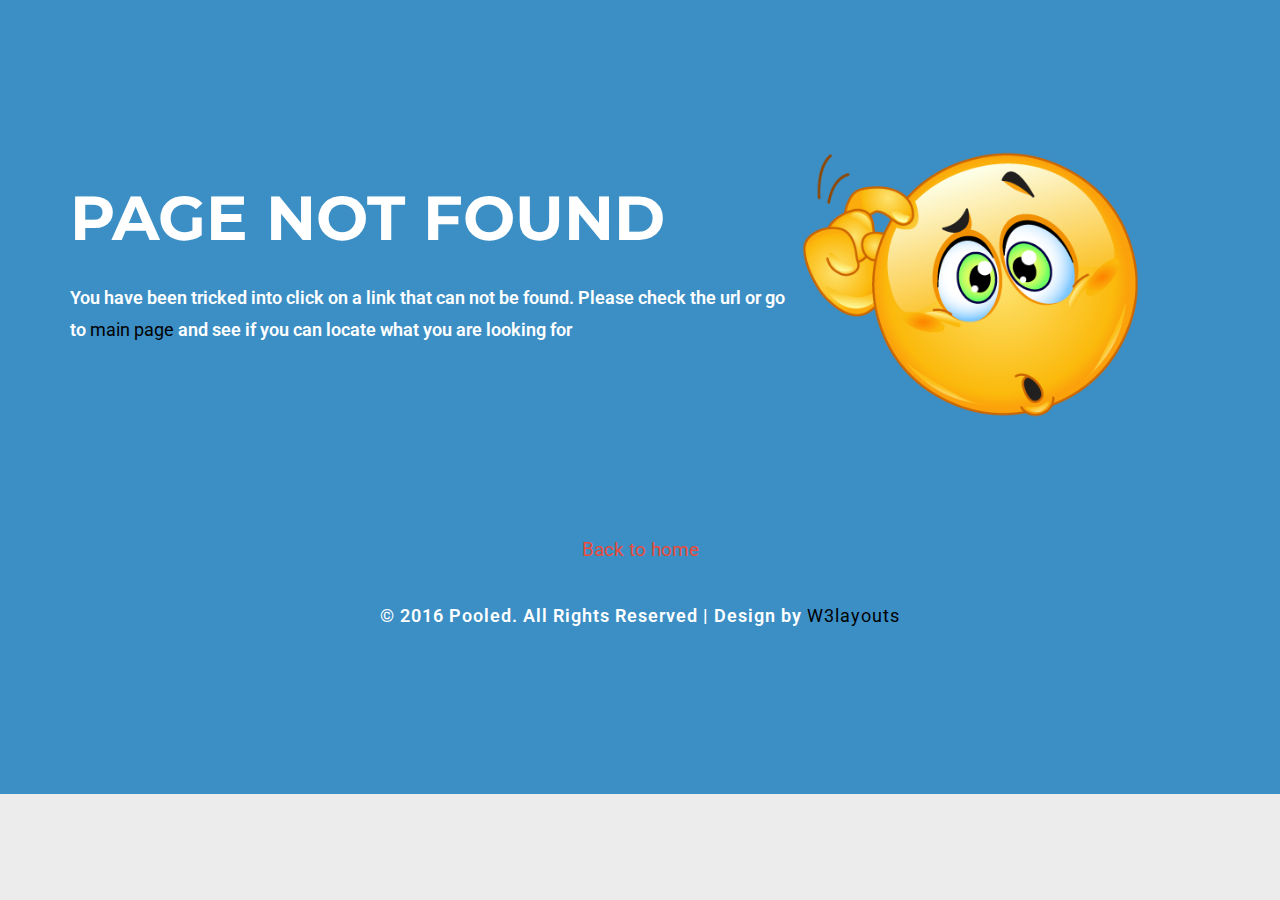
<file: rgken/admin/errorpage.html>
<!--
Author: W3layouts
Author URL: http://w3layouts.com
License: Creative Commons Attribution 3.0 Unported
License URL: http://creativecommons.org/licenses/by/3.0/
-->
<!DOCTYPE HTML>
<html>
<head>
<title>Pooled Admin Panel Category Flat Bootstrap Responsive Web Template | Error Page :: w3layouts</title>
<meta name="viewport" content="width=device-width, initial-scale=1">
<meta http-equiv="Content-Type" content="text/html; charset=utf-8" />
<meta name="keywords" content="Pooled Responsive web template, Bootstrap Web Templates, Flat Web Templates, Android Compatible web template, 
Smartphone Compatible web template, free webdesigns for Nokia, Samsung, LG, SonyEricsson, Motorola web design" />
<script type="application/x-javascript"> addEventListener("load", function() { setTimeout(hideURLbar, 0); }, false); function hideURLbar(){ window.scrollTo(0,1); } </script>
<!-- Bootstrap Core CSS -->
<link href="css/bootstrap.min.css" rel='stylesheet' type='text/css' />
<!-- Custom CSS -->
<link href="css/style.css" rel='stylesheet' type='text/css' />
<link rel="stylesheet" href="css/morris.css" type="text/css"/>
<!-- Graph CSS -->
<link href="css/font-awesome.css" rel="stylesheet">
<link rel="stylesheet" href="css/jquery-ui.css"> 
<!-- jQuery -->
<script src="js/jquery-2.1.4.min.js"></script>
<!-- //jQuery -->
<link href='//fonts.googleapis.com/css?family=Roboto:700,500,300,100italic,100,400' rel='stylesheet' type='text/css'/>
<link href='//fonts.googleapis.com/css?family=Montserrat:400,700' rel='stylesheet' type='text/css'>
<!-- lined-icons -->
<link rel="stylesheet" href="css/icon-font.min.css" type='text/css' />
<!-- //lined-icons -->
</head> 
<body>
	<div class="main">
	<div class="container">
		<div class="agile">
			
			<div class="w3l-txt">
				<div class="text">
					<h1>PAGE NOT FOUND</h1>	
					
					<p>You have been tricked into click on a link that can not be found. Please check the url or go to <a href="index.html">main page</a> and see if you can locate what you are looking for</p>
				</div>
				<div class="image">
					<img src="images/smile.png">
				</div>
				<div class="clearfix"></div>
			</div>
			<div class="back">
						<a href="index.html">Back to home</a>
				</div>
				<div class="footer">
					<p>&copy; 2016 Pooled. All Rights Reserved | Design by <a href="http://w3layouts.com">W3layouts</a></p>
				</div>
				
					
	</div>
	</div>
	</div>
</body>
</html>
</file>
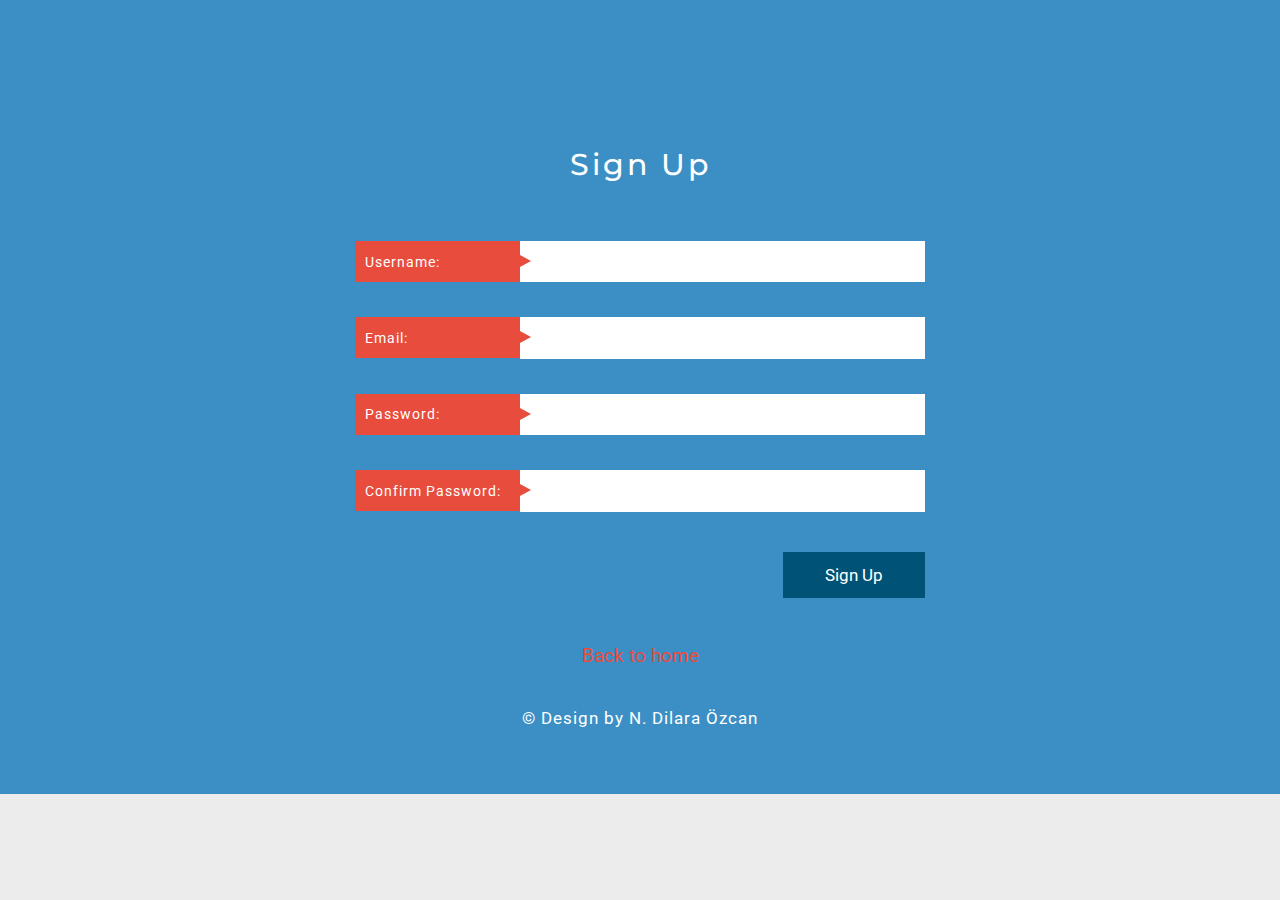
<file: rgken/admin/signup.html>
<!--
Author: W3layouts
Author URL: http://w3layouts.com
License: Creative Commons Attribution 3.0 Unported
License URL: http://creativecommons.org/licenses/by/3.0/
-->
<!DOCTYPE HTML>
<html>
<head>
<title>Pooled Admin Panel Category Flat Bootstrap Responsive Web Template | Sign Up :: w3layouts</title>
<meta name="viewport" content="width=device-width, initial-scale=1">
<meta http-equiv="Content-Type" content="text/html; charset=utf-8" />
<meta name="keywords" content="Pooled Responsive web template, Bootstrap Web Templates, Flat Web Templates, Android Compatible web template, 
Smartphone Compatible web template, free webdesigns for Nokia, Samsung, LG, SonyEricsson, Motorola web design" />
<script type="application/x-javascript"> addEventListener("load", function() { setTimeout(hideURLbar, 0); }, false); function hideURLbar(){ window.scrollTo(0,1); } </script>
<!-- Bootstrap Core CSS -->
<link href="css/bootstrap.min.css" rel='stylesheet' type='text/css' />
<!-- Custom CSS -->
<link href="css/style.css" rel='stylesheet' type='text/css' />
<link rel="stylesheet" href="css/morris.css" type="text/css"/>
<!-- Graph CSS -->
<link href="css/font-awesome.css" rel="stylesheet">
<link rel="stylesheet" href="css/jquery-ui.css"> 
<!-- jQuery -->
<script src="js/jquery-2.1.4.min.js"></script>
<!-- //jQuery -->
<link href='//fonts.googleapis.com/css?family=Roboto:700,500,300,100italic,100,400' rel='stylesheet' type='text/css'/>
<link href='//fonts.googleapis.com/css?family=Montserrat:400,700' rel='stylesheet' type='text/css'>
<!-- lined-icons -->
<link rel="stylesheet" href="css/icon-font.min.css" type='text/css' />
<!-- //lined-icons -->
</head> 
<body>
	<div class="main-wthree">
	<div class="container">
	<div class="sin-w3-agile">
		<h2>Sign Up</h2>
		<form action="#" method="post">
			<div class="username">
				<span class="username">Username:</span>
				<input type="text" name="name" class="name" placeholder="" required="">
				<div class="clearfix"></div>
			</div>
			<div class="username">
				<span class="username">Email:</span>
				<input type="text" name="email" class="name" placeholder="" required="">
				<div class="clearfix"></div>
			</div>
			<div class="password-agileits">
				<span class="username">Password:</span>
				<input type="password" name="password" class="password" placeholder="" required="">
				<div class="clearfix"></div>
			</div>
			<div class="password-agileits">
				<span class="username">Confirm Password:</span>
				<input type="password" name="password" class="password" placeholder="" required="">
				<div class="clearfix"></div>
			</div>
			<div class="login-w3">
					<input type="submit" class="login" value="Sign Up">
			</div>
			<div class="clearfix"></div>
		</form>
		<div class="back">
						<a href="index.php">Back to home</a>
				</div>
				<div class="footer">
					<p>&copy; Design by N. Dilara Özcan</a></p>
				</div>
	</div>
	</div>
	</div>
</body>
</html>
</file>
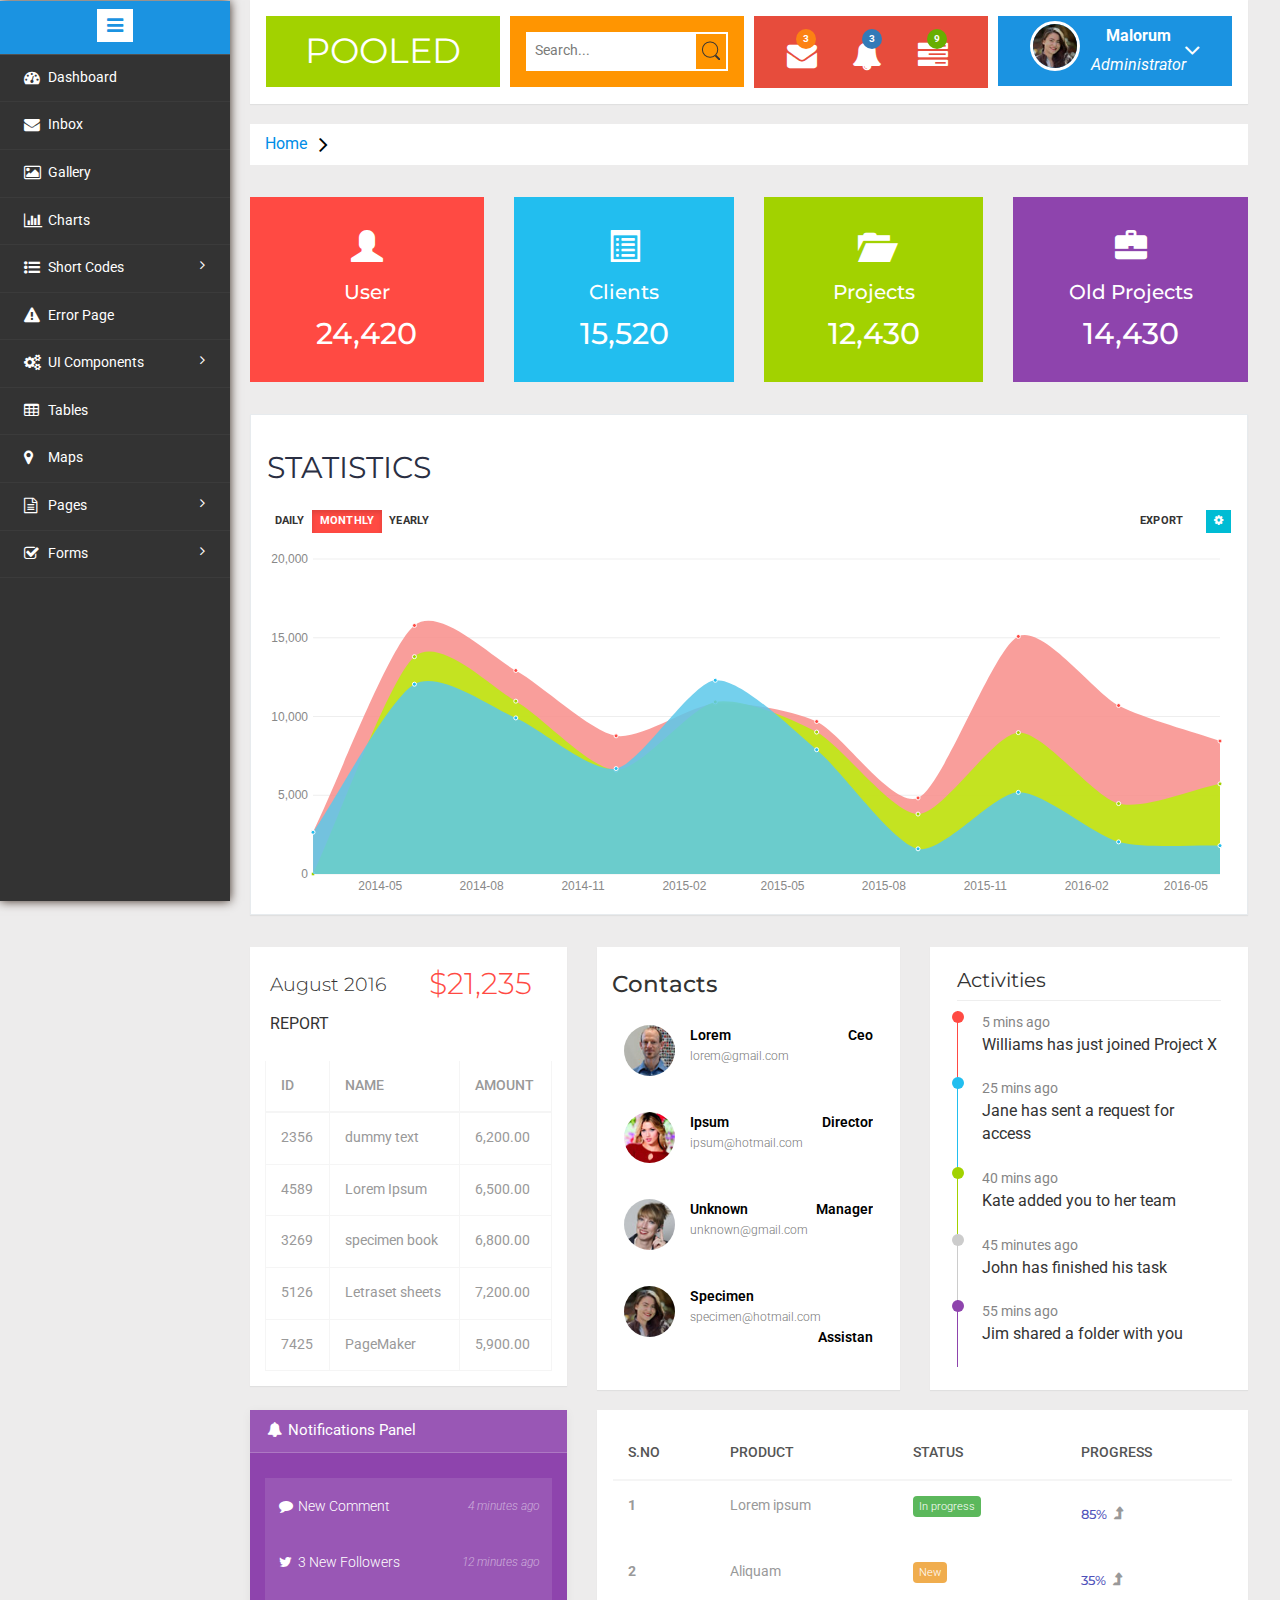
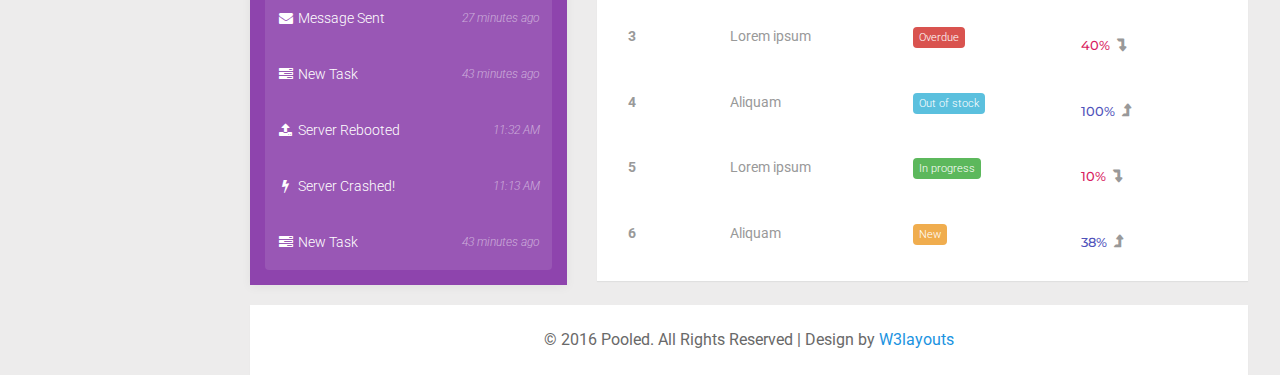
<file: rgken/admin/yedek.html>
<!--
Author: W3layouts
Author URL: http://w3layouts.com
License: Creative Commons Attribution 3.0 Unported
License URL: http://creativecommons.org/licenses/by/3.0/
-->
<!DOCTYPE HTML>
<html>
<head>
<title>Pooled Admin Panel Category Flat Bootstrap Responsive Web Template | Home :: w3layouts</title>
<meta name="viewport" content="width=device-width, initial-scale=1">
<meta http-equiv="Content-Type" content="text/html; charset=utf-8" />
<meta name="keywords" content="Pooled Responsive web template, Bootstrap Web Templates, Flat Web Templates, Android Compatible web template, 
Smartphone Compatible web template, free webdesigns for Nokia, Samsung, LG, SonyEricsson, Motorola web design" />
<script type="application/x-javascript"> addEventListener("load", function() { setTimeout(hideURLbar, 0); }, false); function hideURLbar(){ window.scrollTo(0,1); } </script>
<!-- Bootstrap Core CSS -->
<link href="css/bootstrap.min.css" rel='stylesheet' type='text/css' />
<!-- Custom CSS -->
<link href="css/style.css" rel='stylesheet' type='text/css' />
<link rel="stylesheet" href="css/morris.css" type="text/css"/>
<!-- Graph CSS -->
<link href="css/font-awesome.css" rel="stylesheet"> 
<!-- jQuery -->
<script src="js/jquery-2.1.4.min.js"></script>
<!-- //jQuery -->
<link href='//fonts.googleapis.com/css?family=Roboto:700,500,300,100italic,100,400' rel='stylesheet' type='text/css'/>
<link href='//fonts.googleapis.com/css?family=Montserrat:400,700' rel='stylesheet' type='text/css'>
<!-- lined-icons -->
<link rel="stylesheet" href="css/icon-font.min.css" type='text/css' />
<!-- //lined-icons -->
</head> 
<body>
   <div class="page-container">
   <!--/content-inner-->
<div class="left-content">
	   <div class="mother-grid-inner">
             <!--header start here-->
				<div class="header-main">
					<div class="logo-w3-agile">
								<h1><a href="index.html">Pooled</a></h1>
							</div>
					<div class="w3layouts-left">
							
							<!--search-box-->
								<div class="w3-search-box">
									<form action="#" method="post">
										<input type="text" placeholder="Search..." required="">	
										<input type="submit" value="">					
									</form>
								</div><!--//end-search-box-->
							<div class="clearfix"> </div>
						 </div>
						 <div class="w3layouts-right">
							<div class="profile_details_left"><!--notifications of menu start -->
								<ul class="nofitications-dropdown">
									<li class="dropdown head-dpdn">
										<a href="#" class="dropdown-toggle" data-toggle="dropdown" aria-expanded="false"><i class="fa fa-envelope"></i><span class="badge">3</span></a>
										<ul class="dropdown-menu">
											<li>
												<div class="notification_header">
													<h3>You have 3 new messages</h3>
												</div>
											</li>
											<li><a href="#">
											   <div class="user_img"><img src="images/in11.jpg" alt=""></div>
											   <div class="notification_desc">
												<p>Lorem ipsum dolor</p>
												<p><span>1 hour ago</span></p>
												</div>
											   <div class="clearfix"></div>	
											</a></li>
											<li class="odd"><a href="#">
												<div class="user_img"><img src="images/in10.jpg" alt=""></div>
											   <div class="notification_desc">
												<p>Lorem ipsum dolor </p>
												<p><span>1 hour ago</span></p>
												</div>
											  <div class="clearfix"></div>	
											</a></li>
											<li><a href="#">
											   <div class="user_img"><img src="images/in9.jpg" alt=""></div>
											   <div class="notification_desc">
												<p>Lorem ipsum dolor</p>
												<p><span>1 hour ago</span></p>
												</div>
											   <div class="clearfix"></div>	
											</a></li>
											<li>
												<div class="notification_bottom">
													<a href="#">See all messages</a>
												</div> 
											</li>
										</ul>
									</li>
									<li class="dropdown head-dpdn">
										<a href="#" class="dropdown-toggle" data-toggle="dropdown" aria-expanded="false"><i class="fa fa-bell"></i><span class="badge blue">3</span></a>
										<ul class="dropdown-menu">
											<li>
												<div class="notification_header">
													<h3>You have 3 new notification</h3>
												</div>
											</li>
											<li><a href="#">
												<div class="user_img"><img src="images/in8.jpg" alt=""></div>
											   <div class="notification_desc">
												<p>Lorem ipsum dolor</p>
												<p><span>1 hour ago</span></p>
												</div>
											  <div class="clearfix"></div>	
											 </a></li>
											 <li class="odd"><a href="#">
												<div class="user_img"><img src="images/in6.jpg" alt=""></div>
											   <div class="notification_desc">
												<p>Lorem ipsum dolor</p>
												<p><span>1 hour ago</span></p>
												</div>
											   <div class="clearfix"></div>	
											 </a></li>
											 <li><a href="#">
												<div class="user_img"><img src="images/in7.jpg" alt=""></div>
											   <div class="notification_desc">
												<p>Lorem ipsum dolor</p>
												<p><span>1 hour ago</span></p>
												</div>
											   <div class="clearfix"></div>	
											 </a></li>
											 <li>
												<div class="notification_bottom">
													<a href="#">See all notifications</a>
												</div> 
											</li>
										</ul>
									</li>	
									<li class="dropdown head-dpdn">
										<a href="#" class="dropdown-toggle" data-toggle="dropdown" aria-expanded="false"><i class="fa fa-tasks"></i><span class="badge blue1">9</span></a>
										<ul class="dropdown-menu">
											<li>
												<div class="notification_header">
													<h3>You have 8 pending task</h3>
												</div>
											</li>
											<li><a href="#">
												<div class="task-info">
													<span class="task-desc">Database update</span><span class="percentage">40%</span>
													<div class="clearfix"></div>	
												</div>
												<div class="progress progress-striped active">
													<div class="bar yellow" style="width:40%;"></div>
												</div>
											</a></li>
											<li><a href="#">
												<div class="task-info">
													<span class="task-desc">Dashboard done</span><span class="percentage">90%</span>
												   <div class="clearfix"></div>	
												</div>
												<div class="progress progress-striped active">
													 <div class="bar green" style="width:90%;"></div>
												</div>
											</a></li>
											<li><a href="#">
												<div class="task-info">
													<span class="task-desc">Mobile App</span><span class="percentage">33%</span>
													<div class="clearfix"></div>	
												</div>
											   <div class="progress progress-striped active">
													 <div class="bar red" style="width: 33%;"></div>
												</div>
											</a></li>
											<li><a href="#">
												<div class="task-info">
													<span class="task-desc">Issues fixed</span><span class="percentage">80%</span>
												   <div class="clearfix"></div>	
												</div>
												<div class="progress progress-striped active">
													 <div class="bar  blue" style="width: 80%;"></div>
												</div>
											</a></li>
											<li>
												<div class="notification_bottom">
													<a href="#">See all pending tasks</a>
												</div> 
											</li>
										</ul>
									</li>	
									<div class="clearfix"> </div>
								</ul>
								<div class="clearfix"> </div>
							</div>
							<!--notification menu end -->
							
							<div class="clearfix"> </div>				
						</div>
						<div class="profile_details w3l">		
								<ul>
									<li class="dropdown profile_details_drop">
										<a href="#" class="dropdown-toggle" data-toggle="dropdown" aria-expanded="false">
											<div class="profile_img">	
												<span class="prfil-img"><img src="images/in4.jpg" alt=""> </span> 
												<div class="user-name">
													<p>Malorum</p>
													<span>Administrator</span>
												</div>
												<i class="fa fa-angle-down"></i>
												<i class="fa fa-angle-up"></i>
												<div class="clearfix"></div>	
											</div>	
										</a>
										<ul class="dropdown-menu drp-mnu">
											<li> <a href="#"><i class="fa fa-cog"></i> Settings</a> </li> 
											<li> <a href="#"><i class="fa fa-user"></i> Profile</a> </li> 
											<li> <a href="#"><i class="fa fa-sign-out"></i> Logout</a> </li>
										</ul>
									</li>
								</ul>
							</div>
							
				     <div class="clearfix"> </div>	
				</div>
<!--heder end here-->
		<ol class="breadcrumb">
                <li class="breadcrumb-item"><a href="index.html">Home</a> <i class="fa fa-angle-right"></i></li>
            </ol>
<!--four-grids here-->
		<div class="four-grids">
					<div class="col-md-3 four-grid">
						<div class="four-agileits">
							<div class="icon">
								<i class="glyphicon glyphicon-user" aria-hidden="true"></i>
							</div>
							<div class="four-text">
								<h3>User</h3>
								<h4> 24,420  </h4>
								
							</div>
							
						</div>
					</div>
					<div class="col-md-3 four-grid">
						<div class="four-agileinfo">
							<div class="icon">
								<i class="glyphicon glyphicon-list-alt" aria-hidden="true"></i>
							</div>
							<div class="four-text">
								<h3>Clients</h3>
								<h4>15,520</h4>

							</div>
							
						</div>
					</div>
					<div class="col-md-3 four-grid">
						<div class="four-w3ls">
							<div class="icon">
								<i class="glyphicon glyphicon-folder-open" aria-hidden="true"></i>
							</div>
							<div class="four-text">
								<h3>Projects</h3>
								<h4>12,430</h4>
								
							</div>
							
						</div>
					</div>
					<div class="col-md-3 four-grid">
						<div class="four-wthree">
							<div class="icon">
								<i class="glyphicon glyphicon-briefcase" aria-hidden="true"></i>
							</div>
							<div class="four-text">
								<h3>Old Projects</h3>
								<h4>14,430</h4>
								
							</div>
							
						</div>
					</div>
					<div class="clearfix"></div>
				</div>
<!--//four-grids here-->
<!--agileinfo-grap-->
<div class="agileinfo-grap">
<div class="agileits-box">
<header class="agileits-box-header clearfix">
<h3>Statistics</h3>
	<div class="toolbar">
		<div class="pull-left">
			<div class="btn-group">
				<a href="#" class="btn btn-default btn-xs">Daily</a>
				<a href="#" class="btn btn-default btn-xs active">Monthly</a>
				<a href="#" class="btn btn-default btn-xs">Yearly</a>
			</div>
		</div>
		<div class="pull-right">
			<div class="btn-group">
			  <a aria-expanded="false" class="btn btn-default btn-xs dropdown-toggle" data-toggle="dropdown">
				Export <i class="fa fa-angle-down"></i>
			  </a>
			  <ul class="dropdown-menu pull-right" role="menu">
				<li><a href="#">Export as PDF</a></li>
				<li><a href="#">Export as CSV</a></li>
				<li><a href="#">Export as PNG</a></li>
				<li class="divider"></li>
				<li><a href="#">Separated link</a></li>
			  </ul>
			</div>
			<a href="#" class="btn btn-primary btn-xs"><i class="fa fa-cog"></i></a>
		</div>
	</div>
</header>
<div class="agileits-box-body clearfix">
<div id="hero-area"></div>
</div>
</div>
</div>
	<!--//agileinfo-grap-->
<!--photoday-section-->	
			
                        
                    	<div class="col-sm-4 wthree-crd">
                            <div class="card">
                                <div class="card-body">
                                    <div class="widget widget-report-table">
                                        <header class="widget-header m-b-15">
                                        </header>
                                        
                                        <div class="row m-0 md-bg-grey-100 p-l-20 p-r-20">
                                            <div class="col-md-6 col-sm-6 col-xs-6 w3layouts-aug">
                                                <h3>August 2016</h3>
                                                <p>REPORT</p>
                                            </div>
                                            <div class="col-md-6 col-sm-6 col-xs-6 ">
                                                <h2 class="text-right c-teal f-300 m-t-20">$21,235</h2>
                                            </div>
                                        </div>
                                        
                                        <div class="widget-body p-15">
                                            <table class="table table-bordered">
                                                <thead>
                                                    <tr>
                                                        <th>ID</th>
                                                        <th>Name</th>
                                                        <th>Amount</th>
                                                    </tr>
                                                </thead>
                                                <tbody>
                                                    <tr>
                                                        <td>2356</td>
                                                        <td>dummy text </td>
                                                        <td>6,200.00</td>
                                                    </tr>
                                                    <tr>
                                                        <td>4589</td>
                                                        <td>Lorem Ipsum</td>
                                                        <td>6,500.00</td>
                                                    </tr>
                                                    
                                                    <tr>
                                                        <td>3269</td>
                                                        <td>specimen book</td>
                                                        <td>6,800.00</td>
                                                    </tr>                                                    
                                                    <tr>
                                                        <td>5126</td>
                                                        <td>Letraset sheets</td>
                                                        <td>7,200.00</td>
                                                    </tr>
                                                    <tr>
                                                        <td>7425</td>
                                                        <td>PageMaker</td>
                                                        <td>5,900.00</td>
                                                    </tr>
                                                </tbody>
                                            </table>    
                                        </div>
                                    </div>
                                </div>
                            </div>
                        </div>
                        
                        <div class="col-sm-4 w3-agileits-crd">
						
                            <div class="card card-contact-list">
							<div class="agileinfo-cdr">
                                <div class="card-header">
                                    <h3>Contacts</h3>
                                </div>
                                <div class="card-body p-b-20">
                                    <div class="list-group">
                                        <a class="list-group-item media" href="">
                                             <div class="pull-left">
                                                <img class="lg-item-img" src="images/in1.jpg" alt="">
                                            </div>
                                            <div class="media-body">
                                                <div class="pull-left">
                                                	<div class="lg-item-heading">Lorem</div>
                                                	<small class="lg-item-text">lorem@gmail.com</small>
                                                </div>
                                                <div class="pull-right">
                                                	<div class="lg-item-heading">Ceo</div>
                                                </div>
                                            </div>
                                        </a>
                                        <a class="list-group-item media" href="">
                                            <div class="pull-left">
                                                <img class="lg-item-img" src="images/in2.jpg" alt="">
                                            </div>
                                            <div class="media-body">
                                                <div class="pull-left">
                                                	<div class="lg-item-heading">Ipsum</div>
                                                	<small class="lg-item-text">ipsum@hotmail.com</small>
                                                </div>
                                                <div class="pull-right">
                                                	<div class="lg-item-heading">Director</div>
                                                </div>
                                            </div>
                                        </a>
                                        <a class="list-group-item media" href="">
                                            <div class="pull-left">
                                                <img class="lg-item-img" src="images/in3.jpg" alt="">
                                            </div>
                                            <div class="media-body">
                                                <div class="pull-left">
                                                	<div class="lg-item-heading">Unknown</div>
                                                	<small class="lg-item-text">unknown@gmail.com</small>
                                                </div>
                                                <div class="pull-right">
                                                	<div class="lg-item-heading">Manager</div>
                                                </div>
                                            </div>
                                        </a>
                                        <a class="list-group-item media" href="">
                                            <div class="pull-left">
                                                <img class="lg-item-img" src="images/in4.jpg" alt="">
                                            </div>
                                            <div class="media-body">
                                            	<div class="pull-left">
                                                	<div class="lg-item-heading">Specimen</div>
                                                	<small class="lg-item-text">specimen@hotmail.com</small>
                                                </div>
                                                <div class="pull-right">
                                                	<div class="lg-item-heading">Assistan</div>
                                                </div>
                                            </div>
                                        </a>
                                       
                                        
                                   	</div>
                                </div>
                            </div>
							</div>
                      	</div>
                    	<div class="col-sm-4 w3-agile-crd">
                            <div class="card">
                                <div class="card-body card-padding">
                                    <div class="widget">
                                        <header class="widget-header">
                                            <h4 class="widget-title">Activities</h4>
                                        </header>
                                        <hr class="widget-separator">
                                        <div class="widget-body">
                                            <div class="streamline">
                                                <div class="sl-item sl-primary">
                                                    <div class="sl-content">
                                                        <small class="text-muted">5 mins ago</small>
                                                        <p>Williams has just joined Project X</p>
                                                    </div>
                                                </div>
                                                <div class="sl-item sl-danger">
                                                    <div class="sl-content">
                                                        <small class="text-muted">25 mins ago</small>
                                                        <p>Jane has sent a request for access</p>
                                                    </div>
                                                </div>
                                                <div class="sl-item sl-success">
                                                    <div class="sl-content">
                                                        <small class="text-muted">40 mins ago</small>
                                                        <p>Kate added you to her team</p>
                                                    </div>
                                                </div>
                                                <div class="sl-item">
                                                    <div class="sl-content">
                                                        <small class="text-muted">45 minutes ago</small>
                                                        <p>John has finished his task</p>
                                                    </div>
                                                </div>
                                                <div class="sl-item sl-warning">
                                                    <div class="sl-content">
                                                        <small class="text-muted">55 mins ago</small>
                                                        <p>Jim shared a folder with you</p>
                                                    </div>
                                                </div>
                                                
                                            </div>
                                        </div>

                                    </div>
                                </div>
                            </div>
                        </div>
						<div class="clearfix"></div>
                   
	<!--//photoday-section-->	
	<!--w3-agileits-pane-->	
	<div class="w3-agileits-pane">
		<div class="col-md-4 wthree-pan">
			<div class="panel panel-default">
			  <div class="panel-heading"> <i class="fa fa-bell fa-fw"></i> Notifications Panel </div>
			  <!-- /.panel-heading -->
			  <div class="panel-body">
				<div class="list-group"> 
					<a href="#" class="list-group-item"> <i class="fa fa-comment fa-fw"></i> New Comment <span class="pull-right text-muted small"><em>4 minutes ago</em> </span> </a> 
					<a href="#" class="list-group-item"> <i class="fa fa-twitter fa-fw"></i> 3 New Followers <span class="pull-right text-muted small"><em>12 minutes ago</em> </span> </a> 
					<a href="#" class="list-group-item"> <i class="fa fa-envelope fa-fw"></i> Message Sent <span class="pull-right text-muted small"><em>27 minutes ago</em> </span> </a> 
					<a href="#" class="list-group-item"> <i class="fa fa-tasks fa-fw"></i> New Task <span class="pull-right text-muted small"><em>43 minutes ago</em> </span> </a> 
					<a href="#" class="list-group-item"> <i class="fa fa-upload fa-fw"></i> Server Rebooted <span class="pull-right text-muted small"><em>11:32 AM</em> </span> </a>
					<a href="#" class="list-group-item"> <i class="fa fa-bolt fa-fw"></i> Server Crashed! <span class="pull-right text-muted small"><em>11:13 AM</em> </span> </a> 
					<a href="#" class="list-group-item"> <i class="fa fa-tasks fa-fw"></i> New Task <span class="pull-right text-muted small"><em>43 minutes ago</em> </span> </a> 
				</div>
				<!-- /.list-group --> 
				
			  </div>
			  <!-- /.panel-body --> 
			</div>
		  </div>
		<div class="col-md-8 agile-info-stat">
			<div class="stats-info stats-last widget-shadow">
						<table class="table stats-table ">
							<thead>
								<tr>
									<th>S.NO</th>
									<th>PRODUCT</th>
									<th>STATUS</th>
									<th>PROGRESS</th>
								</tr>
							</thead>
							<tbody>
								<tr>
									<th scope="row">1</th>
									<td>Lorem ipsum</td>
									<td><span class="label label-success">In progress</span></td>
									<td><h5>85% <i class="fa fa-level-up"></i></h5></td>
								</tr>
								<tr>
									<th scope="row">2</th>
									<td>Aliquam</td>
									<td><span class="label label-warning">New</span></td>
									<td><h5>35% <i class="fa fa-level-up"></i></h5></td>
								</tr>
								<tr>
									<th scope="row">3</th>
									<td>Lorem ipsum</td>
									<td><span class="label label-danger">Overdue</span></td>
									<td><h5 class="down">40% <i class="fa fa-level-down"></i></h5></td>
								</tr>
								<tr>
									<th scope="row">4</th>
									<td>Aliquam</td>
									<td><span class="label label-info">Out of stock</span></td>
									<td><h5>100% <i class="fa fa-level-up"></i></h5></td>
								</tr>
								<tr>
									<th scope="row">5</th>
									<td>Lorem ipsum</td>
									<td><span class="label label-success">In progress</span></td>
									<td><h5 class="down">10% <i class="fa fa-level-down"></i></h5></td>
								</tr>
								<tr>
									<th scope="row">6</th>
									<td>Aliquam</td>
									<td><span class="label label-warning">New</span></td>
									<td><h5>38% <i class="fa fa-level-up"></i></h5></td>
								</tr>
							</tbody>
						</table>
					</div>
			</div>
		  <div class="clearfix"></div>
	  </div>
	  <!--//w3-agileits-pane-->	
<!-- script-for sticky-nav -->
		<script>
		$(document).ready(function() {
			 var navoffeset=$(".header-main").offset().top;
			 $(window).scroll(function(){
				var scrollpos=$(window).scrollTop(); 
				if(scrollpos >=navoffeset){
					$(".header-main").addClass("fixed");
				}else{
					$(".header-main").removeClass("fixed");
				}
			 });
			 
		});
		</script>
		<!-- /script-for sticky-nav -->
<!--inner block start here-->
<div class="inner-block">

</div>
<!--inner block end here-->
<!--copy rights start here-->
<div class="copyrights">
	 <p>© 2016 Pooled. All Rights Reserved | Design by  <a href="http://w3layouts.com/" target="_blank">W3layouts</a> </p>
</div>	
<!--COPY rights end here-->
</div>
</div>
  <!--//content-inner-->
			<!--/sidebar-menu-->
				<div class="sidebar-menu">
					<header class="logo1">
						<a href="#" class="sidebar-icon"> <span class="fa fa-bars"></span> </a> 
					</header>
						<div style="border-top:1px ridge rgba(255, 255, 255, 0.15)"></div>
                           <div class="menu">
									<ul id="menu" >
										<li><a href="index.html"><i class="fa fa-tachometer"></i> <span>Dashboard</span><div class="clearfix"></div></a></li>
										
										
										 <li id="menu-academico" ><a href="inbox.html"><i class="fa fa-envelope nav_icon"></i><span>Inbox</span><div class="clearfix"></div></a></li>
									<li><a href="gallery.html"><i class="fa fa-picture-o" aria-hidden="true"></i><span>Gallery</span><div class="clearfix"></div></a></li>
									<li id="menu-academico" ><a href="charts.html"><i class="fa fa-bar-chart"></i><span>Charts</span><div class="clearfix"></div></a></li>
									 <li id="menu-academico" ><a href="#"><i class="fa fa-list-ul" aria-hidden="true"></i><span> Short Codes</span> <span class="fa fa-angle-right" style="float: right"></span><div class="clearfix"></div></a>
										   <ul id="menu-academico-sub" >
										   <li id="menu-academico-avaliacoes" ><a href="icons.html">Icons</a></li>
											<li id="menu-academico-avaliacoes" ><a href="typography.html">Typography</a></li>
											<li id="menu-academico-avaliacoes" ><a href="faq.html">Faq</a></li>
										  </ul>
										</li>
									<li id="menu-academico" ><a href="errorpage.html"><i class="fa fa-exclamation-triangle" aria-hidden="true"></i><span>Error Page</span><div class="clearfix"></div></a></li>
									  <li id="menu-academico" ><a href="#"><i class="fa fa-cogs" aria-hidden="true"></i><span> UI Components</span> <span class="fa fa-angle-right" style="float: right"></span><div class="clearfix"></div></a>
										   <ul id="menu-academico-sub" >
										   <li id="menu-academico-avaliacoes" ><a href="button.html">Buttons</a></li>
											<li id="menu-academico-avaliacoes" ><a href="grid.html">Grids</a></li>
										  </ul>
										</li>
									 <li><a href="tabels.html"><i class="fa fa-table"></i>  <span>Tables</span><div class="clearfix"></div></a></li>
									<li><a href="maps.html"><i class="fa fa-map-marker" aria-hidden="true"></i>  <span>Maps</span><div class="clearfix"></div></a></li>
							        <li id="menu-academico" ><a href="#"><i class="fa fa-file-text-o"></i>  <span>Pages</span> <span class="fa fa-angle-right" style="float: right"></span><div class="clearfix"></div></a>
										 <ul id="menu-academico-sub" >
											<li id="menu-academico-boletim" ><a href="calendar.html">Calendar</a></li>
											<li id="menu-academico-avaliacoes" ><a href="signin.html">Sign In</a></li>
											<li id="menu-academico-avaliacoes" ><a href="signup.html">Sign Up</a></li>
											

										  </ul>
									 </li>
									<li><a href="#"><i class="fa fa-check-square-o nav_icon"></i><span>Forms</span> <span class="fa fa-angle-right" style="float: right"></span><div class="clearfix"></div></a>
									  <ul>
										<li><a href="input.html"> Input</a></li>
										<li><a href="validation.html">Validation</a></li>
									</ul>
									</li>
								  </ul>
								</div>
							  </div>
							  <div class="clearfix"></div>		
							</div>
							<script>
							var toggle = true;
										
							$(".sidebar-icon").click(function() {                
							  if (toggle)
							  {
								$(".page-container").addClass("sidebar-collapsed").removeClass("sidebar-collapsed-back");
								$("#menu span").css({"position":"absolute"});
							  }
							  else
							  {
								$(".page-container").removeClass("sidebar-collapsed").addClass("sidebar-collapsed-back");
								setTimeout(function() {
								  $("#menu span").css({"position":"relative"});
								}, 400);
							  }
											
											toggle = !toggle;
										});
							</script>
<!--js -->
<script src="js/jquery.nicescroll.js"></script>
<script src="js/scripts.js"></script>
<!-- Bootstrap Core JavaScript -->
   <script src="js/bootstrap.min.js"></script>
   <!-- /Bootstrap Core JavaScript -->	   
<!-- morris JavaScript -->	
<script src="js/raphael-min.js"></script>
<script src="js/morris.js"></script>
<script>
	$(document).ready(function() {
		//BOX BUTTON SHOW AND CLOSE
	   jQuery('.small-graph-box').hover(function() {
		  jQuery(this).find('.box-button').fadeIn('fast');
	   }, function() {
		  jQuery(this).find('.box-button').fadeOut('fast');
	   });
	   jQuery('.small-graph-box .box-close').click(function() {
		  jQuery(this).closest('.small-graph-box').fadeOut(200);
		  return false;
	   });
	   
	    //CHARTS
	    function gd(year, day, month) {
			return new Date(year, month - 1, day).getTime();
		}
		
		graphArea2 = Morris.Area({
			element: 'hero-area',
			padding: 10,
        behaveLikeLine: true,
        gridEnabled: false,
        gridLineColor: '#dddddd',
        axes: true,
        resize: true,
        smooth:true,
        pointSize: 0,
        lineWidth: 0,
        fillOpacity:0.85,
			data: [
				{period: '2014 Q1', iphone: 2668, ipad: null, itouch: 2649},
				{period: '2014 Q2', iphone: 15780, ipad: 13799, itouch: 12051},
				{period: '2014 Q3', iphone: 12920, ipad: 10975, itouch: 9910},
				{period: '2014 Q4', iphone: 8770, ipad: 6600, itouch: 6695},
				{period: '2015 Q1', iphone: 10820, ipad: 10924, itouch: 12300},
				{period: '2015 Q2', iphone: 9680, ipad: 9010, itouch: 7891},
				{period: '2015 Q3', iphone: 4830, ipad: 3805, itouch: 1598},
				{period: '2015 Q4', iphone: 15083, ipad: 8977, itouch: 5185},
				{period: '2016 Q1', iphone: 10697, ipad: 4470, itouch: 2038},
				{period: '2016 Q2', iphone: 8442, ipad: 5723, itouch: 1801}
			],
			lineColors:['#ff4a43','#a2d200','#22beef'],
			xkey: 'period',
            redraw: true,
            ykeys: ['iphone', 'ipad', 'itouch'],
            labels: ['All Visitors', 'Returning Visitors', 'Unique Visitors'],
			pointSize: 2,
			hideHover: 'auto',
			resize: true
		});
		
	   
	});
	</script>
</body>
</html>
</file>
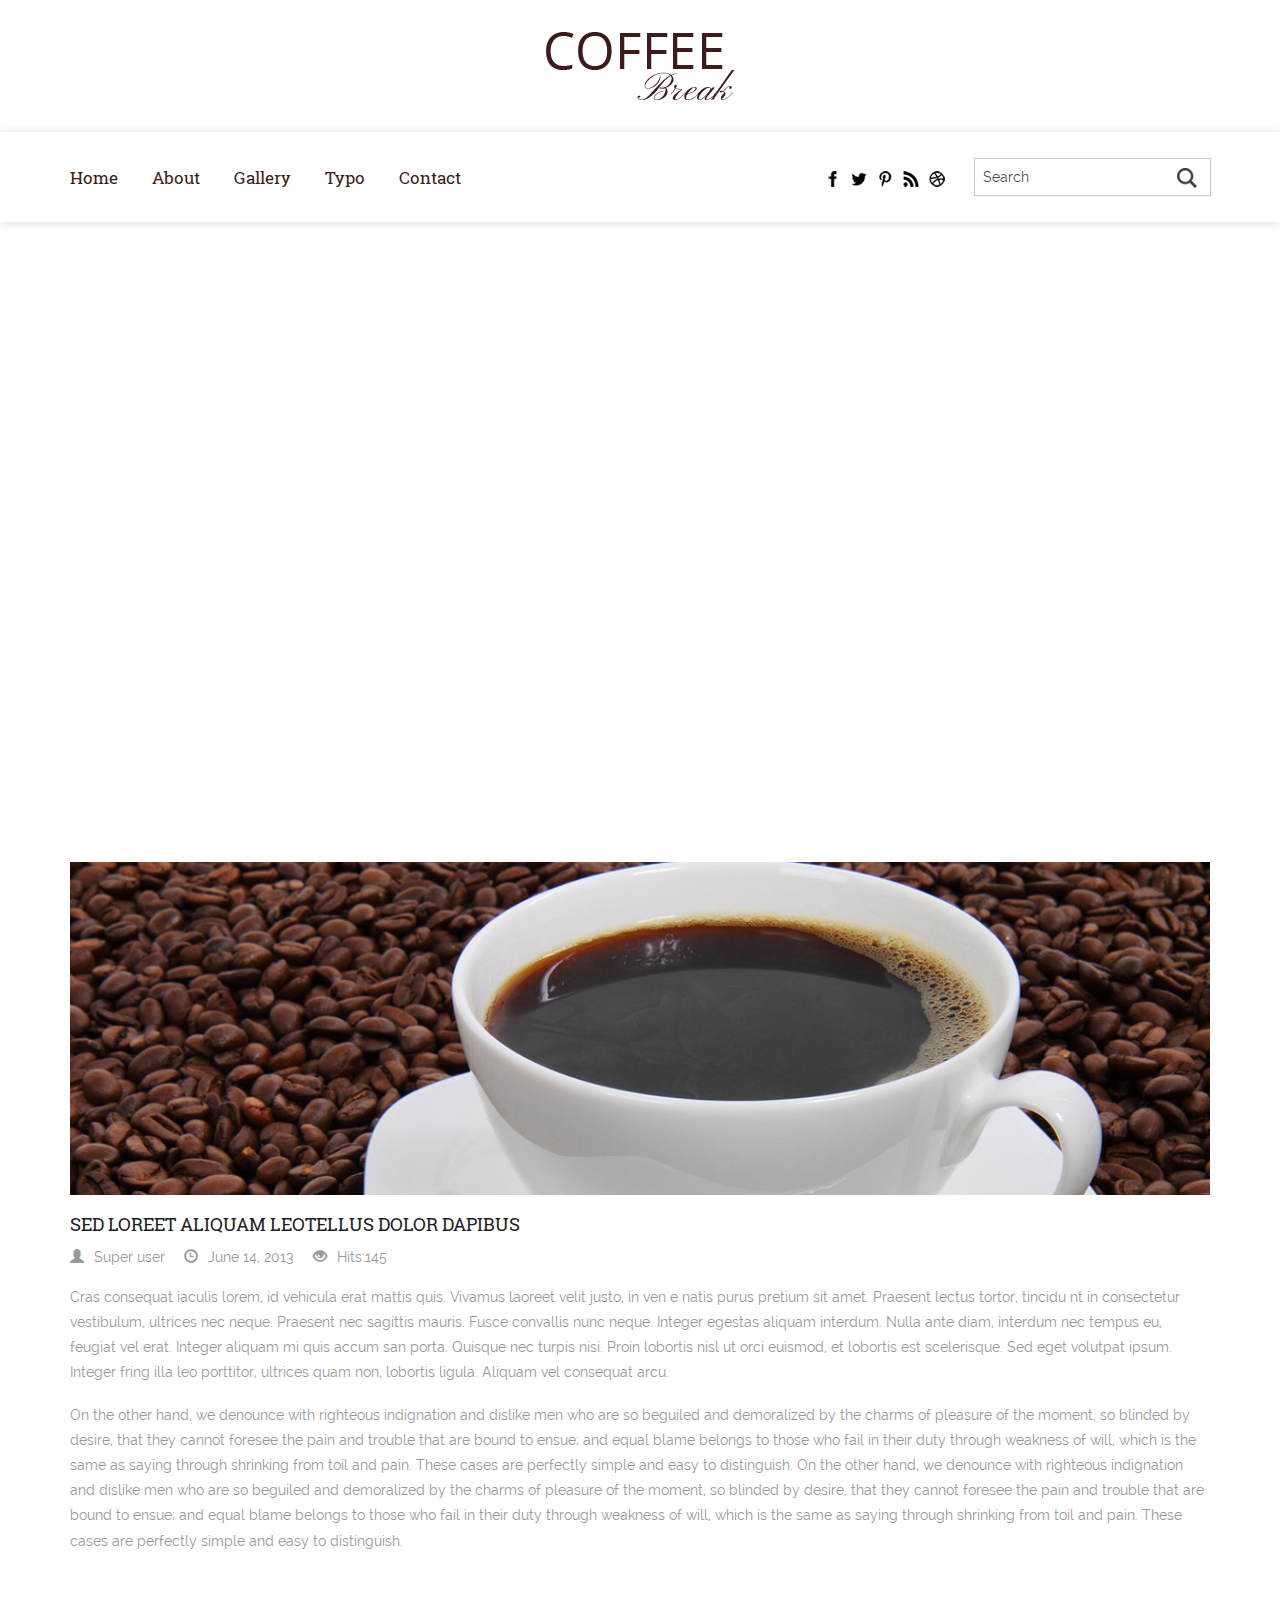
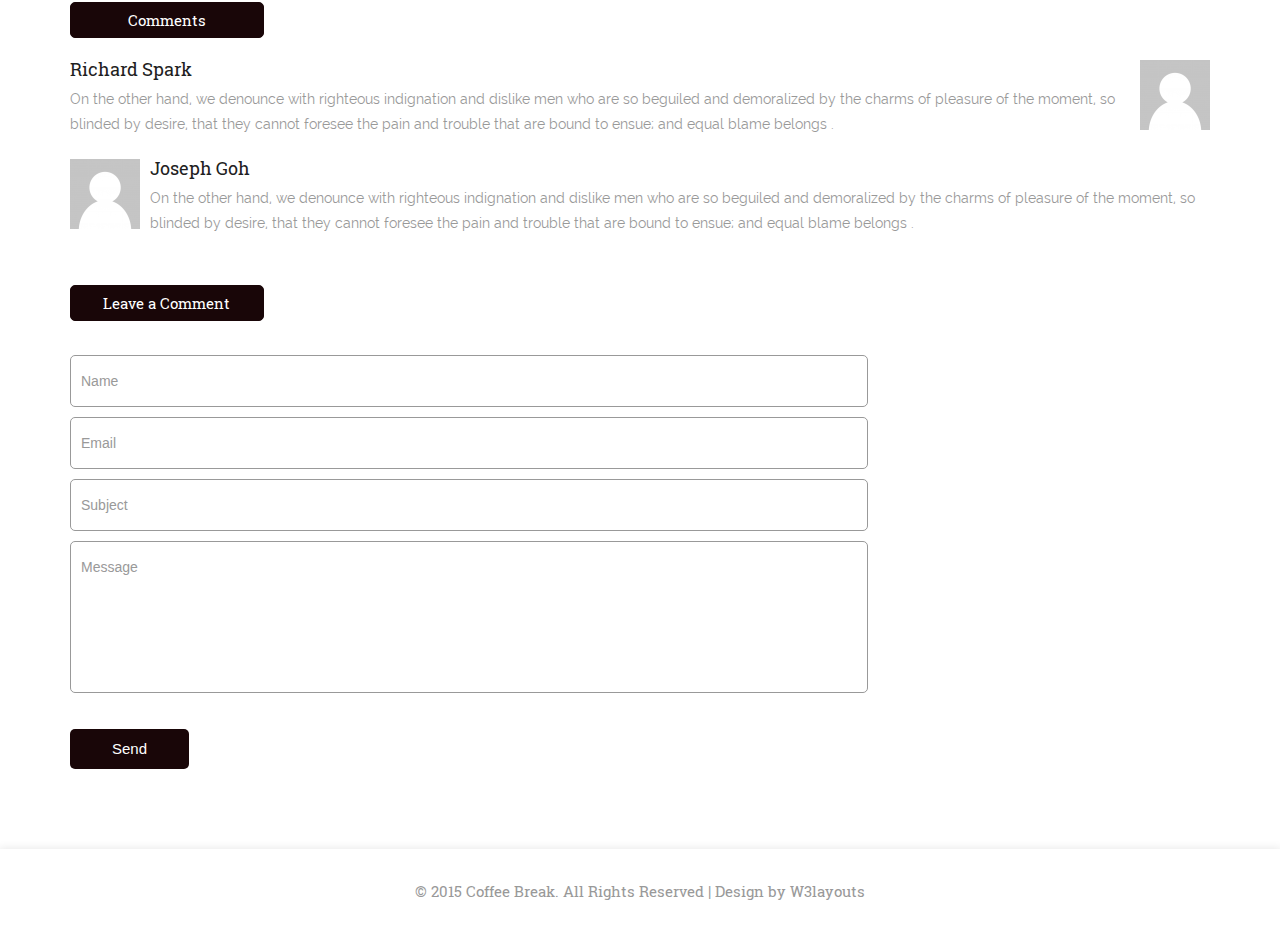
<file: rgken/MyBlog/single.html>
<!--A Design by W3layouts
Author: W3layout
Author URL: http://w3layouts.com
License: Creative Commons Attribution 3.0 Unported
License URL: http://creativecommons.org/licenses/by/3.0/
-->
<!DOCTYPE html>
<html>
<head>
<title>Coffee Break a Blog Category Flat Bootstarp responsive Website Template | Single :: w3layouts</title>
<meta name="viewport" content="width=device-width, initial-scale=1">
<meta http-equiv="Content-Type" content="text/html; charset=utf-8" />
<meta name="keywords" content="Coffee Break Responsive web template, Bootstrap Web Templates, Flat Web Templates, Andriod Compatible web template, 
Smartphone Compatible web template, free webdesigns for Nokia, Samsung, LG, SonyErricsson, Motorola web design" />
<script type="application/x-javascript"> addEventListener("load", function() { setTimeout(hideURLbar, 0); }, false); function hideURLbar(){ window.scrollTo(0,1); } </script>
<link href="css/bootstrap.css" rel='stylesheet' type='text/css' />
<link href="css/style.css" rel='stylesheet' type='text/css' />
<script src="js/jquery.min.js"></script>
<!---- start-smoth-scrolling---->
<script type="text/javascript" src="js/move-top.js"></script>
<script type="text/javascript" src="js/easing.js"></script>
<script type="text/javascript">
			jQuery(document).ready(function($) {
				$(".scroll").click(function(event){		
					event.preventDefault();
					$('html,body').animate({scrollTop:$(this.hash).offset().top},1000);
				});
			});
		</script>
<!--start-smoth-scrolling-->
</head>
<body>
	<!--header-top-starts-->
	<div class="header-top">
		<div class="container">
			<div class="head-main">
				<a href="index.html"><img src="images/logo-1.png" alt="" /></a>
			</div>
		</div>
	</div>
	<!--header-top-end-->
	<!--start-header-->
	<div class="header">
		<div class="container">
			<div class="head">
			<div class="navigation">
				 <span class="menu"></span> 
					<ul class="navig">
						<li><a href="index.html">Home</a></li>
						<li><a href="about.html">About</a></li>
						<li><a href="gallery.html">Gallery</a></li>
						<li><a href="typo.html">Typo</a></li>
						<li><a href="contact.html">Contact</a></li>
					</ul>
			</div>
			<div class="header-right">
				<div class="search-bar">
					<input type="text" value="Search" onfocus="this.value = '';" onblur="if (this.value == '') {this.value = 'Search';}">
					<input type="submit" value="">
				</div>
				<ul>
					<li><a href="#"><span class="fb"> </span></a></li>
					<li><a href="#"><span class="twit"> </span></a></li>
					<li><a href="#"><span class="pin"> </span></a></li>
					<li><a href="#"><span class="rss"> </span></a></li>
					<li><a href="#"><span class="drbl"> </span></a></li>
				</ul>
			</div>
				<div class="clearfix"></div>
			</div>
			</div>
		</div>	
	<!-- script-for-menu -->
	<!-- script-for-menu -->
		<script>
			$("span.menu").click(function(){
				$(" ul.navig").slideToggle("slow" , function(){
				});
			});
		</script>
	<!-- script-for-menu -->
	<!--banner-starts-->
	<div class="banner">
		<div class="container">
			<div class="banner-top">
				<div class="banner-text">


				</div>
			</div>
		</div>
	</div>
	<!--banner-end-->
	<!--start-single-->
	<div class="single">
		<div class="container">
				<div class="single-top">
						<a href="#"><img class="img-responsive" src="images/single-1.jpg" alt=" "></a>
					<div class=" single-grid">
						<h4>SED LOREET ALIQUAM LEOTELLUS DOLOR DAPIBUS</h4>				
							<ul class="blog-ic">
								<li><a href="#"><span> <i  class="glyphicon glyphicon-user"> </i>Super user</span> </a> </li>
		  						 <li><span><i class="glyphicon glyphicon-time"> </i>June 14, 2013</span></li>		  						 	
		  						 <li><span><i class="glyphicon glyphicon-eye-open"> </i>Hits:145</span></li>
		  					</ul>		  						
						<p>Cras consequat iaculis lorem, id vehicula erat mattis quis. Vivamus laoreet velit justo, in ven e natis purus pretium sit amet. Praesent lectus tortor, tincidu nt in consectetur vestibulum, ultrices nec neque. Praesent nec sagittis mauris. Fusce convallis nunc neque. Integer egestas aliquam interdum. Nulla ante diam, interdum nec tempus eu, feugiat vel erat. Integer aliquam mi quis accum san porta.
						Quisque nec turpis nisi. Proin lobortis nisl ut orci euismod, et lobortis est scelerisque. Sed eget volutpat ipsum. Integer fring illa leo porttitor, ultrices quam non, lobortis ligula. Aliquam vel consequat arcu.</p>
						<p>On the other hand, we denounce with righteous indignation and dislike men who are so beguiled and demoralized by the charms of pleasure of the moment, so blinded by desire, that they cannot foresee the pain and trouble that are bound to ensue; and equal blame belongs to those who fail in their duty through weakness of will, which is the same as saying through shrinking from toil and pain. These cases are perfectly simple and easy to distinguish.
							On the other hand, we denounce with righteous indignation and dislike men who are so beguiled and demoralized by the charms of pleasure of the moment, so blinded by desire, that they cannot foresee the pain and trouble that are bound to ensue; and equal blame belongs to those who fail in their duty through weakness of will, which is the same as saying through shrinking from toil and pain. These cases are perfectly simple and easy to distinguish.</p>
					</div>
					<div class="comments heading">
						<h3>Comments</h3>
						<div class="media">
					      	<div class="media-body">
						        <h4 class="media-heading">	Richard Spark</h4>
						        <p>On the other hand, we denounce with righteous indignation and dislike men who are so beguiled and demoralized by the charms of pleasure of the moment, so blinded by desire, that they cannot foresee the pain and trouble that are bound to ensue; and equal blame belongs .  </p>
					      	</div>
					      <div class="media-right">
					        <a href="#">
								<img src="images/si.png" alt=""> </a>
					      </div>
					 </div>
					  <div class="media">
					      <div class="media-left">
					        <a href="#">
					        	<img src="images/si.png" alt="">
					        </a>
					      </div>
					      <div class="media-body">
					        <h4 class="media-heading">Joseph Goh</h4>
					        <p>On the other hand, we denounce with righteous indignation and dislike men who are so beguiled and demoralized by the charms of pleasure of the moment, so blinded by desire, that they cannot foresee the pain and trouble that are bound to ensue; and equal blame belongs .  </p>
					      </div>
					    </div>
    				</div>
    				<div class="comment-bottom heading">
    					<h3>Leave a Comment</h3>
    					<form>	
						<input type="text" value="Name" onfocus="this.value='';" onblur="if (this.value == '') {this.value ='Name';}">
						<input type="text" value="Email" onfocus="this.value='';" onblur="if (this.value == '') {this.value ='Email';}">
						<input type="text" value="Subject" onfocus="this.value='';" onblur="if (this.value == '') {this.value ='Subject';}">
						<textarea cols="77" rows="6" value=" " onfocus="this.value='';" onblur="if (this.value == '') {this.value = 'Message';}">Message</textarea>
							<input type="submit" value="Send">
					</form>
    				</div>
				</div>	
			</div>					
	</div>
	<!--end-single-->
	<!--footer-starts-->
	<div class="footer">
		<div class="container">
			<div class="footer-text">
				<p>© 2015 Coffee Break. All Rights Reserved | Design by  <a href="http://w3layouts.com/" target="_blank">W3layouts</a> </p>
			</div>
		</div>
	</div>
	<!--footer-end-->
</body>
</html>
</file>
<file: rgken/admin/css/style.css>
/*
Author: W3layout
Author URL: http://w3layouts.com
License: Creative Commons Attribution 3.0 Unported
License URL: http://creativecommons.org/licenses/by/3.0/
*/
html, body{
	font-family: 'Roboto', sans-serif;
    font-size: 100%;
  	overflow-x: hidden;
	background-color: #edecec;
}
body a{
	transition:0.5s all;
	-webkit-transition:0.5s all;
	-moz-transition:0.5s all;
	-o-transition:0.5s all;
	-ms-transition:0.5s all;
	background:#011D4A!mportant;
}
a:focus, a:active, a:hover ,a.dropdown-toggle{
    outline: none;
    -webkit-transition: all 0.3s;
    -moz-transition: all 0.3s;
    transition: all 0.3s;
	text-decoration:none;
}
a {
    background-color:none;
}
body p{
  font-family: 'Roboto', sans-serif;
}
h1, h2, h3, h4, h5 {
    	font-family: 'Montserrat', sans-serif;
}
a {
  color: #008DE7;
  font-weight:400;
}
a:hover { transition: all 200ms ease-in-out; }

.page-container {
  min-width: 1260px;
  position: relative;
  top: 0;
  left: 0;
  right: 0;
  bottom: 0;
  width: 100%;
  height: 100%;
  margin: 0px auto;
}
.left-content {
    float: right;
    width: 87%;
}
a.sidebar-icon:hover{
	color:#1b93e1;
}
.page-container.sidebar-collapsed {
  transition: all 100ms linear;
  transition-delay: 300ms;
}
li.breadcrumb-item i.fa.fa-angle-right {
    font-size: 25px;
    padding: 0 8px;
    color: #000;
	vertical-align: middle;
}
.breadcrumb > li {
    color: #e74c3c ! important;
    font-size: 16px ! important;
    vertical-align: middle ! important;
}
.page-container.sidebar-collapsed .left-content {
   float: right;
   width: 97%;
}
.page-container.sidebar-collapsed-back {
    transition: all 100ms linear;
}
.page-container.sidebar-collapsed-back .left-content {
  transition: all 100ms linear;
  -webkit-transition: all 0.3s ease;
  -moz-transition: all 0.3s ease;
  transition: all 0.3s ease;
	float: right;
    width:87%;
	padding: 0 2em;
}
 .left-content {
    width:87%;
	padding: 0 2em;
}
.page-container.sidebar-collapsed .sidebar-menu {
  width: 65px;
  transition: all 100ms ease-in-out;
  transition-delay: 300ms;
}
.page-container.sidebar-collapsed-back .sidebar-menu {
  width: 230px;
  transition: all 100ms ease-in-out;
}
.page-container.sidebar-collapsed .sidebar-icon {
   transform: rotate(90deg);
   transition: all 300ms ease-in-out;
   margin-right: 0em;
    margin-top: -8px;
	color: #fff;
    background: #1b93e1;
    border-radius: 0;
}
.page-container.sidebar-collapsed-back .sidebar-icon {
  transform: rotate(0deg);
  transition: all 300ms ease-in-out;
}
.page-container.sidebar-collapsed .logo {
  padding: 21px 0;
  height: 63px;
  box-sizing: border-box;
  transition: all 100ms ease-in-out;
  transition-delay: 300ms;
}
.page-container.sidebar-collapsed #logo {
    opacity: 0;
    transition: all 200ms ease-in-out;
    display: none;
}
.page-container.sidebar-collapsed .down {
    display: none;
}
.page-container.sidebar-collapsed-back #logo {
  opacity: 1;
  transition: all 200ms ease-in-out;
  transition-delay: 300ms;;
}
.page-container.sidebar-collapsed #menu span {
  opacity: 0;
  transition: all 50ms linear;
}
.page-container.sidebar-collapsed-back #menu span {
  opacity: 1;
  transition: all 200ms linear;
  transition-delay: 300ms;
}
.sidebar-menu {
    position: fixed;
    float: left;
    width: 230px;
    top: 0;
    left: 0;
    bottom: 0;
    background-color:#333333;
    color: #aaabae;
    box-shadow: 0px 0px 10px 0px rgb(58, 41, 31);
	-o-box-shadow: 0px 0px 10px 0px rgb(58, 41, 31);
	-webkit-box-shadow: 0px 0px 10px 0px rgb(58, 41, 31);
	-moz-box-shadow: 0px 0px 10px 0px rgb(58, 41, 31);
   z-index: 999;
}
label.col-sm-2.control-label {
    font-size: 16px;
    margin-top: 0px;
}
#menu {
  list-style: none;
  margin: 0;
  padding: 0;
  margin-bottom: 20px;
}
#menu li {
  position: relative;
  margin: 0;
  border-bottom:1px ridge rgba(255, 255, 255, 0.04);
  padding: 0;
  padding: 0;
}
#menu li ul {
  opacity: 0;
  height: 0px;
}
#menu li a {
	font-style: normal;
    font-weight: 400;
    position: relative;
    display: block;
    padding: 13px 20px;
    color: #fff;
    white-space: nowrap;
    z-index: 2;
    background-color: #333333;
    font-size:0.9em;
    font-family: 'Roboto', sans-serif;
	border:none;
	border-left: 4px solid #333333;
}
#menu li a:hover {
  color: #ffffff;
  background-color:#1b93e1;
  transition: color 250ms ease-in-out, background-color 250ms ease-in-out;
   border-left: 4px solid #4A4A4A;
}
#menu li.active > a {
  background-color: #2b303a;
  color: #ffffff;
}
#menu ul li {
    background-color: #333333;
}
#menu ul {
  list-style-type: none;
  margin: 0;
  padding: 0;
}
#menu li ul {
  position: absolute;
  visibility: hidden;
  left: 100%;
  top: -1px;
  background-color: #2b303a;
  box-shadow: 0px 0px 10px 0px rgba(0, 0, 0, 0.5);
  opacity: 0;
  transition: opacity 0.1s linear;
  border-top: 1px solid rgba(69, 74, 84, 0.7);
}
#menu li:hover > ul {
  visibility: visible;
  opacity: 1;
}
li#menu-mensagens,li#menu-arquivos {
background-color:#00C6D7!important;
}
#menu li li ul {
  right: 100%;
  visibility: hidden;
  top: -1px;
  opacity: 0;
  transition: opacity 0.1s linear;
}
#menu li li:hover ul {
  visibility: visible;
  opacity: 1;
}

#menu .fa { margin-right: 5px; }

.logo1 {
    width: 100%;
    padding: 15px 14px 15px;
    box-sizing: border-box;
    background: #1b93e1;
    text-align: center;
}
.sidebar-icon {
    margin-top: -2px;
    border: 1px solid #1b93e1;
    text-align: right;
    line-height: 1;
    font-size: 19px;
    padding: 5px 10px;
    border-radius: 0px;
    color: #1b93e1;
    background: #fff;
    float: none;
}
ul#menu i {
    font-size: 1.1em;
    margin-right: 6px;
    width: 10%;
    float: left;
    padding-top: 2px;
}
ul#menu-academico-sub {
    z-index: 999;
}
li#menu-academico{
 z-index: 999;
}
.panel-body.ont {
    padding: 14px;
}
/*#logo
{
    width: 150px;
    height: 64px;
    vertical-align: middle;
    -webkit-filter: drop-shadow(0px 0px 10px rgba(0,0,0,0.5));
}*/

.fa-html5 {
  color: #fff;
  margin-left: 50px;
}
.menu {
    text-align: left;
}
/*----*/
/*-- status --*/
.contain {
	width: 100%;
	margin: 0 auto;
}
/*--header --*/
.header-main {
    padding:1em;
	background:#fff;
	 box-shadow: 0 1px 1px rgba(0,0,0,.05);
    -o-box-shadow: 0 1px 1px rgba(0,0,0,.05);
    -webkit-box-shadow: 0 1px 1px rgba(0,0,0,.05);
    -moz-box-shadow: 0 1px 1px rgba(0,0,0,.05);
}
.w3layouts-right {
    float: left;
    width: 24.25%;
    background: #e74c3c;
    text-align: center;
    padding: 1.3em 1em 0.1em;
    margin: 0 1%;
}
.logo-w3-agile h1 {
    margin: 0;
    font-size: 35px;
}
.logo-w3-agile h1 a {
    color: #fff;
    text-transform: uppercase;
    display: inline-block;
}
.w3layouts-left {
    float: left;
    width: 24.25%;
    background: #ff9501;
    padding: 1em;
}
.profile_details {
    float: left;
    width: 24.25%;
    background: #1b93e1;
    text-align: center;
    padding: 0.3em 1em;
}
.logo-w3-agile {
    background: #a2d200;
    float: left;
    width: 24.25%;
    text-align: center;
	 padding: 1em;
	 margin-right: 1%;
}
.nav > li > a:hover, .nav > li > a:focus {
    background: none !important;
}
span.logo-clr{
	color:#fdbb30;
}
.page-container.sidebar-collapsed-back #menu span.fa.fa-angle-right{
	position: absolute;
    top: 0px;
    right: 20px;
}
/*start search*/
.w3-search-box {
    float: left;
    width:100%;
    margin-top: 0em;
	position: relative;
    z-index: 1;
    display: inline-block;
    border:2px solid #fff;
}
.w3-search-box input[type="text"] {
    outline: none;
    background: #fff;
    width: 88%;
    margin: 0;
    z-index: 10;
    font-size: 0.9em;
    color: #7A7B78;
    padding: 0.5em 0.5em;
    border: none;
    -webkit-appearance: none;
    display: inline-block;
}
.w3-search-box input[type="submit"] {
    background: url(../images/search.png)no-repeat;
    width: 20px;
    height: 20px;
    display: inline-block;
   vertical-align: text-top;
    border: none;
    outline: none;
}
::-webkit-input-placeholder{
   color:#7A7B78 !important;
}
/*--//search-ends --*/
/*--- Progress Bar ----*/
.meter {
	position: relative;
}
.meter > span {
	display: block;
	height: 100%;
	   
	position: relative;
	overflow: hidden;
}
.meter > span:after, .animate > span > span {
	content: "";
	position: absolute;
	top: 0; left: 0; bottom: 0; right: 0;
	
	overflow: hidden;
}

.animate > span:after {
	display: none;
}

@-webkit-keyframes move {
    0% {
       background-position: 0 0;
    }
    100% {
       background-position: 50px 50px;
    }
}

@-moz-keyframes move {
    0% {
       background-position: 0 0;
    }
    100% {
       background-position: 50px 50px;
    }
}

.red > span {
	background-color: #65CEA7;
}

.nostripes > span > span, .nostripes > span:after {
	-webkit-animation: none;
	-moz-animation: none;
	background-image: none;
}
/*--- User Panel---*/
.dropdown-menu {
    box-shadow: 2px 3px 4px rgba(0, 0, 0, .175);
	-webkit-box-shadow: 2px 3px 4px rgba(0, 0, 0, .175);
	-moz-box-shadow: 2px 3px 4px rgba(0, 0, 0, .175);
    border-radius: 0;
}
li.dropdown.head-dpdn {
    display: inline-block;
    padding: 0.2em 0;
    float: left;
}
li.dropdown.head-dpdn a.dropdown-toggle {
   margin: 1em 1.9em;
}
ul.dropdown-menu li {
    margin-left: 0;
    width: 100%;
    padding: 0;
	background: #fff;
}
.user-panel-top ul{
	padding-left:0;
}
.user-panel-top li{
	float:left;
	margin-left:15px;
	position:relative;
}
.user-panel-top li span.digit{
    font-size:11px;
    font-weight:bold;
	color:#FFF;
	background:#e64c65;
	line-height:20px;
	width:20px;
	height:20px;
	border-radius:2em;
	-webkit-border-radius:2em;
	-moz-border-radius:2em;
	-o-border-radius:2em;	
	text-align:center;
	display: inline-block;
	position: absolute;
	top: -3px;
	right: -10px;
}
.user-panel-top li:first-child{
	margin-left:0;
}
.sidebar .nav-second-level li a.active ,.sidebar ul li a.active{
    color: #F2B33F;
}
li.active a i, .act a i {
    color: #F2B33F;
}
.custom-nav > li.act > a, .custom-nav > li.act > a:hover, .custom-nav > li.act > a:focus {
    background-color: #353f4f;
    color:#8BC34A;
}
.user-panel-top li a{
	display: block;
	padding: 5px;
	text-decoration:none;
}
li.dropdown.head-dpdn i {
    color: #fff;
    font-size: 30px;
}
.user-panel-top li a:hover{
	border-color:rgba(101, 124, 153, 0.93);
}
.user-panel-top li a i{
	width:24px;
	height:24px;
	display: block;
	text-align:center;
	line-height:25px;
}
.user-panel-top li a i span{
	font-size:15px;
	color:#FFF;
}
.user-panel-top li a.user{
	background:#667686;
}
.user-panel-top li span.green{
	background:#a88add;
}
.user-panel-top li span.red{
	background:#b8c9f1;
}
.user-panel-top li span.yellow{
	background:#bdc3c7;
}
/***** Messages *************/
.notification_header{
	background-color:#FAFAFA;
	padding: 10px 15px;
	border-bottom:1px solid rgba(0, 0, 0, 0.05);
	margin-bottom: 8px;
}
.notification_header h3{	
	color:#6A6A6A;
	font-size:12px;
	font-weight:600;
	margin:0;
}
.notification_bottom {
    background-color:rgba(93, 90, 88, 0.07);
    padding: 4px 0;
    text-align: center;
	margin-top: 5px;
}
.notification_bottom a {
    color: #6F6F6F;
	 font-size: 1em;
}
.notification_bottom a:hover {
    color:#6164C1;
}
.notification_bottom h3 a{	
	color: #717171;
	font-size:12px;
	border-radius:0;
	border:none;
	padding:0;
	text-align:center;
}
.notification_bottom h3 a:hover{	
	color:#4A4A4A;
	text-decoration:underline;
	background:none;
}
.user_img{
	float:left;
	width:19%;
}
.user_img img{
	max-width:100%;
	display:block;
	border-radius:2em;
	-webkit-border-radius:2em;
	-moz-border-radius:2em;
	-o-border-radius:2em;
}
.notification_desc{
	float:left;
	width:70%;
	margin-left:5%;
}
.notification_desc p{
	color:#757575;
	font-size:13px;
	padding:2px 0;
}
.wrapper-dropdown-2 .dropdown li a:hover .notification_desc p{
	color:#424242;
}
.notification_desc p span{
	color:#979797 !important;
	font-size:11px;
}
/*---bages---*/
.w3layouts-right span.badge {
    font-size: 10px;
    font-weight: bold;
    color: #FFF;
    background: #FC8213;
    line-height: 15px;
    width: 20px;
    height: 20px;
    border-radius: 2em;
    -webkit-border-radius: 2em;
    -moz-border-radius: 2em;
    -o-border-radius: 2em;
    text-align: center;
    display: inline-block;
    position: absolute;
    top: -21%;
    padding: 2px 0 0;
    left: 41%;
}
.w3layouts-right span.blue{
	background-color:#337AB7;
}
.w3layouts-right span.red{
	background-color:#ef553a;
}
.w3layouts-right span.blue1{
	background-color:#68AE00;
}
i.icon_1{
  float: left;
  color: #00aced;
  line-height: 2em;
  margin-right: 1em;
}
i.icon_2{
  float: left;
  color:#ef553a;
  line-height: 2em;
  margin-right: 1em;
  font-size: 20px;
}
i.icon_3{
  float: left;
  color:#9358ac;
  line-height: 2em;
  margin-right: 1em;
  font-size: 20px;
}
.avatar_left {
  float: left;
}
i.icon_4{
  width: 45px;
  height: 45px;
  background: #F44336;
  float: left;
  color: #fff;
  text-align: center;
  font-size: 1.5em;
  line-height: 44px;
  font-style: normal;
  margin-right: 1em;
}
i.icon_5{
  background-color: #3949ab;
}
i.icon_6{
  background-color: #03a9f4;
}
.blue-text {
  color: #2196F3 !important;
  float:right;
}
/*---//bages---*/
/*--Progress bars--*/
.progress {
    height: 10px;
    margin: 7px 0;
    overflow: hidden;
    background: #e1e1e1;
    z-index: 1;
    cursor: pointer;
}
.task-info .percentage{
	float:right;
	height:inherit;
	line-height:inherit;
}
.task-desc{
	font-size:12px;
}
.wrapper-dropdown-3 .dropdown li a:hover span.task-desc {
	color:#65cea7;
}
.progress .bar {
		z-index: 2;
		height:15px; 
		font-size: 12px;
		color: white;
		text-align: center;
		float:left;
		-webkit-box-sizing: content-box;
		-moz-box-sizing: content-box;
		-ms-box-sizing: content-box;
		box-sizing: content-box;
		-webkit-transition: width 0.6s ease;
		  -moz-transition: width 0.6s ease;
		  -o-transition: width 0.6s ease;
		  transition: width 0.6s ease;
	}
.progress-striped .yellow{
	background:#f0ad4e;
} 
.progress-striped .green{
	background:#5cb85c;
} 
.progress-striped .light-blue{
	background:#4F52BA;
} 
.progress-striped .red{
	background:#d9534f;
} 
.progress-striped .blue{
	background:#428bca;
} 
.progress-striped .orange {
	background:#e94e02;
}
.progress-striped .bar {
  background-image: -webkit-gradient(linear, 0 100%, 100% 0, color-stop(0.25, rgba(255, 255, 255, 0.15)), color-stop(0.25, transparent), color-stop(0.5, transparent), color-stop(0.5, rgba(255, 255, 255, 0.15)), color-stop(0.75, rgba(255, 255, 255, 0.15)), color-stop(0.75, transparent), to(transparent));
  background-image: -webkit-linear-gradient(45deg, rgba(255, 255, 255, 0.15) 25%, transparent 25%, transparent 50%, rgba(255, 255, 255, 0.15) 50%, rgba(255, 255, 255, 0.15) 75%, transparent 75%, transparent);
  background-image: -moz-linear-gradient(45deg, rgba(255, 255, 255, 0.15) 25%, transparent 25%, transparent 50%, rgba(255, 255, 255, 0.15) 50%, rgba(255, 255, 255, 0.15) 75%, transparent 75%, transparent);
  background-image: -o-linear-gradient(45deg, rgba(255, 255, 255, 0.15) 25%, transparent 25%, transparent 50%, rgba(255, 255, 255, 0.15) 50%, rgba(255, 255, 255, 0.15) 75%, transparent 75%, transparent);
  background-image: linear-gradient(45deg, rgba(255, 255, 255, 0.15) 25%, transparent 25%, transparent 50%, rgba(255, 255, 255, 0.15) 50%, rgba(255, 255, 255, 0.15) 75%, transparent 75%, transparent);
  -webkit-background-size: 40px 40px;
  -moz-background-size: 40px 40px;
  -o-background-size: 40px 40px;
  background-size: 40px 40px;
}
.progress.active .bar {
  -webkit-animation: progress-bar-stripes 2s linear infinite;
  -moz-animation: progress-bar-stripes 2s linear infinite;
  -ms-animation: progress-bar-stripes 2s linear infinite;
  -o-animation: progress-bar-stripes 2s linear infinite;
  animation: progress-bar-stripes 2s linear infinite;
}
@-webkit-keyframes progress-bar-stripes {
  from {
    background-position: 40px 0;
  }
  to {
    background-position: 0 0;
  }
}
@-moz-keyframes progress-bar-stripes {
  from {
    background-position: 40px 0;
  }
  to {
    background-position: 0 0;
  }
}
@-ms-keyframes progress-bar-stripes {
  from {
    background-position: 40px 0;
  }
  to {
    background-position: 0 0;
  }
}
@-o-keyframes progress-bar-stripes {
  from {
    background-position: 0 0;
  }
  to {
    background-position: 40px 0;
  }
}
@keyframes progress-bar-stripes {
  from {
    background-position: 40px 0;
  }
  to {
    background-position: 0 0;
  }
}
/*--Progress bars--*/
/********* profile details **********/
ul.dropdown-menu.drp-mnu i.fa {
    margin-right: 0.5em;
}
ul.dropdown-menu {
    padding: 0;
    min-width: 230px;
    top:101%;
}
.dropdown-menu > li > a {
    padding: 3px 15px;
	font-size: 1em;
}
.profile_details_drop .fa.fa-angle-up{
	display:none;
}
.profile_details_drop.open .fa.fa-angle-up{
    display:block;
	color:#fff ! important;
}
.profile_details_drop.open .fa.fa-angle-down{
	display:none;
	color:#fff ! important;
}
i.fa.fa-angle-down{
	color:#fff ! important;
}
.profile_details_drop a.dropdown-toggle {
    display:block;
	padding:0em 3em 0 1em;
}
.profile_img span.prfil-img{
	float:left;
}
.user-name{
	 float:left;
	 margin-top:7px;
	 margin-left:11px;
	 height:35px;
}
.profile_details ul li{
	list-style-type:none;
	position:relative;
}
.profile_details li a i.fa {
    position: absolute;
    top: 34%;
    right: 8%;
    color: #1b93e1;
    font-size: 1.6em;
}
.profile_details ul li ul.dropdown-menu.drp-mnu {
    padding: 1em;
    min-width: 190px;
    top: 122%;
    left:0%;
}
ul.dropdown-menu.drp-mnu li {
    list-style-type: none;
    padding: 3px 0;
}
.user-name p{
	font-size:1em;
	color:#fff;
	line-height:1em;
	font-weight:700;
}
.user-name span {
    font-size: 16px;
    font-style: italic;
    color: #fff;
    font-weight: normal;
    margin-top: .3em;
}
.profile_details ul {
    padding: 0px;
}
/*--header strip end here-*/
/*--copyrights start here--*/
.copyrights {
    padding: 1.5em 0em;
    text-align: center;
    box-shadow: 0 1px 1px rgba(0,0,0,.05);
    -o-box-shadow: 0 1px 1px rgba(0,0,0,.05);
    -webkit-box-shadow: 0 1px 1px rgba(0,0,0,.05);
    -moz-box-shadow: 0 1px 1px rgba(0,0,0,.05);
    background: #fff;
}
.copyrights p {
    font-size: 1em;
    color: #696969;
    margin-bottom: 0;
}
.copyrights p a{
    color: #1b93e1;
}
.copyrights p a:hover{
    color:#696969;
}
/*--header --*/
/*---four-grids-----*/ 
.four-agileits {
    background: #ff4a43;
    text-align: center;
    padding: 2em 0;
}
.four-agileinfo {
    background: #22beef;
    padding: 2em 0;
    text-align: center;
}
.four-w3ls {
    background: #a2d200;
    padding: 2em 0;
    text-align: center;
}
.four-wthree {
    background: #8e44ad;
    padding: 2em 0;
    text-align: center;
}
.four-grid:nth-child(1) {
    padding-left: 0;
}
.four-grid:nth-child(4) {
    padding-right: 0;
}
.four-grids {
    margin: 2em 0;
}
.four-grid i.glyphicon {
    color: #fff;
    font-size: 32px;
}
.four-grid h3 {
    font-size: 20px;
    color: #fff;
    margin: 14px 0;
}
.four-grids h4 {
    font-size: 30px;
    color: #fff;
    margin: 0;
}
/*---//four-grids-----*/ 
.card-body.p-b-20 .list-group {
    margin-bottom: 0;
}
img.lg-item-img {
    width: 51px;
    height: 51px;
    border-radius: 50%;
}
/*---photoday-section-----*/ 
.card {
    background: #fff;
    margin-bottom: 20px;
	 box-shadow: 0 1px 1px rgba(0,0,0,.05);
    -o-box-shadow: 0 1px 1px rgba(0,0,0,.05);
    -webkit-box-shadow: 0 1px 1px rgba(0,0,0,.05);
    -moz-box-shadow: 0 1px 1px rgba(0,0,0,.05);
}
*, :active, :focus, :hover {
    outline: 0!important;
    -webkit-tap-highlight-color: transparent!important;
}
.wthree-crd {
    padding-left: 0;
}
.w3-agile-crd {
    padding-right: 0;
}
.p-r-20 {
    padding-right: 20px!important;
}
.p-l-20 {
    padding-left: 20px!important;
}
.m-0 {
    margin: 0!important;
}
.widget-report-table h3 {
    line-height: 36px;
    font-size: 24px;
    font-weight: 300;
}
.c-teal {
    color: #ff4a43!important
}
.f-300 {
    font-weight: 300!important;
}
.m-t-20 {
    margin-top: 20px!important;
}
.text-right {
    text-align: right;
}
.p-15 {
    padding: 15px!important;
}
.widget-report-table .table-bordered, .widget-status-table .table-bordered {
    border-top: 0;
}
.table-bordered, .table-bordered>tbody>tr>td:last-child, .table-bordered>tbody>tr>th:last-child, .table-bordered>thead>tr>th:last-child {
    border-right: 0;
}
.table-bordered, .table-bordered>tbody>tr>td, .table-bordered>tbody>tr>th {
    border-bottom: 0;
    border-left: 0;
}
.card-header h3 {
    font-size: 24px;
		margin:0;
}
header.widget-header h4 {
    font-size: 24px;
}
.table {
    margin-bottom: 0;
}
.table-bordered, .table-bordered>tbody>tr>td, .table-bordered>tbody>tr>th, .table-bordered>tfoot>tr>td, .table-bordered>tfoot>tr>th, .table-bordered>thead>tr>td, .table-bordered>thead>tr>th {
    border: 1px solid #F5F5F5;
}
.table {
    width: 100%;
    max-width: 100%;
    margin-bottom: 18px;
}
pre code, table {
    background-color: transparent;
}
table {
    border-collapse: collapse;
    border-spacing: 0;
}
.table>caption+thead>tr:first-child>td, .table>caption+thead>tr:first-child>th, .table>colgroup+thead>tr:first-child>td, .table>colgroup+thead>tr:first-child>th, .table>thead:first-child>tr:first-child>td, .table>thead:first-child>tr:first-child>th {
    border-top: 0;
}
.table-bordered>thead>tr>th {
    border-left: 0;
}
.table>tbody>tr>td, .table>tbody>tr>th, .table>tfoot>tr>td, .table>tfoot>tr>th, .table>thead>tr>td, .table>thead>tr>th {
    padding: 12px;
}
.table>thead>tr>th {
    background-color: #fff;
    vertical-align: middle;
    font-weight: 500;
    color: #333;
    border-width: 1px;
}
.btn, .m-sidebar header h2, .p-menu>li>a, .popover-title, .table>thead>tr>th {
    text-transform: uppercase;
}
.table-bordered>thead>tr>td, .table-bordered>thead>tr>th {
    border-bottom-width: 2px;
}
.table-bordered, .table-bordered>tbody>tr>td, .table-bordered>tbody>tr>th, .table-bordered>tfoot>tr>td, .table-bordered>tfoot>tr>th, .table-bordered>thead>tr>td, .table-bordered>thead>tr>th {
    border: 1px solid #F5F5F5;
}
.table>thead>tr>th {
    vertical-align: bottom;
    border-bottom: 2px solid #F5F5F5;
}
.table>tbody>tr>td, .table>tbody>tr>th, .table>tfoot>tr>td, .table>tfoot>tr>th, .table>thead>tr>td, .table>thead>tr>th {
    padding: 15px;
    line-height: 1.42857143;
    vertical-align: top;
    border-top: 1px solid #F5F5F5;
}
*, :active, :focus, :hover {
    outline: 0!important;
    -webkit-tap-highlight-color: transparent!important;
}
caption, th {
    text-align: left;
}
td, th {
    padding: 0;
}
*, a, button, i, input {
    -webkit-font-smoothing: antialiased;
}
.list-group .list-group-item {
    border: 0;
    margin: 0;
    padding: 18px 14px;
}
.list-group-item:first-child {
    border-top-right-radius: 2px;
    border-top-left-radius: 2px;
}
a.list-group-item, button.list-group-item {
    color: #555;
}
.list-group-item {
    position: relative;
    display: block;
    padding: 10px 15px;
    margin-bottom: -1px;
    background-color: transparent;
    border: 1px solid #E9E9E9;
}
.pull-right {
    float: right!important;
}
.agileinfo-cdr {
    padding: 25px 27px;
}
.media>.pull-left {
    padding-right: 15px;
}
.pull-left {
    float: left!important;
}
.widget h4 {
    margin: 0;
    line-height: 100%;
    font-size: 18px;
    font-weight: 400;
}
hr {
    margin-top: 18px;
    margin-bottom: 18px;
    border-top: 1px solid #eee;
}
.streamline .sl-primary {
    border-left-color: #188ae2;
}
.streamline .sl-item {
    position: relative;
    padding-bottom: 12px;
    border-left: 1px solid #ccc;
}

.streamline .sl-item .text-muted {
    color: inherit;
    opacity: .6;
}
.streamline .sl-item p {
    margin-bottom: 10px;
}
.streamline .sl-primary{
    border-left-color: #ff4a43;
}
.streamline .sl-danger {
    border-left-color: #22beef;
}
.streamline .sl-success {
    border-left-color: #a2d200;
}
.streamline .sl-warning {
    border-left-color: #8e44ad;
}
.streamline .sl-item:before {
    content: '';
    position: absolute;
    left: -6px;
    top: 0;
    background-color: #ccc;
    width: 12px;
    height: 12px;
    border-radius: 100%;
}
.streamline .sl-primary:before, .streamline .sl-primary:last-child:after {
    background-color: #ff4a43;
}
.streamline .sl-danger:before, .streamline .sl-danger:last-child:after {
    background-color: #22beef;
}
.streamline .sl-success:before, .streamline .sl-success:last-child:after {
    background-color: #a2d200;
}
.streamline .sl-warning:before, .streamline .sl-warning:last-child:after {
    background-color: #8e44ad;
}
.card .card-body.card-padding {
    padding: 23px 27px;
}
.streamline .sl-item .sl-content {
    margin-left: 24px;
}
.panel-body .list-group {
    margin-bottom: 0;
}
/*---//photoday-section-----*/ 
.lg-item-heading {
    color: #000;
    font-weight: 600;
}
small.lg-item-text {
    color: #777;
}
/*---panel-----*/ 
.panel {
    box-shadow: 0px 2px 10px 0 rgba(0, 0, 0, 0.05);
    -moz-box-shadow: 0px 2px 10px 0 rgba(0, 0, 0, 0.05);
    -webkit-box-shadow: 0px 2px 10px 0 rgba(0, 0, 0, 0.05);
    -ms-box-shadow: 0px 2px 10px 0 rgba(0, 0, 0, 0.05);
    transition: all ease 0.5s;
    -moz-transition: all ease 0.5s;
    -webkit-transition: all ease 0.5s;
    -ms-transition: all ease 0.5s;
    position: relative;
    border: 0;
    display: inline-block;
    width: 100%;
    background: rgb(142, 68, 173);
    border-radius: 0;
}
.panel-default>.panel-heading {
    color: #ffffff;
    background-color: rgba(255,255,255,0.1);
    font-weight: 400;
    font-size: 15px;
    border-radius: 0;
    border-color: rgba(255,255,255,0.2);
}
.panel-body {
    padding: 15px;
}
.list-group {
    margin-top: 10px;
    margin-bottom: 10px;
}
.list-group-item:first-child {
    border-top-left-radius: 0;
    border-top-right-radius: 0;
}
.list-group fa i{
    font-size: 16px;
    margin-right: 15px;
    color: #ffffff;
}
a.list-group-item, button.list-group-item {
    color: #fff;
}
.list-group-item {
    position: relative;
    display: block;
    padding: 10px 15px;
    margin-bottom: -1px;
    background-color: #fff;
    border: 1px solid #ddd;
}
.list-group-item {
    margin-bottom: -1px;
    border: 1px solid rgba(255,255,255,0.1);
    line-height: 20px;
    background: rgba(255,255,255,0.1);
}
.text-muted {
    color: rgba(255,255,255,0.5);
}
a.list-group-item:focus, a.list-group-item:hover, button.list-group-item:focus, button.list-group-item:hover {
    color: #fff;
    text-decoration: none;
    background-color: rgba(255,255,255,0.2);
}
.wthree-pan:first-child {
    padding-left: 0;
}
/*---//panel-----*/ 
svg {
    width: 100%!important;
}
.btn-group {
    margin: 1em 0 !important;
}
.agileinfo-grap {
    padding: 1em;
    border: 1px solid #e7ebee;
    margin-bottom: 2em;
    background: #fff;
	 box-shadow: 0 1px 1px rgba(0,0,0,.05);
    -o-box-shadow: 0 1px 1px rgba(0,0,0,.05);
    -webkit-box-shadow: 0 1px 1px rgba(0,0,0,.05);
    -moz-box-shadow: 0 1px 1px rgba(0,0,0,.05);
}
.btn-default:hover, .btn-default:focus, .btn-default:active, .btn-default.active, .open .dropdown-toggle.btn-default, .wizard-cancel:hover, .wizard-cancel:focus, .wizard-cancel:active, .wizard-cancel.active, .wizard-back:hover, .wizard-back:focus, .wizard-back:active, .wizard-back.active {
    background-color: #ff4a43;
    border-color: #ff4a43;
    color: #fff;
}
.theme-blue .btn-primary, .theme-blue .btn-default, .theme-blue .btn-info, .theme-blue .btn-success, .theme-blue .btn-warning, .theme-blue .btn-danger, .theme-blue .btn-primary:hover, .theme-blue .btn-default:hover, .theme-blue .btn-info:hover, .theme-blue .btn-success:hover, .theme-blue .btn-warning:hover, .theme-blue .btn-danger:hover {
    color: #fff;
}
.btn-default:hover, .btn-default:focus, .btn-default:active, .btn-default.active, .open .dropdown-toggle.btn-default {
    background-color: #ff4a43;
    border-color: #ff4a43;
}
header.agileits-box-header.clearfix h3 {
    font-size: 30px;
    font-weight: 400;
    text-transform: uppercase;
    color: #2A2F43;
}
/*--inbox--*/
.inbox-right {
    background-color: #fff;
    padding: 1.8em;
    border: 1px solid #ebeff6;
    border-radius: 4px;
	-webkit-border-radius: 4px;
	-o-border-radius: 4px;
	-moz-border-radius: 4px;
	-ms-border-radius: 4px;
    box-shadow: 0 1px 1px rgba(0,0,0,.05);
    -o-box-shadow: 0 1px 1px rgba(0,0,0,.05);
    -webkit-box-shadow: 0 1px 1px rgba(0,0,0,.05);
    -moz-box-shadow: 0 1px 1px rgba(0,0,0,.05);
}
.table-img img{
	border-radius: 100px;
	-webkit-border-radius: 100px;
	-o-border-radius: 100px;
	-moz-border-radius: 100px;
	-ms-border-radius: 100px;
}
.table-row td{
	font-size: 1em;
	    padding: 15px 8px 15px !important;
     line-height: 1.42857143;
    vertical-align:middle !important; 
    border-top: 1px solid #ddd;
}
td.table-text h6{
	font-size: 1.2em;
	color:#000;
}
td.table-text p{
	font-size:0.9em;
	line-height: 1.5em;
	color:#999;
}
td i{
	color:#999;
}
td span{
	padding: 4px 7px;
}
td span.fam{
	color:#fff;
	font-size: 0.8em;
	padding: 4px 7px;
}
td span.fam{
	background:#1b93e1;
	color:#fff;
}
td span.ur{
	background: #FFA800;
	color:#fff;
}
td span.work{
	background: #ff9501;
	color:#fff;
}
td span.mar{
	background: #e74c3c;
	color:#fff;
}
.nav > li > a {
    color: #999;
    font-weight: 500;
    padding: 0px 20px 0px 0px;
    font-size: 0.85em;
    border-bottom: 1px solid #E9E9E9;
}
.compose h2{
	font-size: 1.2em;
    color: #fff;
    background: #1b93e1;
    text-align: center;
    padding: 10px;
	margin:0;
}
.inbox-mail{
	padding: 1em 0;
}
.input-group{
	padding-bottom: 1em;
}

.float-right {
    float: right;
}
.float-left {
    float: left;
}
.mail-toolbar {
    padding-bottom: 2em;
}
.table {
    margin-bottom: 0;
}
.form-control2 {
    border: 1px solid #e0e0e0;
    padding: 5px 8px;
    color: #616161;
    width: 100%;
    font-size: 0.85em;
    font-weight: 300;
    height: 40px;
    -webkit-appearance: none;
	outline: none;
	font-family: 'Muli-Regular';
	background-color: #fff;
    border: 1px solid #ebeff6;
    border-top-left-radius: 4px;
	-webkit-border-top-left-radius: 4px;
	-o-border-top-left-radius: 4px;
	-ms-border-top-left-radius: 4px;
	-moz-border-top-left-radius: 4px;
	border-bottom-left-radius: 4px;
	-webkit-border-bottom-left-radius: 4px;
	-o-border-bottom-left-radius: 4px;
	-ms-border-bottom-left-radius: 4px;
	-moz-border-bottom-left-radius: 4px;
    -webkit-box-shadow: 0 1px 1px rgba(0,0,0,.05);
    box-shadow: 0 1px 1px rgba(0,0,0,.05);
}
.input-group-btn button.btn.btn-success{
	line-height: 24px;
    background-color: #FFA800;
	 border: 1px solid transparent;
     border-color: #FFA800;
    border-top-right-radius: 4px;
	-webkit-border-top-right-radius: 4px;
	-o-border-top-right-radius: 4px;
	-ms-border-top-right-radius: 4px;
	-moz-border-top-right-radius: 4px;
	border-bottom-right-radius: 4px;
	-webkit-border-bottom-right-radius: 4px;
	-o-border-bottom-right-radius: 4px;
	-ms-border-bottom-right-radius: 4px;
	-moz-border-bottom-right-radius: 4px;
    -webkit-box-shadow: 0 1px 1px rgba(0,0,0,.05);
    box-shadow: 0 1px 1px rgba(0,0,0,.05);
}
.nav-sidebar ul li a span{
	color: #fff;
    font-size: 0.8em;
    background:#e74c3c;
    border-radius: 10px;
    width: 25px;
    height: 18px;
    display: inline-block;
    line-height: 1.7em;
    text-align: center;
    float: right;
}
.content-box {
    background-color: #fff;
    border: 1px solid #ebeff6;
    border-radius: 4px;
	-webkit-border-radius: 4px;
	-o-border-radius: 4px;
	-moz-border-radius: 4px;
	-ms-border-radius: 4px;
    -webkit-box-shadow: 0 1px 1px rgba(0,0,0,.05);
    box-shadow: 0 1px 1px rgba(0,0,0,.05);
}
.content-box ul li{
   list-style:none;
}
.content-box ul li a{
   font-size:1em;
   color:#999;
   padding:0.5em 1em;
   display: block;
}
.content-box ul li span{
   font-size:1.1em;
   color:#fff;
   padding:0.5em 1em;
   background:#1ABC9C;
   display: block;
    border-top-left-radius: 4px;
   -webkit-border-top-left-radius: 4px;
   -o-border-top-left-radius: 4px;
   -ms-border-top-left-radius: 4px;
	-moz-border-top-left-radius: 4px;
   border-top-right-radius: 4px;
   -webkit-border-top-right-radius: 4px;
   -o-border-top-right-radius: 4px;
   -ms-border-top-right-radius: 4px;
	-moz-border-top-right-radius: 4px;
	
}
.content-box ul li a i{
   margin-right:4%;
}
.tabs  li a{
	padding:1em;
}
.tabs  li a:hover{
	background:#ff9501 !important;
	color:#fff;
}

nav.nav-sidebar {
    margin: 1em 0;
	background: #fff;
	border: 1px solid #ebeff6;
   box-shadow: 0 1px 1px rgba(0,0,0,.05);
    -o-box-shadow: 0 1px 1px rgba(0,0,0,.05);
    -webkit-box-shadow: 0 1px 1px rgba(0,0,0,.05);
    -moz-box-shadow: 0 1px 1px rgba(0,0,0,.05);
}
tr.table-row:hover{
	background:#FAFAFA;
}
.tab-content {
    padding-right: 0px;
}
tr.table-row {
    border-top: 1px solid #F3F3F4;
}
.tab-content-in{
	margin:0;
}
.nav > li > a i {
    margin-right: 14px;
}
.compose.w3layouts {
    padding-left: 0;
}
.w3ls_head {
    text-align: center;
    color: #f99104;
    font-size: 36px;
    text-transform: uppercase;
    margin:30px 0;
}
.agile3-grids {
    margin-top: 2em;
}
/*-- grids --*/
.mb40 {
    margin-bottom: 40px !important;
}
.demo-grid {
    background: #90bad6;
    border: 1px solid #90bad6;
    padding: 10px 0;
}
code {
    padding: 0;
    background: none;
    color: #ffffff;
}
.mb40:nth-child(9){
	margin-bottom:0 !important;
}
.top-grids{
	background-color: #fff;
    padding: 2em;
    border-radius: 0;
    margin: 0;
	    box-shadow: 0 1px 1px rgba(0,0,0,.05);
    -o-box-shadow: 0 1px 1px rgba(0,0,0,.05);
    -webkit-box-shadow: 0 1px 1px rgba(0,0,0,.05);
    -moz-box-shadow: 0 1px 1px rgba(0,0,0,.05);
	margin-bottom:2em;
}
/*-- //grids --*/
/*-- buttons --*/
/*-- color-variations --*/
.variations-panel {
    padding: 2em;
    border-radius: 0;
    background: #fff;
    margin-bottom: 2em;
	 box-shadow: 0 1px 1px rgba(0,0,0,.05);
    -o-box-shadow: 0 1px 1px rgba(0,0,0,.05);
    -webkit-box-shadow: 0 1px 1px rgba(0,0,0,.05);
    -moz-box-shadow: 0 1px 1px rgba(0,0,0,.05);
}
.panel-body .col-adjust-8 > .row > div {
    width: 11.1% !important;
    padding-left: 7px;
    padding-right: 7px;
}
.panel-title h3,.hover-buttons h2{
	color: #1b93e1;
    font-size: 1.5em;
    margin: 0 0 1em 0;
}
.bg-dark,.bg-primary,.bg-success,.bg-info,.bg-warning,.bg-danger,.bg-alert,.bg-system {
    margin-bottom: 1em;
}
.w3l-table-info h2,.agile-tables h3 {
    font-size: 28px;
    color: #1b93e1;
}
.mb10 {
    margin-bottom: 10px !important;
}
.fw600 {
    font-weight: 600 !important;
}
.pv20 {
    padding-top: 18px !important;
    padding-bottom: 18px !important;
}
.br-b {
    border-bottom: 1px solid #eeeff1 !important;
}
.br-lighter {
    border-color: #EEE !important;
}
.bg-light {
    background-color: #fafafa;
    color: #666;
}
.bg-light.light {
    background-color: #FEFEFE;
}
.bg-dark {
    background-color: #2a3342 !important;
    color: #8697b2;
}
.text-white {
    color: #fff !important;
}
.bg-dark.light {
    background-color: #364155 !important;
}
.bg-dark.dark {
    background-color: #1e252f !important;
}
.bg-primary {
    background-color: #11a8bb !important;
    color: #a2edf6;
}
.bg-primary.light {
    background-color: #14c1d7 !important;
}
.bg-primary.dark {
    background-color: #0e8f9f !important;
}
.bg-success {
    background-color: #47D178 !important;
    color: #eafaf0;
}
.bg-success.light {
    background-color: #5fd78a !important;
}
.bg-success.dark {
    background-color: #32c867 !important;
}
.bg-info {
    background-color: #47d1af !important;
    color: #eafaf6;
}
.bg-info.light {
    background-color: #5fd7ba !important;
}
.bg-info.dark {
    background-color: #32c8a3 !important;
}
.bg-warning {
    background-color: #ff7444 !important;
    color: #ffffff;
}
.bg-warning.light {
    background-color: #ff8b63 !important;
}
.bg-warning.dark {
    background-color: #ff5d25 !important;
}
.bg-danger {
    background-color: #ee5744 !important;
    color: #ffffff;
}
.bg-danger.light {
    background-color: #f17060 !important;
}
.bg-danger.dark {
    background-color: #eb3e28 !important;
}
.bg-alert {
    background-color: #fdba4b !important;
    color: #ffffff;
}
.bg-alert.light {
    background-color: #fdc669 !important;
}
.bg-alert.dark {
    background-color: #fdae2d !important;
}
.bg-system {
    background-color: #6852b2 !important;
    color: #e3dff1;
}
.bg-system.light {
    background-color: #7a67bb !important;
}
.bg-system.dark {
    background-color: #5b479f !important;
}
/*-- color-variations --*/
.button-states-top-grid{
    position: relative;
    margin-bottom: 0;
    background-color: #fff;
    padding: 28px 32px;
    border-radius: 0;
	 box-shadow: 0 1px 1px rgba(0,0,0,.05);
    -o-box-shadow: 0 1px 1px rgba(0,0,0,.05);
    -webkit-box-shadow: 0 1px 1px rgba(0,0,0,.05);
    -moz-box-shadow: 0 1px 1px rgba(0,0,0,.05);
}
.button-sizes{
    position: relative;
    margin-bottom: 0;
    background-color: #fff;
    padding: 28px 32px;
    border-radius: 0;	
	 box-shadow: 0 1px 1px rgba(0,0,0,.05);
    -o-box-shadow: 0 1px 1px rgba(0,0,0,.05);
    -webkit-box-shadow: 0 1px 1px rgba(0,0,0,.05);
    -moz-box-shadow: 0 1px 1px rgba(0,0,0,.05);
}
#content .panel {
    -webkit-box-shadow: 0 2px 0 #e5eaee;
    box-shadow: 0 2px 0 #e5eaee;
    padding: 28px 32px;
    border-radius: 5px;
}
.mtn {
    margin-top: 0 !important;
}
.panel-heading + .panel-body {
    border-top: 0;
}
#content .panel .panel-body {
    border: 0;
    margin-top: 30px;
}
#content .panel .panel-heading + .panel-body {
    margin-top: 0px;
}
.mb15 {
    margin-bottom: 15px !important;
}
.mb20 {
    margin-bottom: 20px !important;
}
.bs-component {
    position: relative;
}
.btn {
    display: inline-block;
    margin-bottom: 0;
    font-weight: 700;
    text-align: center;
    vertical-align: middle;
    text-transform: uppercase;
    cursor: pointer;
    background-image: none;
    border: 0;
    border-color: rgba(0, 0, 0, 0.07) rgba(0, 0, 0, 0.1) rgba(0, 0, 0, 0.18);
    white-space: nowrap;
    padding: 8px 15px;
    border-radius: 3px;
    letter-spacing: 0.02em;
    -webkit-user-select: none;
    -moz-user-select: none;
    -ms-user-select: none;
    user-select: none;
}
.btn-block {
    display: block;
    width: 100%;
}
.btn-dark {
    color: #fff;
    background-color: #2a3342;
}
.btn.disabled, .btn[disabled], fieldset[disabled] .btn {
    cursor: not-allowed;
    pointer-events: none;
    opacity: 0.65;
    filter: alpha(opacity=65);
    -webkit-box-shadow: none;
    box-shadow: none;
}
.btn-dark.disabled, .btn-dark[disabled], fieldset[disabled] .btn-dark, .btn-dark.disabled:hover, .btn-dark[disabled]:hover, fieldset[disabled] .btn-dark:hover, .btn-dark.disabled:focus, .btn-dark[disabled]:focus, fieldset[disabled] .btn-dark:focus, .btn-dark.disabled:active, .btn-dark[disabled]:active, fieldset[disabled] .btn-dark:active, .btn-dark.disabled.active, .btn-dark[disabled].active, fieldset[disabled] .btn-dark.active {
    background-color: #2a3342;
    border-color: #2a3342;
}
.btn-system {
    color: #fff;
    background-color: #6852b2;
}
.btn-system:hover, .btn-system:focus, .btn-system:active, .btn-system.active, .open > .dropdown-toggle.btn-system {
    color: #fff;
    background-color: #2a3342;
    border-color: rgba(0, 0, 0, 0.05);
}
#source-button {
    position: absolute;
    top: 0;
    right: 0;
    z-index: 100;
    font-weight: 600;
}
.btn-dark.btn-dark:hover, .btn-dark.btn-dark:focus, .btn-dark.btn-dark:active, .btn-dark.btn-dark.active {
    background-color: #11a8bb;
}
.btn-dark:hover, .btn-dark:focus, .btn-dark:active, .btn-dark.active, .open > .dropdown-toggle.btn-dark {
    color: #fff;
    background-color: #2a3342;
    border-color: rgba(0, 0, 0, 0.05);
}
.btn-primary {
    color: #fff;
    background-color: #00bcd4;
}
.btn-danger {
    color: #fff;
    background-color: #fcb216;
    border-color: #fcb216;
}
.btn-danger:hover, .btn-danger:focus, .btn-danger.focus, .btn-danger:active, .btn-danger.active, .open > .dropdown-toggle.btn-danger {
    color: #fff;
    background-color: #2d2d2d;
    border-color: #2d2d2d;
}
.btn-xs, .btn-group-xs > .btn {
    padding: 3px 8px;
    font-size: 11px;
    line-height: 1.5;
    border-radius: 3px;
}
.btn-sm, .btn-group-sm > .btn {
    padding: 5px 14px;
    font-size: 11px;
    line-height: 1.5;
    border-radius: 3px;
}
.btn-group-lg > .btn, .btn-lg, .btn-group-lg > .btn {
    width: 105px;
    font-size: 1em;
}
.btn-primary:hover, .btn-primary:focus, .btn-primary:active, .btn-primary.active, .open > .dropdown-toggle.btn-primary {
    color: #fff;
    background-color: #2a3342;
    border-color: rgba(0, 0, 0, 0.05);
}
.w3layouts-map {
    margin-bottom: 1em;
}
.agileits-map{
    margin-bottom: 1em;
}
/*-- icon-hover-effects --*/
a.button,a.button2{
  /*display: inline-block;*/
  /*vertical-align: middle;*/
  padding: 1em;
  cursor: pointer;
  background:none;
  text-decoration: none;
  font-size: 1.2em;
  color: #666;
  /* Prevent highlight colour when element is tapped */
  -webkit-tap-highlight-color: rgba(0,0,0,0);
}
.hover-buttons {
    margin-bottom: 0;
    background-color: #fff;
    padding: 28px 32px;
    border-radius: 0;
	 box-shadow: 0 1px 1px rgba(0,0,0,.05);
    -o-box-shadow: 0 1px 1px rgba(0,0,0,.05);
    -webkit-box-shadow: 0 1px 1px rgba(0,0,0,.05);
    -moz-box-shadow: 0 1px 1px rgba(0,0,0,.05);
}
.aligncenter {
  text-align: center;
}
.agile-buttons-grids {
    margin-bottom: 2em;
}
ul.bt-list li {
    display: inline-block;
    list-style: none;
    width: 32%;
    margin: 2% 0;
}
ul.bt-list li a {
    padding: 1em 2.5em;
    color: #fff;
}
.col-1 {
    background-color: #399834;
}
.col-2 {
    background-color: #c65186;
}
.col-3 {
    background-color: #2f72c3;
}
.col-4 {
    background-color: #768b82;
}
.col-5 {
    background-color: #e84c3d;
}
.col-6 {
    background-color: #b147cb;
}
.col-7 {
    background-color: #1bbc9b;
}
.col-24 {
    background-color: #4c4c4c;
}
.col-8 {
    background-color: #739b9d;
}
.col-9 {
    background-color: #3598db;
}
.col-10 {
    background-color: #27ae61;
}
.col-11 {
    background-color: #f98b02;
}
.col-12 {
    background-color: #a1a8ae;
}
.col-13 {
    background-color: #eca900;
}

.col-14 {
    background-color: #9b58b5;
}
.col-15 {
    background-color: #44ccf6;
}
.col-16 {
    background-color: #7f7f7f;
}
.col-17 {
    background-color: #2ecd71;
}
.col-18 {
    background-color: #e63f51;
}
.col-19 {
    background-color: #b9bf15;
}
.col-20 {
    background-color: #399834;
}
.col-21 {
    background-color: #c65186;
}
.col-22{
    background-color: #2f72c3;
}
.col-23{
    background-color: #758f84;
}
/* ICONS */
/* Icon Back */
.hvr-icon-back {
  display: inline-block;
  vertical-align: middle;
  -webkit-transform: translateZ(0);
  transform: translateZ(0);
  box-shadow: 0 0 1px rgba(0, 0, 0, 0);
  -webkit-backface-visibility: hidden;
  backface-visibility: hidden;
  -moz-osx-font-smoothing: grayscale;
  position: relative;
  padding-left: 2.2em;
  -webkit-transition-duration: 0.1s;
  transition-duration: 0.1s;
}
.hvr-icon-back:before {
  content: "\f137";
  position: absolute;
  left: 1em;
  padding: 0 1px;
  font-family: FontAwesome;
  -webkit-transform: translateZ(0);
  transform: translateZ(0);
  -webkit-transition-duration: 0.1s;
  transition-duration: 0.1s;
  -webkit-transition-property: transform;
  transition-property: transform;
  -webkit-transition-timing-function: ease-out;
  transition-timing-function: ease-out;
}
.hvr-icon-back:hover:before, .hvr-icon-back:focus:before, .hvr-icon-back:active:before {
  -webkit-transform: translateX(-4px);
  transform: translateX(-4px);
}

/* Icon Forward */
.hvr-icon-forward {
  display: inline-block;
  vertical-align: middle;
  -webkit-transform: translateZ(0);
  transform: translateZ(0);
  box-shadow: 0 0 1px rgba(0, 0, 0, 0);
  -webkit-backface-visibility: hidden;
  backface-visibility: hidden;
  -moz-osx-font-smoothing: grayscale;
  position: relative;
  padding-right: 2.2em;
  -webkit-transition-duration: 0.1s;
  transition-duration: 0.1s;
}
.hvr-icon-forward:before {
  content: "\f138";
  position: absolute;
  right: 1em;
  padding: 0 1px;
  font-family: FontAwesome;
  -webkit-transform: translateZ(0);
  transform: translateZ(0);
  -webkit-transition-duration: 0.1s;
  transition-duration: 0.1s;
  -webkit-transition-property: transform;
  transition-property: transform;
  -webkit-transition-timing-function: ease-out;
  transition-timing-function: ease-out;
}
.hvr-icon-forward:hover:before, .hvr-icon-forward:focus:before, .hvr-icon-forward:active:before {
  -webkit-transform: translateX(4px);
  transform: translateX(4px);
}

/* Icon Down */
@-webkit-keyframes hvr-icon-down {
  0%,
  50%,
  100% {
    -webkit-transform: translateY(0);
    transform: translateY(0);
  }

  25%,
  75% {
    -webkit-transform: translateY(6px);
    transform: translateY(6px);
  }
}

@keyframes hvr-icon-down {
  0%,
  50%,
  100% {
    -webkit-transform: translateY(0);
    transform: translateY(0);
  }

  25%,
  75% {
    -webkit-transform: translateY(6px);
    transform: translateY(6px);
  }
}

/* Icon Down */
.hvr-icon-down {
  display: inline-block;
  vertical-align: middle;
  -webkit-transform: translateZ(0);
  transform: translateZ(0);
  box-shadow: 0 0 1px rgba(0, 0, 0, 0);
  -webkit-backface-visibility: hidden;
  backface-visibility: hidden;
  -moz-osx-font-smoothing: grayscale;
  position: relative;
  padding-right: 2.2em;
}
.hvr-icon-down:before {
  content: "\f01a";
  position: absolute;
  right: 1em;
  padding: 0 1px;
  font-family: FontAwesome;
  -webkit-transform: translateZ(0);
  transform: translateZ(0);
}
.hvr-icon-down:hover:before, .hvr-icon-down:focus:before, .hvr-icon-down:active:before {
  -webkit-animation-name: hvr-icon-down;
  animation-name: hvr-icon-down;
  -webkit-animation-duration: 0.75s;
  animation-duration: 0.75s;
  -webkit-animation-timing-function: ease-out;
  animation-timing-function: ease-out;
}

/* Icon Up */
@-webkit-keyframes hvr-icon-up {
  0%,
  50%,
  100% {
    -webkit-transform: translateY(0);
    transform: translateY(0);
  }

  25%,
  75% {
    -webkit-transform: translateY(-6px);
    transform: translateY(-6px);
  }
}

@keyframes hvr-icon-up {
  0%,
  50%,
  100% {
    -webkit-transform: translateY(0);
    transform: translateY(0);
  }

  25%,
  75% {
    -webkit-transform: translateY(-6px);
    transform: translateY(-6px);
  }
}

/* Icon Up */
.hvr-icon-up {
  display: inline-block;
  vertical-align: middle;
  -webkit-transform: translateZ(0);
  transform: translateZ(0);
  box-shadow: 0 0 1px rgba(0, 0, 0, 0);
  -webkit-backface-visibility: hidden;
  backface-visibility: hidden;
  -moz-osx-font-smoothing: grayscale;
  position: relative;
  padding-right: 2.2em;
}
.hvr-icon-up:before {
  content: "\f01b";
  position: absolute;
  right: 1em;
  padding: 0 1px;
  font-family: FontAwesome;
  -webkit-transform: translateZ(0);
  transform: translateZ(0);
}
.hvr-icon-up:hover:before, .hvr-icon-up:focus:before, .hvr-icon-up:active:before {
  -webkit-animation-name: hvr-icon-up;
  animation-name: hvr-icon-up;
  -webkit-animation-duration: 0.75s;
  animation-duration: 0.75s;
  -webkit-animation-timing-function: ease-out;
  animation-timing-function: ease-out;
}

/* Icon Spin */
.hvr-icon-spin {
  display: inline-block;
  vertical-align: middle;
  -webkit-transform: translateZ(0);
  transform: translateZ(0);
  box-shadow: 0 0 1px rgba(0, 0, 0, 0);
  -webkit-backface-visibility: hidden;
  backface-visibility: hidden;
  -moz-osx-font-smoothing: grayscale;
  position: relative;
  padding-right: 2.2em;
}
.hvr-icon-spin:before {
  content: "\f021";
  position: absolute;
  right: 1em;
  padding: 0 1px;
  font-family: FontAwesome;
  -webkit-transition-duration: 1s;
  transition-duration: 1s;
  -webkit-transition-property: transform;
  transition-property: transform;
  -webkit-transition-timing-function: ease-in-out;
  transition-timing-function: ease-in-out;
}
.hvr-icon-spin:hover:before, .hvr-icon-spin:focus:before, .hvr-icon-spin:active:before {
  -webkit-transform: rotate(360deg);
  transform: rotate(360deg);
}

/* Icon Drop */
@-webkit-keyframes hvr-icon-drop {
  0% {
    opacity: 0;
  }

  50% {
    opacity: 0;
    -webkit-transform: translateY(-100%);
    transform: translateY(-100%);
  }

  51%,
  100% {
    opacity: 1;
  }
}

@keyframes hvr-icon-drop {
  0% {
    opacity: 0;
  }

  50% {
    opacity: 0;
    -webkit-transform: translateY(-100%);
    transform: translateY(-100%);
  }

  51%,
  100% {
    opacity: 1;
  }
}

/* Icon Drop */
.hvr-icon-drop {
  display: inline-block;
  vertical-align: middle;
  -webkit-transform: translateZ(0);
  transform: translateZ(0);
  box-shadow: 0 0 1px rgba(0, 0, 0, 0);
  -webkit-backface-visibility: hidden;
  backface-visibility: hidden;
  -moz-osx-font-smoothing: grayscale;
  position: relative;
  padding-right: 2.2em;
}
.hvr-icon-drop:before {
  content: "\f041";
  position: absolute;
  right: 1em;
  opacity: 1;
  padding: 0 1px;
  font-family: FontAwesome;
  -webkit-transform: translateZ(0);
  transform: translateZ(0);
}
.hvr-icon-drop:hover:before, .hvr-icon-drop:focus:before, .hvr-icon-drop:active:before {
  opacity: 0;
  -webkit-transition-duration: 0.3s;
  transition-duration: 0.3s;
  -webkit-animation-name: hvr-icon-drop;
  animation-name: hvr-icon-drop;
  -webkit-animation-duration: 0.5s;
  animation-duration: 0.5s;
  -webkit-animation-delay: 0.3s;
  animation-delay: 0.3s;
  -webkit-animation-fill-mode: forwards;
  animation-fill-mode: forwards;
  -webkit-animation-timing-function: ease-in-out;
  animation-timing-function: ease-in-out;
  -webkit-animation-timing-function: cubic-bezier(0.52, 1.64, 0.37, 0.66);
  animation-timing-function: cubic-bezier(0.52, 1.64, 0.37, 0.66);
}

/* Icon Fade */
.hvr-icon-fade {
  display: inline-block;
  vertical-align: middle;
  -webkit-transform: translateZ(0);
  transform: translateZ(0);
  box-shadow: 0 0 1px rgba(0, 0, 0, 0);
  -webkit-backface-visibility: hidden;
  backface-visibility: hidden;
  -moz-osx-font-smoothing: grayscale;
  position: relative;
  padding-right: 2.2em;
}
.hvr-icon-fade:before {
  content: "\f00c";
  position: absolute;
  right: 1em;
  padding: 0 1px;
  font-family: FontAwesome;
  -webkit-transform: translateZ(0);
  transform: translateZ(0);
  -webkit-transition-duration: 0.5s;
  transition-duration: 0.5s;
  -webkit-transition-property: color;
  transition-property: color;
}
.hvr-icon-fade:hover:before, .hvr-icon-fade:focus:before, .hvr-icon-fade:active:before {
  color: #0F9E5E;
}

/* Icon Float Away */
@-webkit-keyframes hvr-icon-float-away {
  0% {
    opacity: 1;
  }

  100% {
    opacity: 0;
    -webkit-transform: translateY(-1em);
    transform: translateY(-1em);
  }
}

@keyframes hvr-icon-float-away {
  0% {
    opacity: 1;
  }

  100% {
    opacity: 0;
    -webkit-transform: translateY(-1em);
    transform: translateY(-1em);
  }
}

/* Icon Float Away */
.hvr-icon-float-away {
  display: inline-block;
  vertical-align: middle;
  -webkit-transform: translateZ(0);
  transform: translateZ(0);
  box-shadow: 0 0 1px rgba(0, 0, 0, 0);
  -webkit-backface-visibility: hidden;
  backface-visibility: hidden;
  -moz-osx-font-smoothing: grayscale;
  position: relative;
  padding-right: 2.2em;
}
.hvr-icon-float-away:before, .hvr-icon-float-away:after {
  content: "\f055";
  position: absolute;
  right: 1em;
  padding: 0 1px;
  font-family: FontAwesome;
}
.hvr-icon-float-away:after {
  opacity: 0;
  -webkit-animation-duration: 0.5s;
  animation-duration: 0.5s;
  -webkit-animation-fill-mode: forwards;
  animation-fill-mode: forwards;
}
.hvr-icon-float-away:hover:after, .hvr-icon-float-away:focus:after, .hvr-icon-float-away:active:after {
  -webkit-animation-name: hvr-icon-float-away;
  animation-name: hvr-icon-float-away;
  -webkit-animation-timing-function: ease-out;
  animation-timing-function: ease-out;
}

/* Icon Sink Away */
@-webkit-keyframes hvr-icon-sink-away {
  0% {
    opacity: 1;
  }

  100% {
    opacity: 0;
    -webkit-transform: translateY(1em);
    transform: translateY(1em);
  }
}

@keyframes hvr-icon-sink-away {
  0% {
    opacity: 1;
  }

  100% {
    opacity: 0;
    -webkit-transform: translateY(1em);
    transform: translateY(1em);
  }
}

/* Icon Sink Away */
.hvr-icon-sink-away {
  display: inline-block;
  vertical-align: middle;
  -webkit-transform: translateZ(0);
  transform: translateZ(0);
  box-shadow: 0 0 1px rgba(0, 0, 0, 0);
  -webkit-backface-visibility: hidden;
  backface-visibility: hidden;
  -moz-osx-font-smoothing: grayscale;
  position: relative;
  padding-right: 2.2em;
}
.hvr-icon-sink-away:before, .hvr-icon-sink-away:after {
  content: "\f056";
  position: absolute;
  right: 1em;
  padding: 0 1px;
  font-family: FontAwesome;
  -webkit-transform: translateZ(0);
  transform: translateZ(0);
}
.hvr-icon-sink-away:after {
  opacity: 0;
  -webkit-animation-duration: 0.5s;
  animation-duration: 0.5s;
  -webkit-animation-fill-mode: forwards;
  animation-fill-mode: forwards;
}
.hvr-icon-sink-away:hover:after, .hvr-icon-sink-away:focus:after, .hvr-icon-sink-away:active:after {
  -webkit-animation-name: hvr-icon-sink-away;
  animation-name: hvr-icon-sink-away;
  -webkit-animation-timing-function: ease-out;
  animation-timing-function: ease-out;
}

/* Icon Grow */
.hvr-icon-grow {
  display: inline-block;
  vertical-align: middle;
  -webkit-transform: translateZ(0);
  transform: translateZ(0);
  box-shadow: 0 0 1px rgba(0, 0, 0, 0);
  -webkit-backface-visibility: hidden;
  backface-visibility: hidden;
  -moz-osx-font-smoothing: grayscale;
  position: relative;
  padding-right: 2.2em;
  -webkit-transition-duration: 0.3s;
  transition-duration: 0.3s;
}
.hvr-icon-grow:before {
  content: "\f118";
  position: absolute;
  right: 1em;
  padding: 0 1px;
  font-family: FontAwesome;
  -webkit-transform: translateZ(0);
  transform: translateZ(0);
  -webkit-transition-duration: 0.3s;
  transition-duration: 0.3s;
  -webkit-transition-property: transform;
  transition-property: transform;
  -webkit-transition-timing-function: ease-out;
  transition-timing-function: ease-out;
}
.hvr-icon-grow:hover:before, .hvr-icon-grow:focus:before, .hvr-icon-grow:active:before {
  -webkit-transform: scale(1.3) translateZ(0);
  transform: scale(1.3) translateZ(0);
}

/* Icon Shrink */
.hvr-icon-shrink {
  display: inline-block;
  vertical-align: middle;
  -webkit-transform: translateZ(0);
  transform: translateZ(0);
  box-shadow: 0 0 1px rgba(0, 0, 0, 0);
  -webkit-backface-visibility: hidden;
  backface-visibility: hidden;
  -moz-osx-font-smoothing: grayscale;
  position: relative;
  padding-right: 2.2em;
  -webkit-transition-duration: 0.3s;
  transition-duration: 0.3s;
}
.hvr-icon-shrink:before {
  content: "\f119";
  position: absolute;
  right: 1em;
  padding: 0 1px;
  font-family: FontAwesome;
  -webkit-transform: translateZ(0);
  transform: translateZ(0);
  -webkit-transition-duration: 0.3s;
  transition-duration: 0.3s;
  -webkit-transition-property: transform;
  transition-property: transform;
  -webkit-transition-timing-function: ease-out;
  transition-timing-function: ease-out;
}
.hvr-icon-shrink:hover:before, .hvr-icon-shrink:focus:before, .hvr-icon-shrink:active:before {
  -webkit-transform: scale(0.8);
  transform: scale(0.8);
}

/* Icon Pulse */
@-webkit-keyframes hvr-icon-pulse {
  25% {
    -webkit-transform: scale(1.3);
    transform: scale(1.3);
  }

  75% {
    -webkit-transform: scale(0.8);
    transform: scale(0.8);
  }
}

@keyframes hvr-icon-pulse {
  25% {
    -webkit-transform: scale(1.3);
    transform: scale(1.3);
  }

  75% {
    -webkit-transform: scale(0.8);
    transform: scale(0.8);
  }
}

.hvr-icon-pulse {
  display: inline-block;
  vertical-align: middle;
  -webkit-transform: translateZ(0);
  transform: translateZ(0);
  box-shadow: 0 0 1px rgba(0, 0, 0, 0);
  -webkit-backface-visibility: hidden;
  backface-visibility: hidden;
  -moz-osx-font-smoothing: grayscale;
  position: relative;
  padding-right: 2.2em;
}
.hvr-icon-pulse:before {
  content: "\f015";
  position: absolute;
  right: 1em;
  padding: 0 1px;
  font-family: FontAwesome;
  -webkit-transform: translateZ(0);
  transform: translateZ(0);
  -webkit-transition-timing-function: ease-out;
  transition-timing-function: ease-out;
}
.hvr-icon-pulse:hover:before, .hvr-icon-pulse:focus:before, .hvr-icon-pulse:active:before {
  -webkit-animation-name: hvr-icon-pulse;
  animation-name: hvr-icon-pulse;
  -webkit-animation-duration: 1s;
  animation-duration: 1s;
  -webkit-animation-timing-function: linear;
  animation-timing-function: linear;
  -webkit-animation-iteration-count: infinite;
  animation-iteration-count: infinite;
}

/* Icon Pulse Grow */
@-webkit-keyframes hvr-icon-pulse-grow {
  to {
    -webkit-transform: scale(1.3);
    transform: scale(1.3);
  }
}

@keyframes hvr-icon-pulse-grow {
  to {
    -webkit-transform: scale(1.3);
    transform: scale(1.3);
  }
}

.hvr-icon-pulse-grow {
  display: inline-block;
  vertical-align: middle;
  -webkit-transform: translateZ(0);
  transform: translateZ(0);
  box-shadow: 0 0 1px rgba(0, 0, 0, 0);
  -webkit-backface-visibility: hidden;
  backface-visibility: hidden;
  -moz-osx-font-smoothing: grayscale;
  position: relative;
  padding-right: 2.2em;
}
.hvr-icon-pulse-grow:before {
  content: "\f015";
  position: absolute;
  right: 1em;
  padding: 0 1px;
  font-family: FontAwesome;
  -webkit-transform: translateZ(0);
  transform: translateZ(0);
  -webkit-transition-timing-function: ease-out;
  transition-timing-function: ease-out;
}
.hvr-icon-pulse-grow:hover:before, .hvr-icon-pulse-grow:focus:before, .hvr-icon-pulse-grow:active:before {
  -webkit-animation-name: hvr-icon-pulse-grow;
  animation-name: hvr-icon-pulse-grow;
  -webkit-animation-duration: 0.3s;
  animation-duration: 0.3s;
  -webkit-animation-timing-function: linear;
  animation-timing-function: linear;
  -webkit-animation-iteration-count: infinite;
  animation-iteration-count: infinite;
  -webkit-animation-direction: alternate;
  animation-direction: alternate;
}

/* Icon Pulse Shrink */
@-webkit-keyframes hvr-icon-pulse-shrink {
  to {
    -webkit-transform: scale(0.8);
    transform: scale(0.8);
  }
}

@keyframes hvr-icon-pulse-shrink {
  to {
    -webkit-transform: scale(0.8);
    transform: scale(0.8);
  }
}

.hvr-icon-pulse-shrink {
  display: inline-block;
  vertical-align: middle;
  -webkit-transform: translateZ(0);
  transform: translateZ(0);
  box-shadow: 0 0 1px rgba(0, 0, 0, 0);
  -webkit-backface-visibility: hidden;
  backface-visibility: hidden;
  -moz-osx-font-smoothing: grayscale;
  position: relative;
  padding-right: 2.2em;
}
.hvr-icon-pulse-shrink:before {
  content: "\f015";
  position: absolute;
  right: 1em;
  padding: 0 1px;
  font-family: FontAwesome;
  -webkit-transform: translateZ(0);
  transform: translateZ(0);
  -webkit-transition-timing-function: ease-out;
  transition-timing-function: ease-out;
}
.hvr-icon-pulse-shrink:hover:before, .hvr-icon-pulse-shrink:focus:before, .hvr-icon-pulse-shrink:active:before {
  -webkit-animation-name: hvr-icon-pulse-shrink;
  animation-name: hvr-icon-pulse-shrink;
  -webkit-animation-duration: 0.3s;
  animation-duration: 0.3s;
  -webkit-animation-timing-function: linear;
  animation-timing-function: linear;
  -webkit-animation-iteration-count: infinite;
  animation-iteration-count: infinite;
  -webkit-animation-direction: alternate;
  animation-direction: alternate;
}

/* Icon Push */
@-webkit-keyframes hvr-icon-push {
  50% {
    -webkit-transform: scale(0.5);
    transform: scale(0.5);
  }
}

@keyframes hvr-icon-push {
  50% {
    -webkit-transform: scale(0.5);
    transform: scale(0.5);
  }
}

.hvr-icon-push {
  display: inline-block;
  vertical-align: middle;
  -webkit-transform: translateZ(0);
  transform: translateZ(0);
  box-shadow: 0 0 1px rgba(0, 0, 0, 0);
  -webkit-backface-visibility: hidden;
  backface-visibility: hidden;
  -moz-osx-font-smoothing: grayscale;
  position: relative;
  padding-right: 2.2em;
  -webkit-transition-duration: 0.3s;
  transition-duration: 0.3s;
}
.hvr-icon-push:before {
  content: "\f006";
  position: absolute;
  right: 1em;
  padding: 0 1px;
  font-family: FontAwesome;
  -webkit-transform: translateZ(0);
  transform: translateZ(0);
  -webkit-transition-duration: 0.3s;
  transition-duration: 0.3s;
  -webkit-transition-property: transform;
  transition-property: transform;
  -webkit-transition-timing-function: ease-out;
  transition-timing-function: ease-out;
}
.hvr-icon-push:hover:before, .hvr-icon-push:focus:before, .hvr-icon-push:active:before {
  -webkit-animation-name: hvr-icon-push;
  animation-name: hvr-icon-push;
  -webkit-animation-duration: 0.3s;
  animation-duration: 0.3s;
  -webkit-animation-timing-function: linear;
  animation-timing-function: linear;
  -webkit-animation-iteration-count: 1;
  animation-iteration-count: 1;
}

/* Icon Pop */
@-webkit-keyframes hvr-icon-pop {
  50% {
    -webkit-transform: scale(1.5);
    transform: scale(1.5);
  }
}

@keyframes hvr-icon-pop {
  50% {
    -webkit-transform: scale(1.5);
    transform: scale(1.5);
  }
}

.hvr-icon-pop {
  display: inline-block;
  vertical-align: middle;
  -webkit-transform: translateZ(0);
  transform: translateZ(0);
  box-shadow: 0 0 1px rgba(0, 0, 0, 0);
  -webkit-backface-visibility: hidden;
  backface-visibility: hidden;
  -moz-osx-font-smoothing: grayscale;
  position: relative;
  padding-right: 2.2em;
  -webkit-transition-duration: 0.3s;
  transition-duration: 0.3s;
}
.hvr-icon-pop:before {
  content: "\f005";
  position: absolute;
  right: 1em;
  padding: 0 1px;
  font-family: FontAwesome;
  -webkit-transform: translateZ(0);
  transform: translateZ(0);
  -webkit-transition-duration: 0.3s;
  transition-duration: 0.3s;
  -webkit-transition-property: transform;
  transition-property: transform;
  -webkit-transition-timing-function: ease-out;
  transition-timing-function: ease-out;
}
.hvr-icon-pop:hover:before, .hvr-icon-pop:focus:before, .hvr-icon-pop:active:before {
  -webkit-animation-name: hvr-icon-pop;
  animation-name: hvr-icon-pop;
  -webkit-animation-duration: 0.3s;
  animation-duration: 0.3s;
  -webkit-animation-timing-function: linear;
  animation-timing-function: linear;
  -webkit-animation-iteration-count: 1;
  animation-iteration-count: 1;
}

/* Icon Bounce */
.hvr-icon-bounce {
  display: inline-block;
  vertical-align: middle;
  -webkit-transform: translateZ(0);
  transform: translateZ(0);
  box-shadow: 0 0 1px rgba(0, 0, 0, 0);
  -webkit-backface-visibility: hidden;
  backface-visibility: hidden;
  -moz-osx-font-smoothing: grayscale;
  position: relative;
  padding-right: 2.2em;
  -webkit-transition-duration: 0.3s;
  transition-duration: 0.3s;
}
.hvr-icon-bounce:before {
  content: "\f087";
  position: absolute;
  right: 1em;
  padding: 0 1px;
  font-family: FontAwesome;
  -webkit-transform: translateZ(0);
  transform: translateZ(0);
  -webkit-transition-duration: 0.3s;
  transition-duration: 0.3s;
  -webkit-transition-property: transform;
  transition-property: transform;
  -webkit-transition-timing-function: ease-out;
  transition-timing-function: ease-out;
}
.hvr-icon-bounce:hover:before, .hvr-icon-bounce:focus:before, .hvr-icon-bounce:active:before {
  -webkit-transform: scale(1.5);
  transform: scale(1.5);
  -webkit-transition-timing-function: cubic-bezier(0.47, 2.02, 0.31, -0.36);
  transition-timing-function: cubic-bezier(0.47, 2.02, 0.31, -0.36);
}

/* Icon Rotate */
.hvr-icon-rotate {
  display: inline-block;
  vertical-align: middle;
  -webkit-transform: translateZ(0);
  transform: translateZ(0);
  box-shadow: 0 0 1px rgba(0, 0, 0, 0);
  -webkit-backface-visibility: hidden;
  backface-visibility: hidden;
  -moz-osx-font-smoothing: grayscale;
  position: relative;
  padding-right: 2.2em;
  -webkit-transition-duration: 0.3s;
  transition-duration: 0.3s;
}
.hvr-icon-rotate:before {
  content: "\f0c6";
  position: absolute;
  right: 1em;
  padding: 0 1px;
  font-family: FontAwesome;
  -webkit-transform: translateZ(0);
  transform: translateZ(0);
  -webkit-transition-duration: 0.3s;
  transition-duration: 0.3s;
  -webkit-transition-property: transform;
  transition-property: transform;
  -webkit-transition-timing-function: ease-out;
  transition-timing-function: ease-out;
}
.hvr-icon-rotate:hover:before, .hvr-icon-rotate:focus:before, .hvr-icon-rotate:active:before {
  -webkit-transform: rotate(20deg);
  transform: rotate(20deg);
}

/* Icon Grow Rotate */
.hvr-icon-grow-rotate {
  display: inline-block;
  vertical-align: middle;
  -webkit-transform: translateZ(0);
  transform: translateZ(0);
  box-shadow: 0 0 1px rgba(0, 0, 0, 0);
  -webkit-backface-visibility: hidden;
  backface-visibility: hidden;
  -moz-osx-font-smoothing: grayscale;
  position: relative;
  padding-right: 2.2em;
  -webkit-transition-duration: 0.3s;
  transition-duration: 0.3s;
}
.hvr-icon-grow-rotate:before {
  content: "\f095";
  position: absolute;
  right: 1em;
  padding: 0 1px;
  font-family: FontAwesome;
  -webkit-transform: translateZ(0);
  transform: translateZ(0);
  -webkit-transition-duration: 0.3s;
  transition-duration: 0.3s;
  -webkit-transition-property: transform;
  transition-property: transform;
  -webkit-transition-timing-function: ease-out;
  transition-timing-function: ease-out;
}
.hvr-icon-grow-rotate:hover:before, .hvr-icon-grow-rotate:focus:before, .hvr-icon-grow-rotate:active:before {
  -webkit-transform: scale(1.5) rotate(12deg);
  transform: scale(1.5) rotate(12deg);
}

/* Icon Float */
.hvr-icon-float {
  display: inline-block;
  vertical-align: middle;
  -webkit-transform: translateZ(0);
  transform: translateZ(0);
  box-shadow: 0 0 1px rgba(0, 0, 0, 0);
  -webkit-backface-visibility: hidden;
  backface-visibility: hidden;
  -moz-osx-font-smoothing: grayscale;
  position: relative;
  padding-right: 2.2em;
  -webkit-transition-duration: 0.3s;
  transition-duration: 0.3s;
}
.hvr-icon-float:before {
  content: "\f01b";
  position: absolute;
  right: 1em;
  padding: 0 1px;
  font-family: FontAwesome;
  -webkit-transform: translateZ(0);
  transform: translateZ(0);
  -webkit-transition-duration: 0.3s;
  transition-duration: 0.3s;
  -webkit-transition-property: transform;
  transition-property: transform;
  -webkit-transition-timing-function: ease-out;
  transition-timing-function: ease-out;
}
.hvr-icon-float:hover:before, .hvr-icon-float:focus:before, .hvr-icon-float:active:before {
  -webkit-transform: translateY(-4px);
  transform: translateY(-4px);
}

/* Icon Sink */
.hvr-icon-sink {
  display: inline-block;
  vertical-align: middle;
  -webkit-transform: translateZ(0);
  transform: translateZ(0);
  box-shadow: 0 0 1px rgba(0, 0, 0, 0);
  -webkit-backface-visibility: hidden;
  backface-visibility: hidden;
  -moz-osx-font-smoothing: grayscale;
  position: relative;
  padding-right: 2.2em;
  -webkit-transition-duration: 0.3s;
  transition-duration: 0.3s;
}
.hvr-icon-sink:before {
  content: "\f01a";
  position: absolute;
  right: 1em;
  padding: 0 1px;
  font-family: FontAwesome;
  -webkit-transform: translateZ(0);
  transform: translateZ(0);
  -webkit-transition-duration: 0.3s;
  transition-duration: 0.3s;
  -webkit-transition-property: transform;
  transition-property: transform;
  -webkit-transition-timing-function: ease-out;
  transition-timing-function: ease-out;
}
.hvr-icon-sink:hover:before, .hvr-icon-sink:focus:before, .hvr-icon-sink:active:before {
  -webkit-transform: translateY(4px);
  transform: translateY(4px);
}

/* Icon Bob */
@-webkit-keyframes hvr-icon-bob {
  0% {
    -webkit-transform: translateY(-6px);
    transform: translateY(-6px);
  }

  50% {
    -webkit-transform: translateY(-2px);
    transform: translateY(-2px);
  }

  100% {
    -webkit-transform: translateY(-6px);
    transform: translateY(-6px);
  }
}

@keyframes hvr-icon-bob {
  0% {
    -webkit-transform: translateY(-6px);
    transform: translateY(-6px);
  }

  50% {
    -webkit-transform: translateY(-2px);
    transform: translateY(-2px);
  }

  100% {
    -webkit-transform: translateY(-6px);
    transform: translateY(-6px);
  }
}

@-webkit-keyframes hvr-icon-bob-float {
  100% {
    -webkit-transform: translateY(-6px);
    transform: translateY(-6px);
  }
}

@keyframes hvr-icon-bob-float {
  100% {
    -webkit-transform: translateY(-6px);
    transform: translateY(-6px);
  }
}

.hvr-icon-bob {
  display: inline-block;
  vertical-align: middle;
  -webkit-transform: translateZ(0);
  transform: translateZ(0);
  box-shadow: 0 0 1px rgba(0, 0, 0, 0);
  -webkit-backface-visibility: hidden;
  backface-visibility: hidden;
  -moz-osx-font-smoothing: grayscale;
  position: relative;
  padding-right: 2.2em;
  -webkit-transition-duration: 0.3s;
  transition-duration: 0.3s;
}
.hvr-icon-bob:before {
  content: "\f077";
  position: absolute;
  right: 1em;
  padding: 0 1px;
  font-family: FontAwesome;
  -webkit-transform: translateZ(0);
  transform: translateZ(0);
}
.hvr-icon-bob:hover:before, .hvr-icon-bob:focus:before, .hvr-icon-bob:active:before {
  -webkit-animation-name: hvr-icon-bob-float, hvr-icon-bob;
  animation-name: hvr-icon-bob-float, hvr-icon-bob;
  -webkit-animation-duration: .3s, 1.5s;
  animation-duration: .3s, 1.5s;
  -webkit-animation-delay: 0s, .3s;
  animation-delay: 0s, .3s;
  -webkit-animation-timing-function: ease-out, ease-in-out;
  animation-timing-function: ease-out, ease-in-out;
  -webkit-animation-iteration-count: 1, infinite;
  animation-iteration-count: 1, infinite;
  -webkit-animation-fill-mode: forwards;
  animation-fill-mode: forwards;
  -webkit-animation-direction: normal, alternate;
  animation-direction: normal, alternate;
}

/* Icon Hang */
@-webkit-keyframes hvr-icon-hang {
  0% {
    -webkit-transform: translateY(6px);
    transform: translateY(6px);
  }

  50% {
    -webkit-transform: translateY(2px);
    transform: translateY(2px);
  }

  100% {
    -webkit-transform: translateY(6px);
    transform: translateY(6px);
  }
}

@keyframes hvr-icon-hang {
  0% {
    -webkit-transform: translateY(6px);
    transform: translateY(6px);
  }

  50% {
    -webkit-transform: translateY(2px);
    transform: translateY(2px);
  }

  100% {
    -webkit-transform: translateY(6px);
    transform: translateY(6px);
  }
}

@-webkit-keyframes hvr-icon-hang-sink {
  100% {
    -webkit-transform: translateY(6px);
    transform: translateY(6px);
  }
}

@keyframes hvr-icon-hang-sink {
  100% {
    -webkit-transform: translateY(6px);
    transform: translateY(6px);
  }
}

.hvr-icon-hang {
  display: inline-block;
  vertical-align: middle;
  -webkit-transform: translateZ(0);
  transform: translateZ(0);
  box-shadow: 0 0 1px rgba(0, 0, 0, 0);
  -webkit-backface-visibility: hidden;
  backface-visibility: hidden;
  -moz-osx-font-smoothing: grayscale;
  position: relative;
  padding-right: 2.2em;
  -webkit-transition-duration: 0.3s;
  transition-duration: 0.3s;
}
.hvr-icon-hang:before {
  content: "\f078";
  position: absolute;
  right: 1em;
  padding: 0 1px;
  font-family: FontAwesome;
  -webkit-transform: translateZ(0);
  transform: translateZ(0);
}
.hvr-icon-hang:hover:before, .hvr-icon-hang:focus:before, .hvr-icon-hang:active:before {
  -webkit-animation-name: hvr-icon-hang-sink, hvr-icon-hang;
  animation-name: hvr-icon-hang-sink, hvr-icon-hang;
  -webkit-animation-duration: .3s, 1.5s;
  animation-duration: .3s, 1.5s;
  -webkit-animation-delay: 0s, .3s;
  animation-delay: 0s, .3s;
  -webkit-animation-timing-function: ease-out, ease-in-out;
  animation-timing-function: ease-out, ease-in-out;
  -webkit-animation-iteration-count: 1, infinite;
  animation-iteration-count: 1, infinite;
  -webkit-animation-fill-mode: forwards;
  animation-fill-mode: forwards;
  -webkit-animation-direction: normal, alternate;
  animation-direction: normal, alternate;
}

/* Icon Wobble Horizontal */
@-webkit-keyframes hvr-icon-wobble-horizontal {
  16.65% {
    -webkit-transform: translateX(6px);
    transform: translateX(6px);
  }

  33.3% {
    -webkit-transform: translateX(-5px);
    transform: translateX(-5px);
  }

  49.95% {
    -webkit-transform: translateX(4px);
    transform: translateX(4px);
  }

  66.6% {
    -webkit-transform: translateX(-2px);
    transform: translateX(-2px);
  }

  83.25% {
    -webkit-transform: translateX(1px);
    transform: translateX(1px);
  }

  100% {
    -webkit-transform: translateX(0);
    transform: translateX(0);
  }
}

@keyframes hvr-icon-wobble-horizontal {
  16.65% {
    -webkit-transform: translateX(6px);
    transform: translateX(6px);
  }

  33.3% {
    -webkit-transform: translateX(-5px);
    transform: translateX(-5px);
  }

  49.95% {
    -webkit-transform: translateX(4px);
    transform: translateX(4px);
  }

  66.6% {
    -webkit-transform: translateX(-2px);
    transform: translateX(-2px);
  }

  83.25% {
    -webkit-transform: translateX(1px);
    transform: translateX(1px);
  }

  100% {
    -webkit-transform: translateX(0);
    transform: translateX(0);
  }
}

.hvr-icon-wobble-horizontal {
  display: inline-block;
  vertical-align: middle;
  -webkit-transform: translateZ(0);
  transform: translateZ(0);
  box-shadow: 0 0 1px rgba(0, 0, 0, 0);
  -webkit-backface-visibility: hidden;
  backface-visibility: hidden;
  -moz-osx-font-smoothing: grayscale;
  position: relative;
  padding-right: 2.2em;
  -webkit-transition-duration: 0.3s;
  transition-duration: 0.3s;
}
.hvr-icon-wobble-horizontal:before {
  content: "\f061";
  position: absolute;
  right: 1em;
  padding: 0 1px;
  font-family: FontAwesome;
  -webkit-transform: translateZ(0);
  transform: translateZ(0);
}
.hvr-icon-wobble-horizontal:hover:before, .hvr-icon-wobble-horizontal:focus:before, .hvr-icon-wobble-horizontal:active:before {
  -webkit-animation-name: hvr-icon-wobble-horizontal;
  animation-name: hvr-icon-wobble-horizontal;
  -webkit-animation-duration: 1s;
  animation-duration: 1s;
  -webkit-animation-timing-function: ease-in-out;
  animation-timing-function: ease-in-out;
  -webkit-animation-iteration-count: 1;
  animation-iteration-count: 1;
}

/* Icon Wobble Vertical */
@-webkit-keyframes hvr-icon-wobble-vertical {
  16.65% {
    -webkit-transform: translateY(6px);
    transform: translateY(6px);
  }

  33.3% {
    -webkit-transform: translateY(-5px);
    transform: translateY(-5px);
  }

  49.95% {
    -webkit-transform: translateY(4px);
    transform: translateY(4px);
  }

  66.6% {
    -webkit-transform: translateY(-2px);
    transform: translateY(-2px);
  }

  83.25% {
    -webkit-transform: translateY(1px);
    transform: translateY(1px);
  }

  100% {
    -webkit-transform: translateY(0);
    transform: translateY(0);
  }
}

@keyframes hvr-icon-wobble-vertical {
  16.65% {
    -webkit-transform: translateY(6px);
    transform: translateY(6px);
  }

  33.3% {
    -webkit-transform: translateY(-5px);
    transform: translateY(-5px);
  }

  49.95% {
    -webkit-transform: translateY(4px);
    transform: translateY(4px);
  }

  66.6% {
    -webkit-transform: translateY(-2px);
    transform: translateY(-2px);
  }

  83.25% {
    -webkit-transform: translateY(1px);
    transform: translateY(1px);
  }

  100% {
    -webkit-transform: translateY(0);
    transform: translateY(0);
  }
}

.hvr-icon-wobble-vertical {
  display: inline-block;
  vertical-align: middle;
  -webkit-transform: translateZ(0);
  transform: translateZ(0);
  box-shadow: 0 0 1px rgba(0, 0, 0, 0);
  -webkit-backface-visibility: hidden;
  backface-visibility: hidden;
  -moz-osx-font-smoothing: grayscale;
  position: relative;
  padding-right: 2.2em;
  -webkit-transition-duration: 0.3s;
  transition-duration: 0.3s;
}
.hvr-icon-wobble-vertical:before {
  content: "\f062";
  position: absolute;
  right: 1em;
  padding: 0 1px;
  font-family: FontAwesome;
  -webkit-transform: translateZ(0);
  transform: translateZ(0);
}
.hvr-icon-wobble-vertical:hover:before, .hvr-icon-wobble-vertical:focus:before, .hvr-icon-wobble-vertical:active:before {
  -webkit-animation-name: hvr-icon-wobble-vertical;
  animation-name: hvr-icon-wobble-vertical;
  -webkit-animation-duration: 1s;
  animation-duration: 1s;
  -webkit-animation-timing-function: ease-in-out;
  animation-timing-function: ease-in-out;
  -webkit-animation-iteration-count: 1;
  animation-iteration-count: 1;
}

/* Icon Buzz */
@-webkit-keyframes hvr-icon-buzz {
  50% {
    -webkit-transform: translateX(3px) rotate(2deg);
    transform: translateX(3px) rotate(2deg);
  }

  100% {
    -webkit-transform: translateX(-3px) rotate(-2deg);
    transform: translateX(-3px) rotate(-2deg);
  }
}

@keyframes hvr-icon-buzz {
  50% {
    -webkit-transform: translateX(3px) rotate(2deg);
    transform: translateX(3px) rotate(2deg);
  }

  100% {
    -webkit-transform: translateX(-3px) rotate(-2deg);
    transform: translateX(-3px) rotate(-2deg);
  }
}

.hvr-icon-buzz {
  display: inline-block;
  vertical-align: middle;
  -webkit-transform: translateZ(0);
  transform: translateZ(0);
  box-shadow: 0 0 1px rgba(0, 0, 0, 0);
  -webkit-backface-visibility: hidden;
  backface-visibility: hidden;
  -moz-osx-font-smoothing: grayscale;
  position: relative;
  padding-right: 2.2em;
  -webkit-transition-duration: 0.3s;
  transition-duration: 0.3s;
}
.hvr-icon-buzz:before {
  content: "\f017";
  position: absolute;
  right: 1em;
  padding: 0 1px;
  font-family: FontAwesome;
  -webkit-transform: translateZ(0);
  transform: translateZ(0);
}
.hvr-icon-buzz:hover:before, .hvr-icon-buzz:focus:before, .hvr-icon-buzz:active:before {
  -webkit-animation-name: hvr-icon-buzz;
  animation-name: hvr-icon-buzz;
  -webkit-animation-duration: 0.15s;
  animation-duration: 0.15s;
  -webkit-animation-timing-function: linear;
  animation-timing-function: linear;
  -webkit-animation-iteration-count: infinite;
  animation-iteration-count: infinite;
}

/* Icon Buzz Out */
@-webkit-keyframes hvr-icon-buzz-out {
  10% {
    -webkit-transform: translateX(3px) rotate(2deg);
    transform: translateX(3px) rotate(2deg);
  }

  20% {
    -webkit-transform: translateX(-3px) rotate(-2deg);
    transform: translateX(-3px) rotate(-2deg);
  }

  30% {
    -webkit-transform: translateX(3px) rotate(2deg);
    transform: translateX(3px) rotate(2deg);
  }

  40% {
    -webkit-transform: translateX(-3px) rotate(-2deg);
    transform: translateX(-3px) rotate(-2deg);
  }

  50% {
    -webkit-transform: translateX(2px) rotate(1deg);
    transform: translateX(2px) rotate(1deg);
  }

  60% {
    -webkit-transform: translateX(-2px) rotate(-1deg);
    transform: translateX(-2px) rotate(-1deg);
  }

  70% {
    -webkit-transform: translateX(2px) rotate(1deg);
    transform: translateX(2px) rotate(1deg);
  }

  80% {
    -webkit-transform: translateX(-2px) rotate(-1deg);
    transform: translateX(-2px) rotate(-1deg);
  }

  90% {
    -webkit-transform: translateX(1px) rotate(0);
    transform: translateX(1px) rotate(0);
  }

  100% {
    -webkit-transform: translateX(-1px) rotate(0);
    transform: translateX(-1px) rotate(0);
  }
}

@keyframes hvr-icon-buzz-out {
  10% {
    -webkit-transform: translateX(3px) rotate(2deg);
    transform: translateX(3px) rotate(2deg);
  }

  20% {
    -webkit-transform: translateX(-3px) rotate(-2deg);
    transform: translateX(-3px) rotate(-2deg);
  }

  30% {
    -webkit-transform: translateX(3px) rotate(2deg);
    transform: translateX(3px) rotate(2deg);
  }

  40% {
    -webkit-transform: translateX(-3px) rotate(-2deg);
    transform: translateX(-3px) rotate(-2deg);
  }

  50% {
    -webkit-transform: translateX(2px) rotate(1deg);
    transform: translateX(2px) rotate(1deg);
  }

  60% {
    -webkit-transform: translateX(-2px) rotate(-1deg);
    transform: translateX(-2px) rotate(-1deg);
  }

  70% {
    -webkit-transform: translateX(2px) rotate(1deg);
    transform: translateX(2px) rotate(1deg);
  }

  80% {
    -webkit-transform: translateX(-2px) rotate(-1deg);
    transform: translateX(-2px) rotate(-1deg);
  }

  90% {
    -webkit-transform: translateX(1px) rotate(0);
    transform: translateX(1px) rotate(0);
  }

  100% {
    -webkit-transform: translateX(-1px) rotate(0);
    transform: translateX(-1px) rotate(0);
  }
}

.hvr-icon-buzz-out {
  display: inline-block;
  vertical-align: middle;
  -webkit-transform: translateZ(0);
  transform: translateZ(0);
  box-shadow: 0 0 1px rgba(0, 0, 0, 0);
  -webkit-backface-visibility: hidden;
  backface-visibility: hidden;
  -moz-osx-font-smoothing: grayscale;
  position: relative;
  padding-right: 2.2em;
  -webkit-transition-duration: 0.3s;
  transition-duration: 0.3s;
}
.hvr-icon-buzz-out:before {
  content: "\f023";
  position: absolute;
  right: 1em;
  padding: 0 1px;
  font-family: FontAwesome;
  -webkit-transform: translateZ(0);
  transform: translateZ(0);
}
.hvr-icon-buzz-out:hover:before, .hvr-icon-buzz-out:focus:before, .hvr-icon-buzz-out:active:before {
  -webkit-animation-name: hvr-icon-buzz-out;
  animation-name: hvr-icon-buzz-out;
  -webkit-animation-duration: 0.75s;
  animation-duration: 0.75s;
  -webkit-animation-timing-function: linear;
  animation-timing-function: linear;
  -webkit-animation-iteration-count: 1;
  animation-iteration-count: 1;
}
/*-- //icon-hover-effects --*/
/*-- //buttons --*/
/*-- gallery --*/
.gallery-grids {
    margin: 0;
    padding: 2em;
    background: #fff;
    margin-bottom: 2em;
	 box-shadow: 0 1px 1px rgba(0,0,0,.05);
    -o-box-shadow: 0 1px 1px rgba(0,0,0,.05);
    -webkit-box-shadow: 0 1px 1px rgba(0,0,0,.05);
    -moz-box-shadow: 0 1px 1px rgba(0,0,0,.05);
}
.item-desc {
    background-color: rgba(0,0,0,0.5);
    color: white;
    position: absolute;
    text-transform: uppercase;
    text-align: center;
    padding: 1em;
    z-index: 1;
    bottom: 1em;
    left: 1em;
    right: 1em;
}
/* Filter controls */
.simplefilter li, .multifilter li, .sortandshuffle li {
    color: #fff;
    cursor: pointer;
    display: inline-block;
    padding: .3em 0.6em;
    font-size: 1em;
    margin: 0 1.5em 0 1.8em;
    background: none;
    border-radius: 4px;
    position: relative;
}
.simplefilter li:before {
    content: '';
    width: 22px;
    height: 1px;
    background-color: #fff;
    position: absolute;
    transform: rotate(-68deg);
    top: 14px;
    left: -37px;
}
.simplefilter li:nth-child(1):before {
    height: 0;
}
.simplefilter li.active {
    color: #fff;
    background: #fe7200;
}
/* Shuffle and sort controls */
select {
    padding: 1rem 1rem;
    text-transform: uppercase;
}
.sortandshuffle .shuffle-btn {
    background-color: #dec800;
}
.sortandshuffle .sort-btn {
    background-color: #de0000;
}
.sortandshuffle .sort-btn.active {
    background-color: #9d0000;
}
/*----*/
ul.simplefilter {
    text-align: center;
	margin-bottom: 1em;
}
.gallery-grids-left-sub,.gallery-grid-sub{
	margin:2.2em 0 0;
}
.gallery-grids-left {
    padding-right: 0;
}
.gallery-grids-left-subl{
	padding-left:0;
}
.gallery-grids-left-subr {
    padding-right: 0;
}
.gallery-grids-right1 {
    padding: 0 1em;
	margin:2em 0;
}
.gallery-grid img {
    width: 100%;
	cursor: pointer;
}
.gallery-grid{
	position:relative;
}
.gallery-grid-pos{
	position:absolute;
	top:0%;
	left:5%;
	text-align:center;
	opacity:0;
	background:#000;
	transition:.5s ease-in-out;
	-webkit-transition:.5s ease-in-out;
	-moz-transition:.5s ease-in-out;
	-o-transition:.5s ease-in-out;
	-ms-transition:.5s ease-in-out;
}
.gallery-grid:hover .gallery-grid-pos{
	opacity:1;
}
.gallery-grid:hover img{
	opacity:.5;
}
/*-- //gallery --*/
.map {
    background: #fff;
    padding: 2em;
	    box-shadow: 0 1px 1px rgba(0,0,0,.05);
    -o-box-shadow: 0 1px 1px rgba(0,0,0,.05);
    -webkit-box-shadow: 0 1px 1px rgba(0,0,0,.05);
    -moz-box-shadow: 0 1px 1px rgba(0,0,0,.05);
	margin:2em 0;
}
.map iframe{
	width:100%;
	height:400px;
}
/*-- faq --*/
.banner {
    background: #fff;
    display: block;
    padding: 1em;
    border: 1px solid #ebeff6;
    border-color: #ebeff6;
    -webkit-box-shadow: 0 1px 1px rgba(0,0,0,.05);
    box-shadow: 0 1px 1px rgba(0,0,0,.05);
}
.banner h2 {
    font-size: 0.9em;
}
.banner h2 a {
    color: #00bcd4;
    text-decoration: none;
    padding: 0.3em;
}
.banner h2 i {
    color: #000;
    vertical-align: middle;
    padding: 0.3em;
}
.banner h2 span {
    color: #000;
    padding: 0.3em;
}
.asked {
    padding: 2.5em;
    background: #fff;
    margin: 2em 0;
    border: 1px solid #ebeff6;
    box-shadow: 0 1px 1px rgba(0,0,0,.05);
    -o-box-shadow: 0 1px 1px rgba(0,0,0,.05);
    -webkit-box-shadow: 0 1px 1px rgba(0,0,0,.05);
    -moz-box-shadow: 0 1px 1px rgba(0,0,0,.05);
}
.questions h5,.questions h2 {
    color:#1b93e1;
    font-size: 1.3em;
    line-height: 1.6em;
}
.questions p {
    font-size: 0.9em;
    color: #999;
    padding: 1em 0;
    line-height: 2em;
}
/*-- //faq --*/
.button-size-grids button.btn.btn-lg.btn-primary.btn-block {
	width:100%;
}
/*-- icons --*/
.codes a {
    color: #999;
}
.icon-box {
    padding: 8px 15px;
    background:rgba(149, 149, 149, 0.18);
    margin: 1em 0 1em 0;
    border: 5px solid #ffffff;
    text-align: left;
    -moz-box-sizing: border-box;
    -webkit-box-sizing: border-box;
    box-sizing: border-box;
    font-size: 13px;
    transition: 0.5s all;
    -webkit-transition: 0.5s all;
    -o-transition: 0.5s all;
    -ms-transition: 0.5s all;
    -moz-transition: 0.5s all;
    cursor: pointer;
} 
.icon-box:hover {
    background: #000;
	transition:0.5s all;
	-webkit-transition:0.5s all;
	-o-transition:0.5s all;
	-ms-transition:0.5s all;
	-moz-transition:0.5s all;
}
.icon-box:hover i.fa {
	color:#fff !important;
}
.icon-box:hover a.agile-icon {
	color:#fff !important;
}
.codes .bs-glyphicons li {
    float: left;
    width: 12.5%;
    height: 115px;
    padding: 10px; 
    line-height: 1.4;
    text-align: center;  
    font-size: 12px;
    list-style-type: none;	
}
.codes .bs-glyphicons .glyphicon {
    margin-top: 5px;
    margin-bottom: 10px;
    font-size: 24px;
}
.codes .glyphicon {
    position: relative;
    top: 1px;
    display: inline-block;
    font-family: 'Glyphicons Halflings';
    font-style: normal;
    font-weight: 400;
    line-height: 1;
    -webkit-font-smoothing: antialiased;
    -moz-osx-font-smoothing: grayscale;
	color: #777;
} 
.codes .bs-glyphicons .glyphicon-class {
    display: block;
    text-align: center;
    word-wrap: break-word;
}
h3.icon-subheading {
	font-size: 28px;
    color:#1b93e1 !important;
    margin: 30px 0 15px;
}
h2.agileits-icons-title,h3.agileits-icons-title {
    text-align: center;
    font-size: 33px;
    color: #e74c3c;
}
.icons a {
    color: #999;
}
.icon-box i {
    margin-right: 10px !important;
    font-size: 20px !important;
    color: #282a2b !important;
}
.bs-glyphicons li {
    float: left;
    width: 18%;
    height: 115px;
    padding: 10px;
    line-height: 1.4;
    text-align: center;
    font-size: 12px;
    list-style-type: none;
    background:rgba(149, 149, 149, 0.18);
    margin: 1%;
}
.bs-glyphicons .glyphicon {
    margin-top: 5px;
    margin-bottom: 10px;
    font-size: 24px;
	color: #282a2b;
}
.glyphicon {
    position: relative;
    top: 1px;
    display: inline-block;
    font-family: 'Glyphicons Halflings';
    font-style: normal;
    font-weight: 400;
    line-height: 1;
    -webkit-font-smoothing: antialiased;
    -moz-osx-font-smoothing: grayscale;
	color: #777;
} 
.bs-glyphicons .glyphicon-class {
    display: block;
    text-align: center;
    word-wrap: break-word;
}
@media (max-width:991px){
	h2.agileits-icons-title,h3.agileits-icons-title {
		font-size: 28px;
	}
	h3.icon-subheading {
		font-size: 22px;
	}
}
@media (max-width:768px){
	h2.agileits-icons-title,h3.agileits-icons-title {
		font-size: 28px;
	}
	h3.icon-subheading {
		font-size: 25px;
	}
	.row {
		margin-right: 0;
		margin-left: 0;
	}
	.icon-box {
		margin: 0;
	}
}
@media (max-width: 640px){
	.icon-box {
		float: left;
		width: 50%;
	}
}
@media (max-width: 480px){
	.bs-glyphicons li {
		width: 31%;
	}
}
@media (max-width: 414px){
	h2.agileits-icons-title,h3.agileits-icons-title {
		font-size: 23px;
	}
	h3.icon-subheading {
		font-size: 18px;
	}
	.bs-glyphicons li {
		width: 31.33%;
	}
}
@media (max-width: 384px){
	.icon-box {
		float: none;
		width: 100%;
	}
}
/*-- //icons --*/
/*--Typography--*/
.well {
    font-weight: 300;
    font-size: 14px;
}
.list-group-item {
    font-weight: 300;
    font-size: 14px;
}
li.list-group-item1 {
    font-size: 14px;
    font-weight: 300;
}
.typo p {
    margin: 0;
    font-size: 14px;
    font-weight: 300;
}
.show-grid [class^=col-] {
    background: #fff;
	text-align: center;
	margin-bottom: 10px;
	line-height: 2em;
	border: 10px solid #f0f0f0;
}
.show-grid [class*="col-"]:hover {
	background: #e0e0e0;
}
.grid_3{
	margin-bottom:2em;
}
.xs h3, h3.m_1{
	color:#000;
	font-size:1.7em;
	font-weight:300;
	margin-bottom: 1em;
}
.grid_3 p{
	color: #999;
	font-size: 0.85em;
	margin-bottom: 1em;
	font-weight: 300;
}

.label {
	font-weight: 300 !important;
	border-radius:4px;
}  
.grid_5{
	background:none;
	padding:2em 0;
}
.grid_5 h3, .grid_5 h2, .grid_5 h1, .grid_5 h4, .grid_5 h5, h3.hdg, h3.bars {
	margin-bottom: 1em;
    color:#1b93e1;
    font-weight: bold;
}
.table > thead > tr > th, .table > tbody > tr > th, .table > tfoot > tr > th, .table > thead > tr > td, .table > tbody > tr > td, .table > tfoot > tr > td {
	border-top: none !important;
}
.tab-content > .active {
	display: block;
	visibility: visible;
}
.pagination > .active > a, .pagination > .active > span, .pagination > .active > a:hover, .pagination > .active > span:hover, .pagination > .active > a:focus, .pagination > .active > span:focus {
	z-index: 0;
}
.badge-primary {
	background-color: #03a9f4;
}
.badge-success {
	background-color: #8bc34a;
}
.badge-warning {
	background-color: #ffc107;
}
.badge-danger {
	background-color: #e51c23;
}
.grid_3 p{
	line-height: 2em;
	color: #888;
	font-size: 0.9em;
	margin-bottom: 1em;
	font-weight: 300;
}
.bs-docs-example {
	margin: 1em 0;
}
section#tables  p {
	margin-top: 1em;
}
.tab-container .tab-content {
	border-radius: 0 2px 2px 2px;
	border: 1px solid #e0e0e0;
	padding: 16px;
	background-color: #ffffff;
}
.table td, .table>tbody>tr>td, .table>tbody>tr>th, .table>tfoot>tr>td, .table>tfoot>tr>th, .table>thead>tr>td, .table>thead>tr>th {
	padding: 15px!important;
}
.table > thead > tr > th, .table > tbody > tr > th, .table > tfoot > tr > th, .table > thead > tr > td, .table > tbody > tr > td, .table > tfoot > tr > td {
	font-size: 0.9em;
	color: #999;
	border-top: none !important;
}
.tab-content > .active {
	display: block;
	visibility: visible;
}
.label {
	font-weight: 300 !important;
}
.label {
	padding: 4px 6px;
	border: none;
	text-shadow: none;
}
.alert {
	font-size: 0.85em;
}
h1.t-button,h2.t-button,h3.t-button,h4.t-button,h5.t-button {
	line-height:2em;
	margin-top:0.5em;
	margin-bottom: 0.5em;
}
li.list-group-item1 {
	line-height: 2.5em;
}
.input-group {
	margin-bottom: 20px;
}
.in-gp-tl{
	padding:0;
}
.in-gp-tb{
	padding-right:0;
}
.list-group {
	margin-bottom: 48px;
}
ol {
	margin-bottom: 44px;
}
h2.typoh2{
    margin: 0 0 10px;
}
@media (max-width:768px){
	.grid_5 {
		padding: 0 0 1em;
	}
	.grid_3 {
		margin-bottom: 0em;
	}
}
@media (max-width:640px){
	h1, .h1, h2, .h2, h3, .h3 {
		margin-top: 0px;
		margin-bottom: 0px;
	}
	.grid_5 h3, .grid_5 h2, .grid_5 h1, .grid_5 h4, .grid_5 h5, h3.hdg, h3.bars {
		margin-bottom: .5em;
	}
	.progress {
		height: 10px;
		margin-bottom: 10px;
	}
	ol.breadcrumb li,.grid_3 p,ul.list-group li,li.list-group-item1 {
		font-size: 14px;
	}
	.breadcrumb {
		margin-bottom: 25px;
	}
	.well {
		font-size: 14px;
		margin-bottom: 10px;
	}
	h2.typoh2 {
		font-size: 1.5em;
	}
	.label {
		font-size: 60%;
	}
	.in-gp-tl {
		padding: 0 1em;
	}
	.in-gp-tb {
		padding-right: 1em;
	}
}
@media (max-width:480px){
	.grid_5 h3, .grid_5 h2, .grid_5 h1, .grid_5 h4, .grid_5 h5, h3.hdg, h3.bars {
		font-size: 1.2em;
	}
	.table h1 {
		font-size: 26px;
	}
	.table h2 {
		font-size: 23px;
	}
	.table h3 {
		font-size: 20px;
	}
	.label {
		font-size: 53%;
	}
	.alert,p {
		font-size: 14px;
	}
	.pagination {
		margin: 20px 0 0px;
	}
	.grid_3.grid_4.w3layouts {
		margin-top: 0;
	}
}
@media (max-width: 320px){
	.grid_4 {
		margin-top: 18px;
	}
	h3.title {
		font-size: 1.6em;
	}
	.alert, p,ol.breadcrumb li, .grid_3 p,.well, ul.list-group li, li.list-group-item1,a.list-group-item {
		font-size: 13px;
	}
	.alert {
		padding: 10px;
		margin-bottom: 10px;
	}
	ul.pagination li a {
		font-size: 14px;
		padding: 5px 11px;
	}
	.list-group {
		margin-bottom: 10px;
	}
	.well {
		padding: 10px;
	}
	.nav > li > a {
		font-size: 14px;
	}
	table.table.table-striped,.table-bordered,.bs-docs-example {
		display: none;
	}
}
.grid_3.grid_4 {
    background: #fff ! important;
    padding: 2em ! important; box-shadow: 0 1px 1px rgba(0,0,0,.05);
    -o-box-shadow: 0 1px 1px rgba(0,0,0,.05);
    -webkit-box-shadow: 0 1px 1px rgba(0,0,0,.05);
    -moz-box-shadow: 0 1px 1px rgba(0,0,0,.05);
}
.wthree-typo {
    padding: 3em;
    background: #fff;
    margin-bottom: 2em;
}
.grid_3.grid_4.w3layouts {
    padding: 0 ! important;
}
/*-- //typography --*/
.w3ls-high h2 {
   margin: 0;
    line-height: 100%;
    font-size: 20px;
    font-weight: 400;
    margin-bottom: 2em;
    color: #1b93e1;
}
h4.title, .hightchat-grid1 h3 {
    margin: 0;
    line-height: 100%;
    font-size: 20px;
    font-weight: 400;
    margin-bottom: 2em;
    color: #1b93e1;
}
/*--//charts--*/
.widget-shadow {
    background-color: #fff;
    box-shadow: 0 1px 1px rgba(0,0,0,.05);
    -o-box-shadow: 0 1px 1px rgba(0,0,0,.05);
    -webkit-box-shadow: 0 1px 1px rgba(0,0,0,.05);
    -moz-box-shadow: 0 1px 1px rgba(0,0,0,.05);
}
/*--statistics--*/
.stats-info.widget {
    padding: 1em;
    background-color: #fff;
}
.stats-info ul li {
    margin-bottom: 1em;
    border-bottom: 1px solid #EFE9E9;
    padding-bottom: 10px;
    font-size: 0.9em;
    color: #555;
}
.progress.progress-right {
    width: 25%;
    float: right;
    height: 8px;
    margin-bottom: 0;
}
.stats-info ul li.last {
    border-bottom: none;
    padding-bottom: 0;
    margin-bottom: 0.5em;
}
.stats-info span.pull-right {
    font-size: 0.7em;
    margin-left: 11px;
    line-height: 2em;
}
.stats-info.stats-last {
    padding: 1.15em 1em 0.4em;
}
.agile-info-stat {
    padding-right: 0;
}
.table.stats-table {
    margin-bottom: 0;
}
.stats-table span.label{
    font-weight: 500;
}
.stats-table h5 {
    color: #4F52BA;
    font-size: 0.9em;
}
.stats-table h5.down {
    color: #D81B60;
}
.stats-table h5 i.fa {
    font-size: 1.2em;
    font-weight: 800;
    margin-left: 3px;
}
.stats-table thead tr th {
    color: #555;
}
.stats-table td {
    font-size: 0.9em;
    color: #555;
    padding: 11px !important;
}
/*--//statistics--*/
.hightchat-grid, .hightchat-grid1 {
    padding: 1em;
}
.blank-page {
    margin-top: 6em;
}
#map, #map1, #map2, #map3 {
    height: 200px !important;
}
.grid-form {
    width: 100%;
}
.widget_1_box1 {
    padding: 0;
}
.login-form, .sign-form {
    margin: 7em auto 0;
}
.hight-chat {
    margin-top: 2em;
}
.gallery-grid {
    width: 100%;
	padding: 0;
}
.jqcandlestick-container {
        width: 100%;
        height: 480px;
}
.hightchat-grid,.hightchat-grid1 {
    padding: 2em;
    background: #fff;
    box-shadow: 0 1px 1px rgba(0,0,0,.05);
    -o-box-shadow: 0 1px 1px rgba(0,0,0,.05);
    -webkit-box-shadow: 0 1px 1px rgba(0,0,0,.05);
    -moz-box-shadow: 0 1px 1px rgba(0,0,0,.05);
    border: 1px solid #FFFFFF;
}
canvas#canvas {
    width: 100% !important;
    height: 400px !important;
}
.w3-agile-chat {
    margin: 2em 0;
}
canvas#bar,canvas#line,canvas#pie {
    width: 100% !important;
    height: 300px !important;
}
.charts-grids.widget {
    padding: 2em;
    background: #fff;
}
.w3layouts-char {
    padding-left: 0;
}
.w3l-char {
    padding-right: 0;
}
.w3ls-high {
    padding-left: 0;
}
.agileits-high {
    padding-right: 0;
}
/*--form--*/
.grid-form {
    margin: 2em 0;
}
.grid-form1 {
	background: #fff;
    margin-bottom: 1em;
    padding: 1em;
     border: 1px solid #ebeff6;
    border-radius: 4px;
	-webkit-border-radius: 4px;
	-o-border-radius: 4px;
	-moz-border-radius: 4px;
	-ms-border-radius: 4px;
    -webkit-box-shadow: 0 1px 1px rgba(0,0,0,.05);
    box-shadow: 0 1px 1px rgba(0,0,0,.05);
}
.grid-form1:last-child {
	margin-bottom: 0em;
}
.grid-form1 h2,.grid-form1 h3{
    color: #1b93e1;
    font-size:2em;
    margin-bottom: 1em;
}
.grid-form1 form {
 	margin: 1.5em 0;
}
.form-control {
    box-shadow: none;
    outline: none;
    border-radius: 0px;
}
.form-control:focus {
    border-color: #ccc;
    box-shadow: none;
}
.btn {
    border-radius: 0px;
    outline: none;
}
.btn-default:active, .btn-default:focus, .btn-default:hover {
    outline: none !important;
}
input.form-control.input-lg ,select.form-control.input-lg{
    margin-bottom: 1em;
}
input.form-control.input-sm,select.form-control.input-sm {
    margin: 1.5em 0;
}
input#disabledTextInput,select#disabledSelect {
    background-color: #FFF;
}
.email-list1{
	 background-color: #fff;
    padding: 1.8em;
    border: 1px solid #ebeff6;
    border-radius: 4px;
	-webkit-border-radius: 4px;
	-o-border-radius: 4px;
	-moz-border-radius: 4px;
	-ms-border-radius: 4px;
    -webkit-box-shadow: 0 1px 1px rgba(0,0,0,.05);
    box-shadow: 0 1px 1px rgba(0,0,0,.05);
}
.form-control1 {
    border: 1px solid #e0e0e0;
    padding: 5px 8px;
    color: #616161;
    width: 100%;
    font-size: 0.85em;
    font-weight: 300;
    height: 40px;
    -webkit-appearance: none;
	outline: none;
	background: none;
   box-shadow:none !important;
}
.input-lg {
    border-radius: 0px;
}
.panel-footer {
    background: none;
}
.input-icon.right > i, .input-icon.right .icon {
    right: 12px;
    float: right;
}
.input-icon > i, .input-icon .icon {
    position: absolute;
    display: block;
    margin: 10px 8px;
    line-height: 14px;
    color: #999;
}
.input-group {
  position: relative;
  display: table;
  width: 100%;
  border-collapse: separate;
  margin-bottom: 0em;
}
.has-success .input-group-addon {
  border-color:#A4E7A5 !important;
}
.has-feedback label~.form-control-feedback {
  top: 28px !important;
}
.has-success .form-control1 {
    background-color: #f1f8e9;
    border-color: #c5e1a5 !important;
}
.has-feedback label~.form-control-feedback {
    top: 28px !important;
}
.has-error .form-control1 {
    background-color: #fde0dc;
    border-color: #f69988 !important;
}
.checkbox-inline label,.checkbox-inline1 label,.form-group label{
	font-weight:400;
}
/*--validation--*/
.validation-form{
	background: #fff;
    margin-bottom: 1em;
    padding: 1em;
     border: 1px solid #ebeff6;
    border-radius: 4px;
	-webkit-border-radius: 4px;
	-o-border-radius: 4px;
	-moz-border-radius: 4px;
	-ms-border-radius: 4px;
    -webkit-box-shadow: 0 1px 1px rgba(0,0,0,.05);
    box-shadow: 0 1px 1px rgba(0,0,0,.05);
}
.validation-system {
    margin: 2em 0;
}
.validation-form h2 {
    color: #1abc9c;
    font-size: 1.8em;
    border-bottom: 1px solid rgb(241, 233, 233);
    padding-bottom: 0.3em;
    margin-bottom: 1em;
}
/*----*/
label.control-label {
    color: #000;
    font-size: 0.9em;
    margin: 0;
}
.form-group1 input[type="text"],.form-group1 textarea,
.form-group1 input[type="password"],.form-group1 input[type="date"]{
	border: 1px solid #E9E9E9;
    font-size: 0.9em;
    width: 100%;
    outline: none;
    padding: 0.5em 1em;
    color: #999;
    margin-top: 0.5em;
}
.form-group1 textarea{
	min-height: 100px;
}
.form-group2 select{
	width: 100%;
	border: 1px solid #E9E9E9;
    font-size: 0.9em;
    width: 100%;
    outline: none;
    padding: 0.5em 1em;
    color: #999;
    margin-top: 0.5em;
}
.vali-form {
    padding: 1.5em 0;
}
.group-mail {
    padding-bottom: 1.5em;
}
.vali-form1{
	padding: 0 0 1.5em;
}
.agile-tables {
    background: #fff;
    padding: 2em;
    margin: 2em 0;
}
.w3l-calendar-left {
    background: #fff;
    padding: 2em;
    margin: 2em 0;
}
/*---errorpage-----*/
.main {
    background: #3b8fc5;
    min-height: 794px;
}
.main p {
    font-weight: 600;
    font-size: 20px;
    text-align: left;
    color: #ffffff;
    line-height: 32px;
    padding-top: 10px;
}

.image {
	width: 30%;
	float: left;
	margin-top:40px;
}
.image img{
	width:100%;
}
.text {
    width: 64%;
    float: left;
    padding: 5em 0em 3em 0em;
}
.text a{
	color:#000;
	text-decoration:undrline;
}
.text a:hover{
	color:#003b64;
	text-decoration:underline;
}
.main h1 {
    font-size: 70px;
    text-align: left;
    margin-bottom: 20px;
    margin-top: 0px;
    color: #ffffff;
    font-weight: 700;
}
.agileits_main_grid_right {
    float: right;
    margin: 1.2em 0 0;
}
.agileits_main_grid_left {
    float: left;
}
.footer {
    padding: 1em 1em;
}
.footer p {
    font-size: 17px;
    color:#ffffff;
    letter-spacing: 1px;
    text-align: center;
    margin: 20px 0;
    padding: 0;
}
.footer a{
	color:#000000;
	text-decoration:none;
}
.footer a:hover{
	text-decoration:underline;
	color:#00337f;
}
.wthree {
    background: #000;
    padding: 1em;
}
.back a {
    display: block;
    font-size: 1.2em;
    color: #e74c3c;
    text-decoration: none;
    padding-top: 6px;
    text-align: center;
    margin: 2em 0 0;
}
.w3l-txt {
    margin: 6.5em 0;
}
/*---- responsive-design -----*/
@media(max-width:1336px){
.main h1 {
    font-size: 66px;
}
.main p {
    font-size: 18px;
}
}
@media(max-width:1280px){
.main h1 {
    font-size: 62px;
}
}
@media(max-width:1024px){
.main h1 {
    font-size: 56px;
}
.w3l-txt {
    margin: 1em 0;
}
}
@media(max-width:800px){
.text {
    width: 70%;
    padding: 3em 0em 3em 0em;
}
.main h1 {
    font-size: 52px;
}
p {
    font-size: 16px;
}
.footer {
    padding: 1em 0em;
}
}
@media(max-width:768px){

}
@media(max-width:736px){
	.footer p{
		font-size:16px;
		
	}
	.main h1 {
    font-size: 48px;
}
}
@media(max-width:667px){
	.footer p{
		font-size:15px;
	}
	.main h1 {
    font-size: 43px;
}
.text {
    padding: 3em 0em 1em 0em;
}
}
@media(max-width:640px){
.main h1 {
    font-size: 40px;
}
.main p {
    line-height: 26px;
}
}
@media(max-width:600px){
.main h1 {
    font-size: 37px;
}
	.footer p{
		font-size:15px;
	}
}
@media(max-width:568px){
	.main p{
		font-size:16px;
	}
	.footer p{
		font-size:14px;
	}
	.main h1 {
    font-size: 34px;
}
.back a {
    font-size: 1em;
    padding-top: 8px;
}
}
@media(max-width:480px){
.main h1 {
    font-size: 32px;
}
.text {
    padding: 3em 0em 0em 0em;
}
}
@media(max-width:414px){
	.text{
		width:100%;
		float: none;
	}
	.footer p{
		font-size:14px;
	}
	.text {
    padding: 2em 0em 0em 0em;
}
.image {
    width: 60%;
    float: none;
    margin: 16px auto;
}
.footer {
    padding: 0em 0em;
}
}
@media(max-width:384px){
	.footer p{
		font-size:14px;
		 margin: 0px 0 10px;
}
}
@media(max-width:375px){

	.footer p{
		font-size:14px;
	}
}
@media(max-width:320px){
.agileits_main_grid_left h1 {
    font-size: 1.8em;
}
.main h1 {
    font-size: 28px;
	margin-bottom:0;
}
.main p {
    font-size: 14px;
	line-height:24px;
}
.footer p {
    font-size: 14px;
    padding-top: 0px;
}
.back a {
    padding-top: 0px;
}
.text {
    padding: 1em 0em 0em 0em;
}
}
/*---//errorpage-----*/
ul.bt-list {
    padding: 0;
}
/*---signin-----*/
.main-wthree{
		background:#3b8fc5;
		min-height:794px;
}
span.prfil-img img {
    border-radius: 50%;
    border: 3px solid #fff;
    width: 50px;
    height: 50px;
}
.main-wthree h2 {
    font-size: 30px;
    color: #FFF;
    margin-bottom: 2em;
    letter-spacing: 3px;
	text-align:center;
}
.main-wthree form span {
    width: 29%;
    float: left;
    background: #e74c3c;
    padding: 10.2px 10px;
    position: relative;
    color: #fff;
    font-size: 15px;
    letter-spacing: 1px;
}

.main-wthree form span:after {
    content: '';
    position: absolute;
    width: 0;
    height: 0;
    right: -11px;
    border-top: 6px solid rgba(0, 0, 0, 0);
    border-left: 11px solid #e74c3c;
    border-bottom: 6px solid rgba(0, 0, 0, 0);
    top: 14px;
}
.main-wthree input.name {
	width: 71%;
	padding:10px 10px 10px 15px;
	border: none;
	outline: none;
	font-size: 15px;
	letter-spacing: 1px;
	margin-bottom: 35px;
	float:left;
}

.main-wthree input.password {
	width: 71%;
	padding:10px 10px 10px 15px;
	border: none;
	outline: none;
	font-size: 15px;
	letter-spacing: 1px;
	margin-bottom: 35px;
	float:left;
}
.rem-for-agile{
	width:50%;
	float:left;
	text-align:left;
	font-size:13px;
	color:rgb(238, 223, 179);
}
.rem-for-agile a{
	color:rgb(238, 223, 179);
	margin-top:3px;
	display:inline-block;
	padding-left:18px;
}
.rem-for-agile a:hover{
	color: #fff;
}
.main-wthree input[type="checkbox"] {
    margin: 10px 5px 0px 0px;
    vertical-align: sub;
}
.login-w3 {
    width: 50%;
    float: right;
    text-align: right;
}
.main-wthree input[type="submit"]{
	background-color:#005377;
	color:#fff;
	padding:11px;
	outline: none;
	border:none;
	font-size: 17px;
	width:50%;
	cursor:pointer;
	margin-top:5px;
		transition: 0.5s all;
	-webkit-transition: 0.5s all;
	-moz-transition: 0.5s all;
	-o-transition: 0.5s all;
	-ms-transition: 0.5s all;
}
.main-wthree input[type="submit"]:hover{
	background:#e74c3c;
}

.sin-w3-agile {
    padding: 8em 0 0;
    margin: 0 auto;
    width: 50%;
}
.footer-w3l{
	margin-top: 150px;
	margin-bottom: 20px;
}
.footer-w3l p {
	color:white;
	text-align:center;
	font-size:13px;
	letter-spacing:1px;
}
.footer-w3l a{
	color:white;
	text-decoration:none;
}
.footer-w3l a:hover{
	text-decoration:underline;
}
@media screen and (max-width: 1440px) {
	.main-wthree form span {
		font-size:14px;
		padding:10.5px 10px;
	}
}
@media screen and (max-width: 1366px) {

}

@media screen and (max-width: 1080px) {
.sin-w3-agile {
    width: 59%;
	padding: 3em 0 0;
}
.main-wthree {
    min-height: 675px;
}
}
@media screen and (max-width: 991px) {
.sin-w3-agile {
    width: 77%;
}
.main-wthree {
    min-height: 600px;
}
}

@media screen and (max-width: 800px) {

.main-wthree {
    min-height: 929px;
}
}
@media screen and (max-width: 768px) {
.main-wthree input.name {
		width: 70%;
		
	}
	.main-wthree input.password{
		width: 70%;
	}
	.main-wthree form span {
		width: 30%;
	}
	}
@media screen and (max-width: 736px) {
	.main-wthree h2 {
		font-size: 28px;
		letter-spacing: 2px;
	}
	.main-wthree {
    min-height: 530px;
}

}
@media screen and (max-width: 667px) {
.main-wthree input.name {
		width: 67%;
		
	}
	.main-wthree input.password{
		width: 67%;
	}
	.main-wthree form span {
		width: 33%;
	}
}
@media screen and (max-width: 640px) {
.main-wthree input.name {
		width: 66%;
		
	}
	.main-wthree input.password{
		width: 66%;
	}
	.main-wthree form span {
		width: 34%;
	}
}
@media screen and (max-width: 600px) {
.main-wthree input.name {
		width: 63%;
		
	}
	.main-wthree input.password{
		width: 63%;
	}
	.main-wthree form span {
		width: 37%;
	}
}
@media screen and (max-width: 568px) {
.footer p {
    line-height: 1.7em;
}
.main-wthree input.name {
		width: 61%;
		
	}
	.main-wthree input.password{
		width: 61%;
	}
	.main-wthree form span {
		width: 39%;
	}
}
@media screen and (max-width: 480px) {
	.main-wthree input[type="submit"] {
		margin-top:8px;
	}
	.sin-w3-agile {
    width: 80%;
}
.main-wthree {
    min-height: 600px;
}
	.main-wthree form span {
		width: 45%;
	}
	.main-wthree input.name {
		width: 55%;
		padding: 9px 9px 9px 15px;
	}
	.main-wthree input.password{
		width: 55%;
		padding: 9px 9px 9px 15px;
	}
}
@media screen and (max-width: 414px) {
	.main-wthree form span {
		font-size: 12px;
	}
	.main-wthree input.name {
		width: 55%;
		padding: 9px 9px 9px 15px;
	}
	.main-wthree input.password{
		width: 55%;
		padding: 9px 9px 9px 15px;
	}
	.footer-w3l p {
		letter-spacing:0;
	}
	.main-wthree {
    min-height: 672px;
}
	.main-wthree form span {
		width: 45%;
	}
}

@media screen and (max-width: 384px) {
.main-wthree form span {
    width: 51%;
}
.main-wthree input.name {
		width: 49%;
	}
	.main-wthree input.password{
		width: 49%;
	}
	.main-wthree input[type="submit"] {
    width: 71%;
	}
}

@media screen and (max-width: 375px) {
	.main-wthree h2 {
		font-size: 24px;
	}
	.main-wthree form span{
		padding-left:5px;
	}
.sin-w3-agile {
    width: 90%;
}
.main-wthree form span {
    width: 45%;
}
.main-wthree input.name {
		width: 55%;
	}
	.main-wthree input.password{
		width: 55%;
	}
.main-wthree {
    min-height: 603px;
}
}
@media screen and (max-width: 320px) {
	.main-wthree h2 {
		font-size: 19px;
		letter-spacing:1px;
		padding-top:25px;
	}
	.main-wthree form span {
		font-size: 11px;
	}
	.rem-for-agile{
		font-size:11px;
	}
	.main-wthree input[type="submit"] {
		padding: 9px;
		font-size: 16px;
		width: 60%;
		margin-top:10px;
	}
	.main-wthree {
    min-height: 504px;
}
.main-wthree form span {
    width: 51%;
}
.main-wthree input.name {
		width: 49%;
	}
	.main-wthree input.password{
		width:49%;
	}
	.sin-w3-agile {
    padding: 0em 0 0;
}
}
ul.bs-glyphicons-list {
    padding: 0;
}
/*---//signin-----*/
.breadcrumb {
    padding: 8px 15px ! important;
    margin: 20px 0 ! important;
    background-color: #ffffff ! important;
    border-radius: 0 ! important;
}
ul.nofitications-dropdown {
    padding: 0;
}
/*---responsive 1600px-----*/
@media (max-width:1600px){
	.left-content {
		float: right;
		width: 86%;
	}
	.page-container.sidebar-collapsed-back .left-content {
		float: right;
		width: 86%;
	}
	.page-container.sidebar-collapsed .left-content {
		float: right;
		width: 96%;
	}
}
/*---responsive 1440px-----*/
@media (max-width:1440px){
	.left-content {
		float: right;
		width: 84%;
	}
	.stay-left {
		float: left;
		width: 74%;
	}
	.page-container.sidebar-collapsed-back .left-content {
		float: right;
		width: 84%;
	}
	li.dropdown.head-dpdn a.dropdown-toggle {
    margin: 1em 1.5em;
}
ul.bt-list li a {
    padding: 1em 2.5em 1em 1em;
}
}
/*---responsive 1366px-----*/
@media (max-width:1366px){
.widget-report-table h3 {
    font-size: 19px;
}
header.widget-header h4 {
    font-size: 20px;
}
.card-header h3 {
    font-size: 23px;
}
	li.dropdown.head-dpdn a.dropdown-toggle {
    margin: 1em 1.3em;
}
.button-sizes {
    padding: 28px 26px;
}
}
/*---responsive 1280px-----*/
@media (max-width:1280px){
	.left-content {
		float: right;
		width: 83%;
	}
	.page-container.sidebar-collapsed-back .left-content {
		float: right;
		width: 83%;
	}
	li.dropdown.head-dpdn a.dropdown-toggle {
    margin: 1em 1.1em;
}
.w3-search-box input[type="text"] {
    width: 85%;
}
.profile_details_drop a.dropdown-toggle {
    padding: 0em 1em 0 1em;
}
.profile_details li a i.fa {
    font-size: 1.6em;
}
.w3layouts-aug{
	padding:0;
}
.list-group .list-group-item {
    padding: 18px 12px;
}
.agileinfo-cdr {
    padding: 25px 15px;
}
hr {
    margin-top: 10px;
    margin-bottom: 10px;
}
.streamline .sl-item p {
    margin-bottom: 9px;
}
.button-sizes {
    padding: 28px 14px;
}
.button-states-top-grid {
    padding: 28px 14px;
}
.hover-buttons {
    padding: 28px 14px;
}
.icon-box {
    float: left;
    width: 33.33%;
}
}
/*---responsive 1080px-----*/
@media (max-width:1080px){
	.page-container {
		min-width: 1032px;
		position: relative;
		top: 0;
		left: 0;
		right: 0;
		bottom: 0;
		width: 100%;
		height: 100%;
		margin: 0px auto;
	}
	.page-container.sidebar-collapsed .left-content {
		float: right;
		width: 94%;
	}
	.page-container.sidebar-collapsed-back .left-content {
		float: right;
		width: 78%;
	}
	.left-content {
		float: right;
		width: 78%;
	}
	.logo-w3-agile h1 {
    font-size: 27px;
}
.w3-search-box input[type="text"] {
    width: 78%;
}
.w3layouts-left {
    padding: 0.73em;
}
li.dropdown.head-dpdn a.dropdown-toggle {
    margin: 1em 0.7em;
}
li.dropdown.head-dpdn i {
    font-size: 24px;
}
.profile_details_drop a.dropdown-toggle {
    padding: 0em 0em 0 0em;
}
.profile_img span.prfil-img {
    width: 29%;
}
.profile_details li a i.fa {
    right: -7%;
}
span.prfil-img img {
    width: 40px;
    height: 40px;
}
.user-name p {
    margin-bottom: 0;
}
.user-name span {
    font-size: 13px;
}
.profile_details {
    padding: 0.28em 1em;
}
.wthree-crd {
    padding-left: 0;
    width: 100%;
    padding: 0;
}
.w3-agileits-crd {
    float: left;
    width: 50%;
    padding-left: 0;
}
.w3-agile-crd {
    padding-right: 0;
    float: left;
    width: 50%;
}
hr {
    margin-top: 20px;
    margin-bottom: 20px;
}
.wthree-pan {
    float: left;
    width: 40%;
}
.agile-info-stat {
    float: left;
    width: 60%;
}
.charts-grids.widget {
    padding: 1em;
}
h4.title, .hightchat-grid1 h3 {
    font-size: 18px;
}
.jqcandlestick-container {
    width: 100%;
    height: 300px;
}
canvas#bar, canvas#line, canvas#pie {
    width: 100% !important;
    height: 270px !important;
}
.main {
    background: #3b8fc5;
    min-height: 675px;
}
.questions h5, .questions h2 {
    font-size: 1.2em;
}
.button-states-top-grid {
    float: left;
    width: 50%;
}
.button-size-grids {
    float: left;
    width: 50%;
	padding-right:0;
}
.hover-buttons {
    width: 100%;
    margin-top: 1em;
	 float: left;
}
.grid-form1 h2, .grid-form1 h3 {
    font-size: 1.5em;
}
}
/*---responsive 991px-----*/
@media (max-width:991px){
	#menu li a {
		padding: 12px 20px;
		font-size: 0.85em;
	}
	.sidebar-menu {
		position: fixed;
		float: left;
		width: 200px;
	}
	.page-container.sidebar-collapsed-back .sidebar-menu {
		width: 200px;
		transition: all 100ms ease-in-out;
	}
	.page-container.sidebar-collapsed-back .left-content {
		float: right;
		width: 81%;
	}
	.left-content {
		float: right;
		width: 81%;
	}
	.page-container {
		min-width: 991px;
		position: relative;
		top: 0;
		left: 0;
		right: 0;
		bottom: 0;
		width: 100%;
		height: 100%;
		margin: 0px auto;
	}
.four-grid {
    float: left;
    width: 50%;
}
.four-grid:nth-child(3) {
    padding-left: 0;
	margin-top:2em;
}
.four-grid:nth-child(4) {
     padding-right: 0;
	margin-top:2em;
}
.four-grid:nth-child(2) {
    padding-right: 0;
}
.compose.w3layouts {
    padding: 0;
}
.tab-content-in {
    padding: 0;
}
.gallery-grids-left {
    padding: 0;
}
.gallery-grids-left-subl {
    padding: 0;
}
.gallery-grids-left-subr {
    padding: 0;
    margin-top: 1em;
}
.gallery-grids-right {
    padding: 0;
    margin-top: 1em;
}
.gallery-grids-right1 {
    padding: 0 0em;
    margin: 1em 0;
}
.gallery-grids-left-sub, .gallery-grid-sub {
    margin: 1em 0 0;
}
.w3layouts-char {
    padding: 0;
}
.w3-char {
    padding: 0;
    margin: 1em 0;
}
.w3l-char {
    padding: 0;
}
.w3ls-high {
    padding: 0;
}
.agileits-high {
    padding: 0;
    margin-top: 1em;
}
.main {
    min-height: 929px;
}
.w3l-txt {
    margin: 12em 0 0;
}
.agileits-bnt,.agile-bnt,.w3-agile-bnt,.agileits-w3layouts-bnt,.w3-agileits-bnt,.wthree-bnt,.agileinfo-bnt,.agileits-bnt,.w3layouts-bnt {
    float: left;
    width: 50%;
}
.w3l-table-info h2, .agile-tables h3 {
    font-size: 23px;
}
.agileinfo-map {
    margin-bottom: 1em;
}
.icon-box {
    width: 50%;
}
}
/*---responsive 800px-----*/
@media (max-width:800px){
	.page-container {
		min-width:800px;
		position: relative;
		top: 0;
		left: 0;
		right: 0;
		bottom: 0;
		width: 100%;
		height: 100%;
		margin: 0px auto;
	}
	.page-container.sidebar-collapsed-back .left-content {
		float: right;
		width: 76%;
	}
	.left-content {
		float: right;
		width: 76%;
	}
	.page-container.sidebar-collapsed .left-content {
		float: right;
		width: 93%;
	}
.logo-w3-agile {
    width: 48%;
    margin-right: 4%;
	margin-bottom:1em;
}
.w3layouts-left {
    width: 48%;
	margin-bottom:1em;
}
.w3layouts-right {
    width: 48%;
    margin: 0 4% 0 0;
}
li.dropdown.head-dpdn a.dropdown-toggle {
    margin: 1em 1.4em;
}
.profile_details {
    width: 48%;
}
.profile_details li a i.fa {
    right: -2%;
}
.w3-agileits-crd {
    width: 100%;
    padding: 0;
}
.w3-agile-crd {
    width: 100%;
    padding: 0;
}
.wthree-pan {
    width: 100%;
    padding: 0;
}
.agile-info-stat {
    width: 100%;
    padding: 0;
    margin-bottom: 1em;
}
.w3-search-box input[type="text"] {
    width: 86%;
}
table th, table td {
    padding: 10px 10px;
    text-align: left;
}
.w3l-table-info table th, table td {
    padding: 10px 10px ! important;
}
}
/*---responsive 768px-----*/
@media (max-width:768px){
	.page-container {
		min-width:775px;
		position: relative;
		top: 0;
		left: 0;
		right: 0;
		bottom: 0;
		width: 100%;
		height: 100%;
		margin: 0px auto;
	}
	.sidebar-menu {
		position: fixed;
		float: left;
		width: 200px;
	}
	.page-container.sidebar-collapsed-back .sidebar-menu {
		width: 200px;
		transition: all 100ms ease-in-out;
	}
	.page-container.sidebar-collapsed-back .left-content {
		float: right;
		width:76%;
	}
	.left-content {
		float: right;
		width:76%;
	}
li.dropdown.head-dpdn a.dropdown-toggle {
    margin: 1em 1.3em;
}
/*--inbox--*/
.tab-content {
    padding: 0 0em;
}
.mail-toolbar {
    padding-bottom: 0em;
}
.btn-group {
    margin: 0em 0 !important;
}
.grid_3.grid_4 {
    padding: 1em ! important;
}
.wthree-typo {
    padding: 1em;
}
.asked {
    padding: 1em;
}
.variations-panel {
    padding: 1em;
}
.button-states-top-grid {
    padding: 16px 16px;
}
.button-sizes {
   padding: 16px 16px;
}
.hover-buttons {
   padding: 16px 16px;
}
.agile-tables {
    padding: 1em;
}
.map {
    padding: 1em;
}
.w3layouts-map,.agileits-map,.agileinfo-map,.w3-agileits-map{
    padding: 0;
}
.w3l-table-info table th, table td {
    padding: 10px 10px ! important;
}
}
/*---responsive 736px-----*/
@media (max-width:736px){
	.page-container {
		min-width:736px;
		position: relative;
		top: 0;
		left: 0;
		right: 0;
		bottom: 0;
		width: 100%;
		height: 100%;
		margin: 0px auto;
	}
	.sidebar-menu {
		position: fixed;
		float: left;
		width: 180px;
	}
	span.name-caret {
    margin: 10px 0px 0px 0px;
    font-size: 1.2em;
	}
	.sidebar-icon {
		margin-top: -2px;
		font-size: 19px;
		padding: 8px 9px;
	}
	.page-container.sidebar-collapsed-back .left-content {
		float: right;
		width: 76%;
	}
	.left-content {
		float: right;
		width: 76%;
	}
	.page-container.sidebar-collapsed .left-content .main-search {
		float: right;
		width: 35%;
		height: 60px;
		padding: 15px 15px 69px 17px;
		position: absolute;
		top: 75px;
		left: 78px;
	}
	.sidebar-menu {
       position:absolute;
	}
	li.dropdown.head-dpdn a.dropdown-toggle {
    margin: 1em 1.2em;
}
.w3l-txt {
    margin: 1em 0 0;
}
.main {
    min-height: 480px;
}
table th, table td {
    padding: 9px 7px;
}
.w3l-table-info table th, table td {
    padding: 10px 6px ! important;
}
}
/*---responsive 667px-----*/
@media (max-width:667px){
	.page-container {
    min-width: 675px;
}
li.dropdown.head-dpdn a.dropdown-toggle {
    margin: 1em 1em;
}
.w3-search-box input[type="text"] {
    width: 82%;
}
.panel-title h3, .hover-buttons h2 {
    font-size: 1.2em;
}
table th, table td {
    padding: 9px 4px;
}
}
/*---responsive 640px-----*/
@media (max-width:640px){
	.page-container {
		min-width:650px;
		position: relative;
		top: 0;
		left: 0;
		right: 0;
		bottom: 0;
		width: 100%;
		height: 100%;
		margin: 0px auto;
	}
	.sidebar-menu {
		position: fixed;
		float: left;
		width: 170px;
	}
	.sidebar-icon {
		margin-top: -6px;
		font-size: 19px;
		padding: 6px 7px;
		margin-right: 0px;
	}
	li.dropdown.note a {
		padding: 1.3em 1.8em;
		display: block;
	}
	.left-content {
		float: right;
	    width: 92%;
	}
	.page-container.sidebar-collapsed {
		transition: all 100ms linear;
		transition-delay: 300ms;

	}
	.page-container.sidebar-collapsed .left-content {
		    float: right;
    width: 74%;
	}
	.page-container.sidebar-collapsed-back {
		transition: all 100ms linear;
	}
	.page-container.sidebar-collapsed-back .left-content {
		transition: all 100ms linear;
		-webkit-transition: all 0.3s ease;
		-moz-transition: all 0.3s ease;
		transition: all 0.3s ease;
		float: right;
		width: 92%;
	}
	.page-container.sidebar-collapsed .sidebar-menu {
		 width:180px;	
		transition: all 100ms ease-in-out;
		transition-delay: 300ms;
	}
	.page-container.sidebar-collapsed-back .sidebar-menu {
		width: 65px;
		transition: all 100ms ease-in-out;
	}
	.page-container.sidebar-collapsed .sidebar-icon {
		transition: all 300ms ease-in-out;
		margin-right: 0.1em;
		margin-top: -7px;
		color: #fff;
		background: #1b93e1;
		border-radius: 0;
		transform: rotate(0deg);
	}
	.page-container.sidebar-collapsed-back .sidebar-icon {
		transform: rotate(90deg);
		transition: all 300ms ease-in-out;
		margin-top: -2px;
		font-size: 19px;
		padding: 6px 7px;
		margin: 0px 14px;
	}
	.page-container.sidebar-collapsed .logo {
		padding: 21px 15px;
		height: 63px;
		box-sizing: border-box;
		transition: all 100ms ease-in-out;
		transition-delay: 300ms;
	}
	.logo1 {
	    padding: 21px 0;
		height: 63px;
		box-sizing: border-box;
		transition: all 100ms ease-in-out;
		transition-delay: 300ms;
	}
	span#logo1 {
		display: none;
	}
	.page-container.sidebar-collapsed-back span#logo {
		display:block;
	}
	.page-container.sidebar-collapsed-back .logo {
		width: 100%;
		padding: 13px 14px;
		height:60px;
		box-sizing: border-box;
		transition: all 100ms ease-in-out;
	}
    .page-container.sidebar-collapsed #logo {
	      opacity: 0;
		  transition: all 200ms ease-in-out;
	      display:block;
		  float:left;
	}
	.page-container.sidebar-collapsed .down {
				display:block;
			}
			.page-container.sidebar-collapsed #logo {
				opacity:1;
				transition: all 200ms ease-in-out;
				display:block;
			}
			.page-container.sidebar-collapsed-back #logo {
			  opacity: 1;
			  transition: all 200ms ease-in-out;
			  transition-delay: 300ms;
			  display:block;
			}
			.page-container.sidebar-collapsed-back span#logo{
			  opacity: 1;
			  transition: all 200ms linear;
			  transition-delay: 300ms;
			  display:none;
			}
			.page-container.sidebar-collapsed-back #menu span{
			  display:none;
			}
			.page-container.sidebar-collapsed #menu span {
			  display:block;
			}
			.page-container.sidebar-collapsed #menu span {
					opacity: 1;
					transition: all 50ms linear;
					display: inline-block;
					margin-left: 10px;
				}
				#menu span {
				opacity:0;
				transition: all 50ms linear;
				display: inline-block;
				margin-left: 10px;
			}
			span.fa.fa-angle-right,span.fa.fa-angle-double-right {
				float: right!important;
				position:absolute!important;
				right: 15px!important;
			}
            .sidebar-menu {
				width: 65px;
				transition: all 100ms ease-in-out;
				transition-delay: 300ms;
			}
			.main-search {
			float: right;
			width: 35%;
			height: 60px;
			padding: 9px 10px 67px 10px;
			position: absolute;
			top: 75px;
			left: 75px;
		 }
		.page-container.sidebar-collapsed.main-search {
			float: right;
			width: 35%;
			height: 60px;
			padding: 9px 10px 67px 10px;
			position: absolute;
			top: 75px;
			left: 75px;
		 }
		 .page-container.sidebar-collapsed-back.srch button {
			cursor: pointer;
			background: url('../images/search.png') no-repeat 19px 16px rgba(3, 182, 197, 0.68);
			width: 70px;
			height: 63px;
			display: block;
			border: none;
			outline: none;
			position: absolute;
			top: 0px;
			left: 12%;
		}
	 .sidebar-menu {
          position:absolute;
	  }
	 .page-container.sidebar-collapsed .left-content .srch button {
		cursor: pointer;
		background: url('../images/search.png') no-repeat 25px 15px rgba(3, 182, 197, 0.68);
		width: 80px;
		height: 63px;
		display: block;
		border: none;
		outline: none;
		position: absolute;
		top: 0px;
		left: 32%;
	}
	.page-container.sidebar-collapsed .left-content .main-search {
		float: right;
		width: 35%;
		height: 60px;
		padding: 15px 15px 69px 17px;
		position: absolute;
		top: 75px;
		left: 198px;
	}
	li.dropdown.head-dpdn a.dropdown-toggle {
    margin: 1em 1.4em;
}
.w3-search-box input[type="text"] {
    width: 85%;
}
.table td, .table>tbody>tr>td, .table>tbody>tr>th, .table>tfoot>tr>td, .table>tfoot>tr>th, .table>thead>tr>td, .table>thead>tr>th {
    padding: 8px !important;
}
.main {
    min-height: 600px;
}
}
/*---responsive 600px-----*/
@media (max-width:600px){
	.page-container {
		min-width:600px;
		position: relative;
		top: 0;
		left: 0;
		right: 0;
		bottom: 0;
		width: 100%;
		height: 100%;
		margin: 0px auto;
	}
	.page-container.sidebar-collapsed .left-content {
		float: right;
		width: 72%;
	}
	.page-container.sidebar-collapsed-back {
		width:72%;
	}
	li.dropdown.head-dpdn a.dropdown-toggle {
    margin: 1em 1.1em;
}
.main {
    min-height: 430px;
}
}
/*---responsive 568px-----*/
@media (max-width: 568px){
	.page-container {
		min-width:568px;
		position: relative;
		top: 0;
		left: 0;
		right: 0;
		bottom: 0;
		width: 100%;
		height: 100%;
		margin: 0px auto;
	}
	.page-container.sidebar-collapsed .left-content .srch button {
		cursor: pointer;
		background: url('../images/search.png') no-repeat 25px 15px rgba(3, 182, 197, 0.68);
		width: 80px;
		height: 63px;
		display: block;
		border: none;
		outline: none;
		position: absolute;
		top: 0px;
		left: 31%;
	}
	.page-container.sidebar-collapsed-back .left-content {
		float: right;
		width: 91%;
	}
	.page-container.sidebar-collapsed .left-content {
		float: right;
		width: 70%;
	}
	li.dropdown.note a {
		padding:1.2em 1.8em;
		display: block;
	}
	span.badge {
		font-size: 10px;
		line-height: 17px;
		width: 20px;
		height: 20px;
		position: absolute;
		top: 10%;
		padding: 2px 0 0;
		left: 67%;
	}
	.logo {
		padding: 18px 0;
		height: 58px;
	}
	.page-container.sidebar-collapsed .left-content .srch button {
		cursor: pointer;
		background: url('../images/search.png') no-repeat 23px 12px rgba(3, 182, 197, 0.68);
		width: 70px;
		height: 60px;
		display: block;
		border: none;
		outline: none;
		position: absolute;
		top: 0px;
		left: 35%;
	}
	li.dropdown.head-dpdn a.dropdown-toggle {
    margin: 1em 1em;
}
.w3-search-box input[type="text"] {
    width: 83%;
}
.inbox-right {
    padding: 0.8em;
}
.mail-toolbar .table td, .table>tbody>tr>td, .table>tbody>tr>th, .table>tfoot>tr>td, .table>tfoot>tr>th, .table>thead>tr>td, .table>thead>tr>th {
    padding: 2px!important;
}
}
/*---responsive 480px-----*/
@media (max-width:480px){
	.page-container {
		min-width:480px;
		position: relative;
		top: 0;
		left: 0;
		right: 0;
		bottom: 0;
		width: 100%;
		height: 100%;
		margin: 0px auto;
	}
	li.dropdown.note a {
		padding: 1.3em 1.2em;
		display: block;
	} 
	.media-body {
	 font-size: 0.85em;
	}
	h4.media-heading {
		font-size: 1.6em!important;
	}
	.page-container.sidebar-collapsed .left-content {
		float: right;
		width: 72%;
	}
	.page-container.sidebar-collapsed-back {
		width: 70%;
	}
	.left-content {
		float: right;
		width: 87%;
	}
	.page-container.sidebar-collapsed .left-content {
		float: right;
		width: 64%;
	}
	.page-container.sidebar-collapseddiv #container10 svg {
      width: 224px!important;
	}
	.page-container.sidebar-collapsed-back .left-content {
		float: right;
		width: 87%;
	}
	.page-container.sidebar-collapsed .sidebar-menu {
		width: 180px;
		z-index: 999999999;
	}
	.page-container.sidebar-collapsed .left-content {
		float: right;
		width: 88%;
	}
	.logo-w3-agile {
    width: 100%;
    margin-bottom: 1em;
    margin-right: 0;
}
.w3layouts-left {
    width: 100%;
    margin-bottom: 1em;
}
.w3-search-box input[type="text"] {
    width: 89%;
}
.w3layouts-right {
    width: 100%;
    margin: 0 0 1em 0;
}
.profile_details {
    width: 100%;
}
.profile_details li a i.fa {
    right: -2%;
}
header.agileits-box-header.clearfix h3 {
    font-size: 24px;
}
.copyrights p {
    font-size: 0.9em;
    line-height: 1.8em;
}
li.dropdown.head-dpdn a.dropdown-toggle {
    margin: 1em 2.2em;
}
.dropdown-menu {
    left: -74px;
}
.main {
    min-height: 500px;
}
.questions h5, .questions h2 {
    font-size: 1em;
}
.button-states-top-grid {
    width: 100%;
}
.button-size-grids {
    width: 100%;
    padding: 0;
    margin-top: 1em;
}
ul.bt-list li {
    width: 100%;
    margin: 2% 0;
}
.w3l-calendar-left {
    padding: 1em;
    margin: 1em 0;
}
.monthly-day-title-wrap div {
    font-size: 0.85em ! important;
}
.icon-box {
    width: 100%;
}
}
/*---responsive 414px-----*/
@media (max-width:414px){
	.page-container {
		min-width:414px;
		position: relative;
		top: 0;
		left: 0;
		right: 0;
		bottom: 0;
		width: 100%;
		height: 100%;
		margin: 0px auto;
	}
	.left-content {
		float: right;
		width: 85%;
	}
	.page-container.sidebar-collapsed .left-content {
		float: right;
		width: 88%;
	}
	ul.dropdown-menu.two {
		padding: 0;
		min-width: 234px;
		top: 99%;
		left: -177px;
	}
	.page-container.sidebar-collapsed .sidebar-menu {
		width: 180px;
		z-index: 999999999;
	}
	.page-container.sidebar-collapsed .left-content {
		float: right;
		width: 88%;
	}
	.header_top {
		width: 79%;
	}
	.w3-search-box input[type="text"] {
    width: 86%;
}
li.dropdown.head-dpdn a.dropdown-toggle {
    margin: 1em 1.5em;
}
.four-agileits,.four-agileinfo,.four-w3ls,.four-wthree {
    padding: 1em 0;
}
.four-grid {
    float: left;
    width: 100%;
    padding: 0;
}
.four-grid:nth-child(2) {
    margin: 1em 0;
}
.four-grid:nth-child(3) {
    margin-top: 0em;
}
.four-grid:nth-child(4) {
    margin-top: 1em;
}
.four-grids {
    margin: 1em 0;
}
.text-right {

    font-size: 25px;
}
.m-t-20 {
    margin-top: 7px!important;
}
.table td, .table>tbody>tr>td, .table>tbody>tr>th, .table>tfoot>tr>td, .table>tfoot>tr>th, .table>thead>tr>td, .table>thead>tr>th {
    padding: 6px!important;
}
.dropdown-menu {
    left: -102px;
}
.table td, .table>tbody>tr>td, .table>tbody>tr>th, .table>tfoot>tr>td, .table>tfoot>tr>th, .table>thead>tr>td, .table>thead>tr>th {
    font-size: 0.7em;
    padding: 4px !important;
}
.table-img img {
    width: 40px;
}
.gallery-grids {
    padding: 1em;
}
.main {
    min-height: 672px;
}
.agileits-bnt, .agile-bnt, .w3-agile-bnt, .agileits-w3layouts-bnt, .w3-agileits-bnt, .wthree-bnt, .agileinfo-bnt, .agileits-bnt, .w3layouts-bnt {
    float: left;
    width: 100%;
}
.w3l-table-info h2, .agile-tables h3 {
    font-size: 19px;
}
.map iframe {
    height: 200px;
}
.grid-form1 h2, .grid-form1 h3 {
    font-size: 1.3em;
}
}
/*---responsive 384px-----*/
@media (max-width:384px){
.media>.pull-left {
    padding-right: 10px;
}
	.page-container {
		min-width:384px;
		position: relative;
		top: 0;
		left: 0;
		right: 0;
		bottom: 0;
		width: 100%;
		height: 100%;
		margin: 0px auto;
	}
	.ribbon1 {
		width: 211px;
		height: 80px;
		margin: 0px auto;
		left: -37px;
		top: -29px;
	}
	.ribbon-fold h4 {
		line-height: 75px;
		font-size: 17px;
	}
	.page-container.sidebar-collapsed-back .left-content {
		float: right;
		width: 85%;
	}
	.left-content {
		width: 86%;
	}
	.outter-wp {
		padding: 0.5em 1.5em;
		margin-bottom: 2em;
	}
	.page-container.sidebar-collapsed-back {
		width:86%;
	}
	.table > thead > tr > th, .table > tbody > tr > th, .table > tfoot > tr > th, .table > thead > tr > td, .table > tbody > tr > td, .table > tfoot > tr > td {
    font-size: 0.8em;
}
li.dropdown.head-dpdn a.dropdown-toggle {
    margin: 1em 1.3em;
}
.main {
    min-height: 600px;
}
}
/*---responsive 375px-----*/
@media (max-width:375px){
	ul.dropdown-menu.two {
		padding: 0;
		min-width: 234px;
		top: 99%;
		left: -188px;
	}
	ul.dropdown-menu.two.first {
		padding: 0;
		min-width: 234px;
		top: 99%;
		left: -106px;
	}
	.page-container {
		min-width:375px;
		position: relative;
		top: 0;
		left: 0;
		right: 0;
		bottom: 0;
		width: 100%;
		height: 100%;
		margin: 0px auto;
	}
	li.dropdown.head-dpdn a.dropdown-toggle {
    margin: 1em 1.2em;
}
.table > thead > tr > th, .table > tbody > tr > th, .table > tfoot > tr > th, .table > thead > tr > td, .table > tbody > tr > td, .table > tfoot > tr > td {
    font-size: 0.75em;
}
.bs-glyphicons li {
    width: 48%;
	margin:1% ;
}
}
/*---responsive 320px-----*/
@media (max-width:320px){
	.page-container {
		min-width:320px;
		position: relative;
		top: 0;
		left: 0;
		right: 0;
		bottom: 0;
		width: 100%;
		height: 100%;
		margin: 0px auto;
	}
	.outter-wp {
		padding: 0.5em 1em;
		margin-bottom: 2em;
	}
	.left-content {
    width: 87%;
    padding: 0 1em 0 2em;
}
.logo-w3-agile h1 {
    font-size: 24px;
}
.logo-w3-agile {
    padding: 0.5em;
}
.w3-search-box input[type="text"] {
    width: 82%;
}
li.dropdown.head-dpdn a.dropdown-toggle {
    margin: 0em 0.9em;
}
.w3layouts-right {
    padding: 0.5em 1em 0.5em;
}
.widget-body.p-15 table.table.table-bordered {
    display: block;
}
.widget-report-table h3 {
    font-size: 18px;
    margin-top: 20px;
	line-height: 25px;
}
header.agileits-box-header.clearfix h3 {
    font-size: 20px;
}
.m-t-20 {
    margin-top: 20px!important;
}
.streamline .sl-item p {
    font-size: 14px;
}
.text-right {
    font-size: 20px;
}
.list-group .list-group-item {
    padding: 12px 4px;
}
.panel-body {
    padding: 10px;
}
.table td, .table>tbody>tr>td, .table>tbody>tr>th, .table>tfoot>tr>td, .table>tfoot>tr>th, .table>thead>tr>td, .table>thead>tr>th {
    padding: 2px!important;
}
.dropdown-menu {
    left: -97px;
}
ul.dropdown-menu {
    min-width: 200px;
}/*--inbox--*/
.inbox-right {
    padding: 1em;
}
.table-img img {
    width: 40px;
}
.mail-toolbar {
    padding-bottom: 1em;
}
/*--inbox--*/
.main {
    min-height: 504px;
}
.w3l-table-info h2, .agile-tables h3 {
    font-size: 17px;
}
.agile-tables {
    margin: 1em 0;
}
.monthly-day-title-wrap div {
    font-size: 0.75em ! important;
}
.grid-form1 h2, .grid-form1 h3 {
    font-size: 1.2em;
}
.copyrights {
    padding: 0.5em 0.3em;
}
.pv20 {
    padding-top: 10px !important;
    padding-bottom: 10px !important;
}
.mb20 {
    margin-bottom: 0px !important;
}
.mb15 {
    margin-bottom: 0px !important;
}
.col-sm-offset-2 {
    padding: 0;
}
.panel-footer {
    padding: 10px 0;
}
.col-sm-offset-2.btn {
    padding: 8px 7px;
    font-size: 13px;
}
.page-container.sidebar-collapsed-back .left-content {
    float: right;
    width: 86%;
}
.page-container.sidebar-collapsed-back {
    width: 105%;
}
.main-wthree input.name,.main-wthree input.password {
    padding: 7px 9px 8px 15px;
}
}
/***responsive***/
</file>
<file: rgken/admin/css/morris.css>
.morris-hover{position:absolute;z-index:1000}.morris-hover.morris-default-style{border-radius:10px;padding:6px;color:#666;background:rgba(255,255,255,0.8);border:solid 2px rgba(230,230,230,0.8);font-family:sans-serif;font-size:12px;text-align:center}.morris-hover.morris-default-style .morris-hover-row-label{font-weight:bold;margin:0.25em 0}.morris-hover.morris-default-style .morris-hover-point{white-space:nowrap;margin:0.1em 0}
</file>
<file: rgken/MyBlog/css/style.css>
/*--
Author: W3layouts
Author URL: http://w3layouts.com
License: Creative Commons Attribution 3.0 Unported
License URL: http://creativecommons.org/licenses/by/3.0/
--*/
@font-face {
    font-family: 'RobotoSlab-Regular';
    src:url(../fonts/RobotoSlab-Regular.ttf) format('truetype');
}
@font-face {
    font-family: 'Raleway-Regular';
    src:url(../fonts/Raleway-Regular.ttf) format('truetype');
}
html, body{
    font-size: 100%;
	background:	#fff;
}
body {
	font-size: 100%;
	font-family: 'RobotoSlab-Regular';
}
body a{
	transition: 0.5s all ease;
	-webkit-transition: 0.5s all ease;
	-moz-transition: 0.5s all ease;
	-o-transition: 0.5s all ease;
	-ms-transition: 0.5s all ease;
}
p{
	margin:0;
}
ul,label{
	margin:0;
	padding:0;
}
body a:hover{
	text-decoration:none;
}
/*--Header-top-Starts--*/
.head-main{
	text-align:center;
}
.header-top{
	padding:2em 0px;
}
/*--Header-top-end--*/
/*--Header-Starts--*/
.navigation {
	float: left;
}
.header-right {
	float: right;
}
.logo a {
	display: block;
}
.logo h1 a{
	font-size: 1.1em;
	font-weight: 700;
	color: #67267a;
	margin: 0;
}
.logo h1 a:hover{
	text-decoration:none;
	color: #67267a;
	transition: 0.5s all ease;
	-webkit-transition: 0.5s all ease;
	-moz-transition: 0.5s all ease;
	-o-transition: 0.5s all ease;
	-ms-transition: 0.5s all ease;
}
.head {
    position: relative;
}
.header {
	padding: 2em 0px;
    box-shadow: 0px 1px 9px 1px rgba(0, 0, 0, 0.11);
}
ul.navig {
    padding: 0;
    margin-top: 1.7%;
}
ul.navig li span {
	color: #fff;
	margin: 0 15px;
	font-size: 16px;
}
ul.navig li {
	display: inline-block;
}
ul.navig li a {
    font-size: 1.07em;
    color: #3d1a1b;
    text-decoration: none;
    padding-right: 30px;
}
ul.navig li a:hover{
	color:#999;
}
ul.navig li a:hover ul.navig li a:after{
	display: block;
}
@media (max-width: 768px){
span.menu:before {
	content: url(../images/nav-icon.png);
	cursor: pointer;	
	height:32px;
}
.header {
	padding: 10px 0px;
}
ul.navig li.plan:hover ul.sub-nav{
	display:none;
}
ul.navig {
	width: 11%;
	float: right;
	margin:0;
}
ul.navig{
	display:none;
}
ul.navig li {
	font-size: 12px;
	display:inline-block;
	width: 100%;
	margin:0;
}
ul.navig li a {
	width: 100%;
	font-weight: 600;
	display: block;
	color: #999;
}
ul.navig li a:hover{
	color:#fff;
}
span.menu {
	display: block;
	float: right;
	margin: 0px 0px 0 0;
}
ul.navig {
    margin: 0;
    z-index: 999;
    position: absolute;
    width: 96%;
    text-align: center;
    top: 143%;
    left: 2%;
    background: #3d1a1b;
}
.navigation {
    height: 20px;
    padding: 0px 0px 0em;
    margin-bottom: 0em;
}
}
ul.navig li a.active{
	color:#999;
}
.search-bar {
    width: 120%;
    float: right;
}
.search-bar input[type="text"] {
    width: 100%;
    padding: 8px 45px 8px 8px;
    border: none;
    background: none;
    outline: none;
    -webkit-appearance: none;
    color: rgba(0, 0, 0, 0.74);
    font-size: 0.875em;
    box-shadow: 0px 0px 1px 1px rgba(0, 0, 0, 0.2);
    font-family: 'Raleway-Regular';
}
.search-bar input[type="submit"] {
    background: url(../images/search.png)no-repeat 0px 0px;
    outline: none;
    -webkit-appearance: none;
    border: 0;
    display: inline-block;
    vertical-align: -webkit-baseline-middle;
    position: absolute;
    width: 24px;
    height: 24px;
    top: 7px;
    right: 1%;
}
.header-right ul {
    padding: 0;
    margin: 0;
    position: absolute;
    top: 11px;
    right: 23%;
}
.header-right ul li {
    list-style: none;
    display: inline-block;
    margin: 0 3px;
}
.header-right ul li a span {
    background: url(../images/social.png) no-repeat;
    width: 16px;
    height: 16px;
    display: block;
}
.header-right ul li a span:hover,.about-two ul li a span:hover{
    transform: rotatey(360deg);
    -webkit-transform: rotatey(360deg);
    -moz-transform: rotatey(360deg);
    -o-transform: rotatey(360deg);
    -ms-transform: rotatey(360deg);
    transition: 0.5s all ease;
    -webkit-transition: 0.5s all ease;
    -moz-transition: 0.5s all ease;
    -o-transition: 0.5s all ease;
    -ms-transition: 0.5s all ease;
}
.header-right ul li a span.fb{
	background-position:0px 0px;
}
.header-right ul li a span.twit{
	background-position:-16px 0px;
}
.header-right ul li a span.pin{
	background-position:-32px 0px;
}
.header-right ul li a span.rss{
	background-position:-48px 0px;
}
.header-right ul li a span.drbl{
	background-position:-64px 0px;
}
/*--Header-Ends--*/
/*--banner-starts--*/
.banner-top{
	background: no-repeat;
	min-height:600px;
	background-size:cover;
	-webkit-background-size:cover;
	-moz-background-size:cover;
	-o-background-size:cover;
	-ms-background-size:cover;
	position:relative;
}
.banner-text {
	position: absolute;
	top: 42%;
	left: 33%;
	width: 30%;
	padding: 2em 0px;
	text-align: center;
	background: rgba(255, 255, 255, 0.76);
}
.banner-text h2 {
	font-size: 15px;
	border-bottom: 1px solid #190608;
	color: #190608;
	padding-bottom: 2px;
	width: 28%;
	margin: 0 auto;
	font-family: 'Raleway-Regular';
}
.banner-text h1{
	font-size:1.5em;
	margin:20px 0 0 0;
	color:#190608;
}
.banner-btn{
	margin-top:8%;
}
.banner-btn a {
	color: #190608;
	padding: 5px 13px;
	border: 1px solid #190608;
	font-size: 13px;
	border-radius: 5px;
	-webkit-border-radius: 5px;
	-moz-border-radius: 5px;
	-o-border-radius: 5px;
	-ms-border-radius: 5px;
	font-family: 'Raleway-Regular';
}
.banner-btn a:hover{
	background: #190608;
	color:#fff;
	transition: 0.5s all ease;
	-webkit-transition: 0.5s all ease;
	-moz-transition: 0.5s all ease;
	-o-transition: 0.5s all ease;
	-ms-transition: 0.5s all ease;
}
/*--banner-end--*/
/*--about-start--*/

.about{
	padding:4em 0px;
}
.about-one{
	text-align:center;
}
.about-one p{
	color:#999;
	font-size:14px;
	border-bottom:1px solid #999;
	width:13%;
	margin:0 auto;
	font-family: 'Raleway-Regular';
}
.about-one h3{
	font-size:24px;
	margin:10px 0 0 0;
	color:#3d1a1b;
}
.about-two{
	margin-top:3%;
}
.about-two img{
	width:100%;
	border-radius: 5px;
	-webkit-border-radius: 5px;
	-moz-border-radius: 5px;
	-o-border-radius: 5px;
	-ms-border-radius: 5px;
}
.about-two p{
	font-size:14px;
	font-family: 'Raleway-Regular';
	color:#999;
	line-height:1.8em;
	margin-top:2%;
}
.about-two p a{
	color:#190608;
}
.about-two p a:hover{
	color:#999;
}
.about-two ul{
	padding:0;
	margin-top:4%;
}
.about-two ul li{
	list-style:none;
	display:inline-block;
}
.about-two ul li p{
	color:#999;
	font-size:17px;
}
.about-two ul li a span{
	background:url(../images/social.png) no-repeat;
	width:16px;
	height:16px;
	display:block;
	margin: 0 4px;
}
.about-two ul li a span.fb{
	background-position:0px 0px;
}
.about-two ul li a span.twit{
	background-position:-16px 0px;
}
.about-two ul li a span.pin{
	background-position:-32px 0px;
}
.about-two ul li a span.rss{
	background-position:-48px 0px;
}
.about-two ul li a span.drbl{
	background-position:-64px 0px;
}
.about-tre{
	margin-top:5%;
}
.abt-left img{
	width:100%;
	border-radius: 5px;
	-webkit-border-radius: 5px;
	-moz-border-radius: 5px;
	-o-border-radius: 5px;
	-ms-border-radius: 5px;
}
.abt-left h6 {
	color: #999;
	font-size: 13px;
	border-bottom: 1px solid #999;
	width: 26%;
	font-family: 'Raleway-Regular';
	margin: 6% 0 0 0;
}
.abt-left h3{
	font-size: 23px;
	margin: 10px 0 0 0;
	color: #212121;
}
.abt-left h3 a{
	color: #3d1a1b;
}
.abt-left p{
	font-size: 14px;
	font-family: 'Raleway-Regular';
	color: #999;
	line-height: 1.8em;
	margin-top: 4%;
}
.about-btn {
	margin-top:3%;
}
.a-1{
	margin-top:5%;
}
.abt-left label{
	float: right;
	font-size: 13px;
	font-family: 'Raleway-Regular';
	color: #999;
	margin-top: 4%;
}
.abt-2{
	margin-top:12%;
}
.might-grid {
	padding: 9% 0 0;
}
.grid-might img{
	border-radius: 5px;
	-webkit-border-radius: 5px;
	-moz-border-radius: 5px;
	-o-border-radius: 5px;
	-ms-border-radius: 5px;
}
.abt-2 ul {
	padding: 0;
	margin-top: 8%;
}
.news form input[type="text"] {
	width: 100%;
	color: #190608;
	outline: none;
	font-size: 13px;
	padding: 8px 10px;
	border: 1px solid #190608;
	-webkit-appearance: none;
	border-radius: 5px;
	-webkit-border-radius: 5px;
	-moz-border-radius: 5px;
	-o-border-radius: 5px;
	-ms-border-radius: 5px;
	font-family: 'Raleway-Regular';
}
.news form input[type="submit"] {
	background: #190608;
	font-family: 'Raleway-Regular';
	padding: 8px 1em;
	color: #fff;
	font-size: 14px;
	font-weight: 400;
	display: block;
	outline: none;
	border: none;
	margin-top: 3%;
	width: 33%;
	float: right;
	border-radius: 5px;
	-webkit-border-radius: 5px;
	-moz-border-radius: 5px;
	-o-border-radius: 5px;
	-ms-border-radius: 5px;
}
.news form input[type="submit"]:hover {
	background: #999;
	transition: 0.5s all ease;
	-webkit-transition: 0.5s all ease;
	-moz-transition: 0.5s all ease;
	-o-transition: 0.5s all ease;
	-ms-transition: 0.5s all ease;
}
.news {
	width: 90%;
	margin: 9% auto 0;
}
.abt-2 ul li {
	list-style-image: url(../images/dot.png);
	margin: 12px 0px 5px 30px;
	text-align: left;
}
.abt-2 ul li a{
	font-size:13px;
	color:#999;
	font-family: 'Raleway-Regular';
}
.abt-2 ul li a:hover{
	color:#190608;
}
.grid-might {
	float: left;
	width: 29%;
}
.might-top {
	float: right;
	width: 67%;
	text-align: left;
}
.might-top p {
	font-size: 13px;
	color: #999;
	line-height: 1.8em;
	font-family: 'Raleway-Regular';
	margin-top: 4%;
}
.might-top h4{
	font-size: 18px;
	margin: 0px 0 0 0;
	color: #3d1a1b;
}
.might-top h4 a{
	color: #3d1a1b;
}
.a-1:nth-child(1){
	margin-top:0%;
}
.about-btn a{
	color: #999;
	padding: 9px 30px;
	border: 1px solid #999;
	font-size: 13px;
	border-radius: 5px;
	-webkit-border-radius: 5px;
	-moz-border-radius: 5px;
	-o-border-radius: 5px;
	-ms-border-radius: 5px;
	font-family: 'Raleway-Regular';
}
.about-btn a:hover,.a-btn a:hover {
	background: #190608;
	color: #fff;
	border: 1px solid #190608;
	transition: 0.5s all ease;
	-webkit-transition: 0.5s all ease;
	-moz-transition: 0.5s all ease;
	-o-transition: 0.5s all ease;
	-ms-transition: 0.5s all ease;
}
.heading h3 {
	color: #fff;
	background: #190608;
	padding: 9px 0px;
	border: 1px solid #190608;
	font-size: 15px;
	border-radius: 5px;
	-webkit-border-radius: 5px;
	-moz-border-radius: 5px;
	-o-border-radius: 5px;
	-ms-border-radius: 5px;
	width: 65%;
	margin: 0 auto;
}
.about-right {
	text-align:center;
}
.abt-one {
	margin-top:12%;
	text-align:center;
}
.abt-one p{
	font-size:13px;
	font-family: 'Raleway-Regular';
	color:#999;
	line-height:1.8em;
	margin:3% auto 0;
	width:80%;
}
.abt-one img {
	border-radius: 5px;
	-webkit-border-radius: 5px;
	-moz-border-radius: 5px;
	-o-border-radius: 5px;
	-ms-border-radius: 5px;
}
.a-btn{
	margin-top:5%;
}
.a-btn a {
	color: #999;
	padding: 7px 20px;
	border: 1px solid #999;
	font-size: 13px;
	border-radius: 5px;
	-webkit-border-radius: 5px;
	-moz-border-radius: 5px;
	-o-border-radius: 5px;
	-ms-border-radius: 5px;
	font-family: 'Raleway-Regular';
}
/*--about-end--*/
/*-- flexisel --*/
#flexiselDemo1, #flexiselDemo2, #flexiselDemo3 {
	display: none;
}
.nbs-flexisel-container {
	position: relative;
	max-width: 100%;
}
.nbs-flexisel-ul {
	position: relative;
	width: 9999px;
	margin: 0px;
	padding: 0px;
	list-style-type: none;
	text-align: center;
}
.nbs-flexisel-inner {
	overflow: hidden;
	margin: 0 auto;
}
.nbs-flexisel-item {
	float: left;
	margin:0px;
	padding:0px;
	cursor: pointer;
	position: relative;
	line-height: 0px;
}
.nbs-flexisel-item > img {
	cursor: pointer;
	positon: relative;
	margin-top:5px;
	margin-bottom: 10px;
	max-width:240px;
	max-height:240px;
	border-radius:3px;
	-webkit-border-radius:3px;
	-moz-border-radius:3px;
	-o-border-radius:3px;
}
.nbs-flexisel-item p{
	padding:0px;
}
.nbs-flexisel-item p a{
	color:#000;
	font-size:1.2em;
}
.nbs-flexisel-item p a:hover{
	color:#6CC372;
}
.nbs-flexisel-nav-left, .nbs-flexisel-nav-right {
	width: 34px;
	height: 34px;
	position: absolute;
	cursor: pointer;
	z-index: 100;
	margin-top:0em;
}
.nbs-flexisel-nav-left {
	left:-3em;
	background: url(../images/left.png) no-repeat 1px 1px ;
}
.nbs-flexisel-nav-right {
	right:-3em;
	background: url(../images/right.png) no-repeat 1px 1px ;
}
.banner-1 {
	margin: 0em 0.5em;
}
.banner-1 img{
	border-radius: 5px;
	-webkit-border-radius: 5px;
	-moz-border-radius: 5px;
	-o-border-radius: 5px;
	-ms-border-radius: 5px;
}
.fle-xsel {
	padding: 2em 1.5em;
}
.slide {
	padding-bottom: 4em;
}
/*--flexisel--*/
/*--footer-starts--*/
.footer{
	padding:2em 0px;
	box-shadow: 0px 1px 9px 1px rgba(0, 0, 0, 0.11);
	text-align:center;
}
.footer-text p{
	font-size:15px;
	color:#999;
}
.footer-text p a{
	color:#999;
}
.footer-text p a:hover{
	color:#190608;
	transition: 0.5s all ease;
	-webkit-transition: 0.5s all ease;
	-moz-transition: 0.5s all ease;
	-o-transition: 0.5s all ease;
	-ms-transition: 0.5s all ease;
}
/*--footer-end--*/
/*--contact-starts--*/
.contact{
	padding:6em 0px;
}
.contact-bottom iframe{
	width:100%;
	height:350px;
}
.contact-text {
	margin-top: 4%;
}
.contact-right input[type="text"] {
	width: 49%;
	margin: 0px;
	font-size: 14px;
	color: #999;
	background: none;
	padding: 15px 10px;
	outline: none;
	border: 1px solid #999;
	font-family: 'Lato', sans-serif;
	border-radius: 5px;
	-webkit-border-radius: 5px;
	-moz-border-radius: 5px;
	-o-border-radius: 5px;
	-ms-border-radius: 5px;
}
.contact-right textarea {
	width: 100%;
	color: #999;
	resize: none;
	background: none;
	height: 12.7em;
	padding: 15px;
	outline: none;
	border: 1px solid #999;
	margin-top: 1.4%;
	font-family: 'Lato', sans-serif;
	border-radius: 5px;
	-webkit-border-radius: 5px;
	-moz-border-radius: 5px;
	-o-border-radius: 5px;
	-ms-border-radius: 5px;
}
.submit-btn input[type=submit],
.comment-bottom input[type="submit"]{
	color: #fff;
	padding: 9px 42px;
	font-size: 15px;
	background:#190608;
	cursor: pointer;
	font-weight: 500;
	margin: 20px 0 0 0px;
	border: none;
	font-family: 'Lato', sans-serif;
	outline: none;
	border-radius: 5px;
	-webkit-border-radius: 5px;
	-moz-border-radius: 5px;
	-o-border-radius: 5px;
	-ms-border-radius: 5px;
}
.submit-btn input[type=submit]:hover,
.comment-bottom input[type="submit"]:hover{
	background: #999;
	transition: 0.5s all;
	-webkit-transition: 0.5s all;
	-moz-transition: 0.5s all;
	-ms-transition: 0.5s all;
	-o-transition: 0.5s all;
}
.contact-right input[type="text"]:nth-child(2) {
	margin-left:10px;
}
.contact-left h4{
	font-size: 17px;
	margin: 0px 0 0 0;
	color: #3d1a1b;
	line-height:1.6em;
}
.contact-left p{
	font-size: 14px;
	font-family: 'Raleway-Regular';
	color: #999;
	line-height: 1.8em;
	margin-top: 2%;
}
.contact-left span{
	display:block;
}
.address {
	margin-top: 3%;
}
.contact-bottom {
	margin-top: 4%;
}
.contact-top{
	text-align:center;
}
.contact-top h3{
	width:17%;
}
/*--contact-end--*/
/*--typo-start--*/
.pages {
	padding: 6em 0px;
}
.headdings, .Buttons, .progress-bars, .alerts, .bread-crumbs, .pagenatin, .appearance, .distracted {
	padding: 2em 0;
}
h3.ghj {
	color: #fff;
	background: #190608;
	padding: 9px 0px;
	border: 1px solid #190608;
	font-size: 15px;
	border-radius: 5px;
	-webkit-border-radius: 5px;
	-moz-border-radius: 5px;
	-o-border-radius: 5px;
	-ms-border-radius: 5px;
	width: 17%;
	text-align: center;
	margin: 0 0 2em 0;
}
/*--typo-end--*/
/*--gallery-starts--*/
.gallery {
	padding: 6em 0;
}
.gallery-top h3,.welcome-top h3,.team-top h3{
	width: 17%;
	text-align: center;
}
.gallery-top{
	margin-bottom: 3%;
}
.da-thumbs {
	list-style: none;
	position: relative;
	margin: 0;
	padding: 0;
}
.da-thumbs li {
	float: left;
	margin: 0.4%;
	background: #EFEFEF;
	padding: 8px;
	position: relative;
	box-shadow: 0 1px 3px rgba(231, 231, 231, 0.43);
	width: 32.4%;
}
.da-thumbs li a,
.da-thumbs li a img {
	display: block;
	position: relative;
	width: 100%;
	border-radius: 5px;
	-webkit-border-radius: 5px;
	-moz-border-radius: 5px;
	-o-border-radius: 5px;
	-ms-border-radius: 5px;
}
.da-thumbs li a {
	overflow: hidden;
}
.da-thumbs li a div {
  position: absolute;
  background: rgba(25, 6, 8, 0.9);
  width: 100%;
  height: 100%;
}
.da-thumbs li a div span {
  display: block;
  padding: 10px 0;
  margin: 11px 20px 20px 20px;
  font-weight: normal;
  text-transform: capitalize;
  color: rgba(255,255,255,0.9);
  text-align: center;
  font-size: 14px;
  font-family: 'Raleway-Regular';
}
.da-thumbs li a div  h5 {
  color: #FFF;
  font-size: 1.5em;
  margin: 3.5em 0 0 0;
 font-family: 'Audiowide-Regular';
  text-align: center;
}
/*--//gallery-end--*/
/*--welcome-starts--*/
.welcome{
	padding:6em 0px;
}
.welcome-bottom{
	margin-top:4%;
	text-align:center;
}
.welcome-bottom p {
	font-size: 14px;
	font-family: 'Raleway-Regular';
	color: #999;
	line-height: 1.8em;
	margin: 1% auto;
	width: 85%;
}
.welcome-bottom img{
	margin-bottom:10px;
	border-radius: 5px;
	-webkit-border-radius: 5px;
	-moz-border-radius: 5px;
	-o-border-radius: 5px;
	-ms-border-radius: 5px;
}
/*--//welcome-end--*/
/*--team-starts--*/
.team-left{
	text-align:center;
}
.team-left img{
	width:100%;
	border-radius: 5px;
	-webkit-border-radius: 5px;
	-moz-border-radius: 5px;
	-o-border-radius: 5px;
	-ms-border-radius: 5px;
}
.team-bottom{
	margin-top:4%;
}
.team {
    padding-bottom: 4em;
}
.team-left h4{
	font-size: 18px;
	margin: 20px 0 0 0;
	color: #3d1a1b;
}
.team-left p{
	font-size: 14px;
	font-family: 'Raleway-Regular';
	color: #999;
	line-height: 1.8em;
	margin-top: 2%;
}
/*--team-end--*/
/*--single--*/
.single-grid h4{
	font-size: 18px;
    margin: 20px 0 0 0;
    color: #212121;
}
.single-grid h4 a{
	color:#000000;
	text-decoration:none;
}
.single-grid h4 a:hover{
	color:#a1cd3d;
}
.single-grid p {
	font-size: 14px;
    font-family: 'Raleway-Regular';
    color: #999;
    line-height: 1.8em;
    margin-top: 1.5%;
}
.comments h1,.comment-bottom h2{
	font-size:2.5em;
	color:#000;
	font-family: 'HammersmithOne-Regular';
	margin-bottom: 0.5em;
}
i.glyphicon{
    margin-right: 10px;
}
ul.blog-ic li  span{
	font-size: 14px;
    font-family: 'Raleway-Regular';
    color: #999;
}
ul.blog-ic li a:hover{
	color:#190608;
}
.media {
    margin-top: 22px;
}
.single {
	padding: 6em 0;
}
h4.media-heading {
    font-size: 18px;
    margin: 0px 0 7px 0;
    color: #212121;
}
.media-body p {
    font-size: 14px;
    font-family: 'Raleway-Regular';
    color: #999;
    line-height: 1.8em;
}
.comments {
	padding: 3em 0;
}
.comment-bottom form {
    width: 70%;
    margin-top: 3%;
}
.comment-bottom input[type="text"],.comment-bottom textarea{
	width: 100%;
	margin-bottom: 10px;
    color: #999;
	font-size: 14px;
    background: none;
    padding: 15px 10px;
    outline: none;
    border: 1px solid #999;
    font-family: 'Lato', sans-serif;
    border-radius: 5px;
    -webkit-border-radius: 5px;
    -moz-border-radius: 5px;
    -o-border-radius: 5px;
    -ms-border-radius: 5px;
}
.comment-bottom textarea{
	resize:none;
}
ul.blog-ic li {
    display: inline-block;
    margin-right: 15px;
}
ul.blog-ic {
    margin-top: 10px;
}	
.comments h3,.comment-bottom h3{
	width: 17%;
    text-align: center;
	margin: 0;
}
/*--single--*/
/*--media-quaries-starts-here--*/
@media (max-width:1440px){

}
@media (max-width:1366px){
.fle-xsel {
    padding: 1em 1.5em;
}
.header {
    padding: 1.7em 0px;
}
.contact,.welcome,.gallery,.pages,.single {
    padding: 5em 0px;
}
}
@media (max-width:1280px){
.banner-top {
    min-height: 560px;
}
.contact-bottom {
    margin-top: 3%;
}
ul.navig {
    margin-top: 1.6%;
}
.contact-bottom iframe {
    height: 290px;
}
.banner-text {
    top: 36%;
}
}
@media (max-width:1024px){
.head-main a img{
	width:18%;
}
.contact-bottom iframe {
    height: 260px;
}
.contact-left h4 {
    font-size: 15px;
}
.contact-left p {
    font-size: 13px;
}
.contact-right input[type="text"]:nth-child(2) {
    margin-left: 7px;
}
.contact-right input[type="text"] {
    font-size: 13px;
    padding: 11px 10px;
}
.contact-right textarea {
    font-size: 13px;
    height: 13.7em;
    padding: 13px;
    margin-top: 2%;
}
.welcome-bottom p {
    font-size: 13px;
    margin: 4px auto;
    width: 92%;
}
.submit-btn input[type=submit], .comment-bottom input[type="submit"] {
    padding: 7px 30px;
    font-size: 14px;
    margin: 10px 0 0 0px;
}
.contact, .welcome, .gallery, .pages, .single {
    padding: 4em 0px;
}
.header-top {
    padding: 1.8em 0px;
}
.search-bar {
    width: 110%;
}
.header-right ul {
    top: 10px;
    right: 25.5%;
}
.header-right ul li {
    margin: 0 1px;
}
.banner-text h2 {
    font-size: 14px;
    width: 32%;
}
.banner-text h1 {
    font-size: 1.45em;
}
.banner-text {
    top: 36%;
    width: 32%;
    left: 34.2%;
}
.banner-top {
    min-height: 500px;
}
.about-one p {
    width: 17%;
}
.heading h3,h3.ghj{
    padding: 9px 0px;
    font-size: 14px;
}
.abt-one p {
    width: 90%;
}
.abt-left h6 {
    width: 32.5%;
}
.about-btn a {
    padding: 8px 23px;
    font-size: 12px;
}
.might-top h4 {
    font-size: 16px;
}
.about-two p {
    font-size: 13px;
}
ul.navig li a {
    font-size: 1em;
	padding-right: 25px;
}
.abt-left h3 {
    font-size: 21px;
    margin: 9px 0 0 0;
}
.abt-left p {
    font-size: 13px;
    margin-top: 3%;
}
.abt-left label {
    font-size: 12px;
    margin-top: 3%;
}
.news form input[type="submit"] {
    padding: 7px 0px;
    font-size: 13px;
    margin-top: 4%;
    width: 39%;
}
.fle-xsel {
    padding: 0em 1.5em;
}
.footer {
    padding: 1.8em 0px;
}
.footer-text p {
    font-size: 14px;
}
.search-bar input[type="text"] {
    font-size: 13px;
}
.team-left p {
    font-size: 13px;
}
.da-thumbs li a div h5 {
    margin: 21% 0 0 0px;
}
.single-grid h4 {
    font-size: 17px;
}
.single-grid p {
    font-size: 13px;
    margin-top: 1%;
}
.media-body p {
    font-size: 13px;
}
h4.media-heading {
    font-size: 17px;
}
.comment-bottom input[type="text"], .comment-bottom textarea {
    padding: 13px 10px;
}
}
@media (max-width:768px){
.header-left {
    float: left;
}
.contact-text {
    margin-top: 3%;
}
.address {
    margin-top: 1%;
}
.contact-left p {
    margin-top: 1%;
}
.contact-bottom iframe {
    height: 220px;
}
.col-md-8.contact-right {
    margin-top: 4%;
}
.da-thumbs li a div span {
    margin: 1px 20px 20px 20px;
    font-size: 12px;
}
.team-left h4 {
    font-size: 17px;
    margin: 11px 0 0 0;
}
.contact, .welcome, .gallery, .pages, .single {
    padding: 3em 0px;
}
.welcome-bottom p {
    width: 100%;
}
.team {
    padding-bottom: 3em;
}
.team-left {
    width: 25%;
    float: left;
    padding: 0 5px;
}
.header-right {
    float: right;
}
.header-top {
    padding: 1.5em 0px;
}
.search-bar {
    width: 44%;
}
.header-right ul {
    right: 29.7%;
    top: 8px;
}
.search-bar input[type="text"] {
    padding: 6px 45px 6px 8px;
}
.header-right ul li {
    margin: 0 2px;
}
.header {
    padding: 1.5em 0px;
    position: relative;
}
.search-bar {
    width: 100%;
}
.search-bar input[type="submit"] {
    width: 20px;
    height: 20px;
    top: 7px;
    right: 5px;
    background-size: 100%;
}
ul.navig li a {
    padding: 10px 0;
}
.banner-text h2 {
    font-size: 13px;
    width: 35%;
}
.banner-text h1 {
    font-size: 1.3em;
    margin: 15px 0 0 0;
}
.banner-btn a {
    padding: 4px 12px;
    font-size: 12px;
}
.banner-text {
    width: 34%;
	padding: 1.8em 0px;
	top: 32%;
    left: 33.2%;
}
.banner-top {
    min-height: 390px;
}
.about {
    padding: 3em 0px;
}
.abt-left {
    width: 50%;
    float: left;
}
.about-two ul li p {
    font-size: 16px;
}
.about-two ul li a span {
    margin: 0 3px;
}
.about-tre {
    margin-top: 3%;
}
.abt-left h6 {
    width: 27.5%;
	margin: 4.5% 0 0 0;
}
.abt-left h3 {
    font-size: 19px;
    margin: 8px 0 0 0;
}
.a-1 {
    margin-top: 4%;
}
.about-btn {
    margin-top: 2.5%;
}
.about-two p {
    margin-top: 1.2%;
}
.abt-left label {
    margin-top: 2%;
}
.about-right {
    margin-top: 5%;
}
.abt-one {
    margin-top: 4.5%;
}
.heading h3,h3.ghj {
    padding: 8px 0px;
    font-size: 14px;
    width: 25%;
}
.abt-one p {
    width: 60%;
    margin: 1.7% auto 0;
}
.a-btn {
    margin-top: 3%;
}
.a-btn a {
    color: #999;
    padding: 6px 18px;
}
.abt-2 {
    margin-top: 5%;
}
.grid-might a img{
	width:100%;
}
.grid-might {
    width: 25%;
}
.might-top {
    width: 71%;
}
.might-top p {
    margin-top: 3%;
}
.might-grid {
    padding: 4% 0 0;
}
.might-grid:nth-child(2){
	margin-top:2%;
}
.abt-2 ul {
    margin-top: 3%;
}
.news {
    margin: 4% auto 0;
}
.news form input[type="submit"] {
    padding: 5px 0px;
    margin: 3% auto 0;
    width: 19%;
    float: none;
}
.nbs-flexisel-nav-left, .nbs-flexisel-nav-right {
    width: 27px;
    height: 27px;
    margin-top: 2em;
}
.nbs-flexisel-nav-left {
    left: -2em;
    background: url(../images/left.png) no-repeat 0px 0px;
    background-size: 100%;
}
.nbs-flexisel-nav-right {
    right: -2em;
    background: url(../images/right.png) no-repeat 0px 0px;
	background-size: 100%;
}
.slide {
    padding-bottom: 3em;
}
.footer {
    padding: 1.5em 0px;
}
.footer-text p {
    font-size: 13px;
}
.label {
    font-size: 67%;
}
.headdings, .Buttons, .progress-bars, .alerts, .bread-crumbs, .pagenatin, .appearance, .distracted {
    padding: 1em 0;
}
}
@media (max-width:736px){
.header-right ul {
    right: 31.7%;
}	
.welcome-bottom img {
    width: 100%;
}
.abt-left h6 {
    width: 30.5%;
}
}
@media (max-width:667px){
.header-right ul {
    right: 35.7%;
}
.abt-left h6 {
    width: 32.5%;
}
}
@media (max-width:640px){
.header-top {
    padding: 1.3em 0px;
}
.comment-bottom input[type="text"], .comment-bottom textarea {
    padding: 11px 10px;
    font-size: 13px;
}
.da-thumbs li a div h5 {
    font-size: 1.2em;
}
.da-thumbs li a div span {
    padding: 5px 0;
}
.comments {
    padding: 2em 0;
}
.contact, .welcome, .gallery, .pages, .single {
    padding: 2.5em 0px;
}
ul.navig {
    top: 150%;
}
.team {
    padding-bottom: 2.5em;
}
.search-bar input[type="submit"] {
    width: 17px;
    height: 17px;
}
.search-bar {
    width: 90%;
}
.search-bar input[type="text"] {
    font-size: 12px;
}
.header-right ul {
    top: 7px;
}
.banner-text h2 {
    font-size: 12px;
    width: 37%;
}
.banner-text h1 {
    font-size: 1.2em;
    margin: 11px 0 0 0;
}
.banner-btn a {
    padding: 3px 10px;
    font-size: 11px;
}
.banner-text {
    width: 40%;
    padding: 1.5em 0px;
    top: 29%;
    left: 31%;
}
.banner-top {
    min-height: 320px;
}
.head-main a img {
    width: 19%;
}
.about {
    padding: 2.5em 0px;
}
.about-one p {
    width: 16.5%;
    font-size: 13px;
}
.about-one h3 {
    font-size: 22px;
    margin: 8px 0 0 0;
}
.about-btn a {
    padding: 6px 20px;
}
.about-two ul li p {
    font-size: 15px;
    margin-top: 0 !important;
}
.abt-left h6 {
    width: 34.5%;
}
.abt-left h3 {
    font-size: 18px;
    margin: 9px 0 0 0;
}
.heading h3,h3.ghj {
    padding: 7px 0px;
    font-size: 13px;
    width: 35%;
}
.abt-one {
    margin-top: 3.5%;
}
.a-btn a {
    padding: 5px 15px;
    font-size: 12px;
}
.a-btn {
    margin-top: 2%;
}
.label {
    font-size: 54%;
}
}
@media (max-width:600px){
.header-right ul {
    right: 33.7%;
}
.abt-left h6 {
    width: 37.5%;
}
}
@media (max-width:568px){
.about-one p {
    width: 17.5%;
}	
.abt-left h6 {
    width: 40.5%;
}
}
@media (max-width:480px){
ul.navig {
    top: 160%;
}
span.menu {
    margin: -4px 0px 0 0;
}
ul.navig {
    top: 144%;
}
.contact-right input[type="text"]:nth-child(2) {
    margin-left: 4px;
}
.contact-right input[type="text"] {
    font-size: 12px;
    padding: 8px 10px;
}
.contact-right textarea {
    font-size: 12px;
    height: 11.7em;
    padding: 11px;
}
.submit-btn input[type=submit], .comment-bottom input[type="submit"] {
    padding: 6px 23px;
    font-size: 12px;
    margin: 10px 0 0 0px;
}
.headdings, .Buttons, .progress-bars, .alerts, .bread-crumbs, .pagenatin, .appearance, .distracted {
    padding: 7px 0;
}
.welcome-bottom img{
	width:100%;
}
.team {
    padding-bottom: 2em;
}
.team-left {
    width: 50%;
    padding: 10px 5px;
}
.header-right ul li a span,.about-two ul li a span {
    width: 14px;
    height: 14px;
	background-size:500%;
}
.header-right ul li a span.twit,.about-two ul li a span.twit {
    background-position: -14px 0px;
}
.header-right ul li a span.pin,.about-two ul li a span.pin  {
    background-position: -28px 0px;
}
.header-right ul li a span.rss,.about-two ul li a span.rss{
    background-position: -42px 0px;
}
.header-right ul li a span.drbl,.about-two ul li a span.drbl {
    background-position: -56px 0px;
}
.header {
    padding: 1.1em 0px;
}
.search-bar input[type="text"] {
    padding: 4px 45px 4px 8px;
}
.search-bar input[type="submit"] {
    top: 6px;
}
.abt-left {
    padding: 0 8px;
}
.abt-left h6 {
    width: 43.5%;
    font-size: 12px;
    margin: 5.5% 0 0 0;
}
.abt-left h3 {
    font-size: 17px;
    margin: 8px 0 0 0;
}
.heading h3,h3.ghj{
    font-size: 12px;
    width: 48%;
}
.news form input[type="text"] {
    font-size: 12px;
    padding: 6px 10px;
}
.abt-2 {
    margin-top: 6%;
}
.news form input[type="submit"] {
    padding: 4px 0px;
    width: 27%;
}
.abt-left label {
    margin-top: 1%;
}
.nbs-flexisel-nav-left, .nbs-flexisel-nav-right {
    margin-top: 0em;
}
.footer {
    padding: 1.3em 0px;
}
.abt-one p {
    width: 86%;
}
.header-right ul {
    top: 5px;
    right: 39.7%;
}
.banner-text h2 {
    width: 43%;
}
.banner-text h1 {
    font-size: 1.1em;
    margin: 10px 0 0 0;
}
.banner-btn {
    margin-top: 7%;
}
.banner-text {
    width: 47%;
    padding: 1.4em 0px;
    top: 24%;
    left: 26.5%;
}
.banner-top {
    min-height: 250px;
}
.about-one p {
    width: 22%;
}
.about-one h3 {
    font-size: 20px;
    margin: 7px 0 0 0;
}
.about {
    padding: 2em 0px;
}
.about-btn {
    margin-top: 3.5%;
}
.head-main a img {
    width: 21%;
}
.header-top {
    padding: 1.3em 0px 1.1em 0;
}
.slide {
    padding-bottom: 2em;
}
.da-thumbs li {
    width: 49.2%;
}
h1.head {
    font-size: 28px;
}
h2.head {
    font-size: 26px;
}
.label {
    font-size: 38%;
}
.well {
    font-size: 15px;
}
}
@media (max-width:414px){
.header-right ul {
    top: 4px;
    right: 47.7%;
}
.about-one p {
    width: 27%;
}
.abt-left h6 {
    width: 52.5%;
}	
}
@media (max-width:384px){
.header-right ul {
    top: 5px;
    right: 50.7%;
}
.about-one p {
    width: 29%;
}
.abt-left h6 {
    width: 58.5%;
}	
.banner-text h2 {
    width: 45%;
}
}
@media (max-width:375px){
.header-right ul {
    right: 52.7%;
}
.banner-text h2 {
    width: 47%;
}
.abt-left h6 {
    width: 60.5%;
}
}
@media (max-width:320px){
.head-main a img {
    width: 35%;
}
h3.head {
    font-size: 16px;
}
h4.head {
    font-size: 14px;
}
.label {
    font-size: 22%;
}
h2.b2,h3.b3,h1.b1,h4.b4 {
    margin: 0;
}
.pagination-lg > li > a, .pagination-lg > li > span {
    padding: 5px 9px;
    font-size: 16px;
}
.pagination {
    margin: 10px 0;
}
h2.head {
    font-size: 19px;
}
.da-thumbs li a div h5 {
    margin: 28% 0 0 0px;
}
.da-thumbs li a div h5 {
    font-size: 1.2em;
}
h1.head {
    font-size: 22px;
}
.da-thumbs li {
    width: 100% !important;
	margin-bottom: 10px;
}
.header-top {
    padding: 1em 0px 11px 0;
}
ul.navig li a {
    padding: 8px 0;
}
.head-main a img {
    width: 30%;
}
ul.navig {
    width: 100%;
    left: 0%;
    top: 152%;
}
.header-right ul li a span, .about-two ul li a span {
    width: 11px;
    height: 11px;
}
.header-right ul li a span.twit, .about-two ul li a span.twit {
    background-position: -11px 0px;
}
.header-right ul li a span.pin, .about-two ul li a span.pin {
    background-position: -22px 0px;
}
.header-right ul li a span.rss, .about-two ul li a span.rss {
    background-position: -33px 0px;
}
.header-right ul li a span.drbl, .about-two ul li a span.drbl {
    background-position: -44px 0px;
}
.header-right ul li {
    margin: 0 0px;
}
.header-right ul {
    top: 3px;
    right: 50%;
}
.search-bar {
    width: 75%;
}
.search-bar input[type="text"] {
    font-size: 11px;
	padding: 4px 28px 4px 8px;
}
.search-bar input[type="submit"] {
    width: 14px;
    height: 14px;
	top: 7px;
}
.banner-text h2 {
    width: 44%;
}
.banner-text h1 {
    font-size: 1em;
}
.banner-btn a {
    padding: 3px 10px;
    font-size: 10px;
}
.banner-btn {
    margin-top: 6%;
}
.banner-text {
    width: 66%;
    padding: 1em 0px;
    top: 22.5%;
    left: 17.1%;
}
.banner-top {
    min-height: 195px;
}
.about {
    padding: 1.5em 0px;
}
.about-one p {
    width: 35%;
    font-size: 12px;
}
.about-one h3 {
    font-size: 18px;
}
.about-left {
    padding: 0;
}
.about-two p {
    margin-top: 3%;
    line-height: 1.6em;
}
.about-btn a {
    padding: 4px 12px;
}
.about-two ul li p {
    font-size: 14px;
}
.about-two ul {
    margin-top: 6%;
}
.abt-left {
    width: 100%;
    float: none;
}
.about-tre {
    margin-top: 5%;
}
.abt-left h6 {
    width: 31.5%;
    margin: 4.5% 0 0 0;
}
.abt-left p {
    line-height: 1.6em;
}
.abt-left label {
    font-size: 11px;
	margin-top: 0%;
}
.abt-left:nth-child(2){
	margin-top:12%;
}
.heading h3,h3.ghj {
    font-size: 11px;
    width: 65%;
    padding: 6px 0px;
}
.about-right {
    margin-top: 8%;
	padding:0;
}
.abt-one {
    margin-top: 5.5%;
}
.abt-one p {
    width: 100%;
    line-height: 1.6em;
    margin: 4% auto 0;
}
.a-btn a {
    padding: 4px 15px;
    font-size: 11px;
}
.a-btn {
    margin-top: 3%;
}
.abt-2 {
    margin-top: 9%;
}
.might-top h4 {
    font-size: 14px;
}
.might-top p {
    margin-top: 4%;
    line-height: 1.6em;
}
.might-top p {
    margin-top: 3%;
    line-height: 1.6em;
    font-size: 12px;
}
.might-grid:nth-child(2) {
    margin-top: 3%;
}
.abt-2 ul li {
    margin: 9px 0px 0px 20px;
}
.news form input[type="text"] {
    padding: 4px 10px;
}
.abt-one a img{
	width:100%;
}
.news form input[type="submit"] {
    padding: 3px 0px;
    width: 32%;
    font-size: 12px;
}
.nbs-flexisel-nav-left, .nbs-flexisel-nav-right {
    width: 24px;
    height: 24px;
    margin-top: 1.7em;
}
.footer-text p {
    line-height: 1.6em;
}
.footer {
    padding: 1em 0px;
}
.abt-2 ul li {
    margin: 4px 0px 0px 20px;
}
.abt-2 ul {
    margin-top: 5%;
}
.welcome-bottom p {
    line-height: 1.6em;
}
.contact, .welcome, .gallery, .pages, .single {
    padding: 1.5em 0px;
}
.team-left p {
    line-height: 1.6em;
}
.team-left h4 {
    font-size: 15px;
    margin: 8px 0 0 0;
}
.team {
    padding-bottom: 1.5em;
}
.da-thumbs li a div h5 {
    font-size: 1em;
}
.alert {
    font-size: 14px;
}
.well {
    font-size: 14px;
}
.contact-bottom {
    margin-top: 5%;
}
.contact-bottom iframe {
    height: 160px;
}
.contact-left h4 {
    font-size: 14px;
    line-height: 1.4em;
}
.contact-left,.contact-right {
    padding: 0;
}
.contact-right input[type="text"] {
    width: 100%;
	margin-bottom: 10px;
}
.contact-right textarea {
    margin-top: 0;
}
.contact-right input[type="text"]:nth-child(2) {
    margin-left: 0;
}
.single-grid h4 {
    font-size: 14px;
    line-height: 1.5em;
}
ul.blog-ic li span {
    font-size: 13px;
}
i.glyphicon {
    margin-right: 5px;
}
ul.blog-ic li {
    margin-right: 5px;
}
ul.blog-ic {
    margin-top: 5px;
}
.single-grid p {
    margin-top: 4%;
}
.comments {
    padding: 1.5em 0;
}
}
/*--media-quaries-end-here--*/
</file>
<file: rgken/admin/css/icon-font.min.css>
/*
Linearicons Free v1.0.0 - https://linearicons.com/free
By Perxis - https://perxis.com
(c) 2014-2015 Perxis.com
License: https://linearicons.com/free/license
*/
@font-face{font-family:Linearicons-Free;src:url(https://cdn.linearicons.com/free/1.0.0/Linearicons-Free.eot);src:url(https://cdn.linearicons.com/free/1.0.0/Linearicons-Free.eot?#iefix) format('embedded-opentype'),url(https://cdn.linearicons.com/free/1.0.0/Linearicons-Free.woff2) format('woff2'),url(https://cdn.linearicons.com/free/1.0.0/Linearicons-Free.ttf) format('truetype'),url(https://cdn.linearicons.com/free/1.0.0/Linearicons-Free.woff) format('woff'),url(https://cdn.linearicons.com/free/1.0.0/Linearicons-Free.svg#Linearicons-Free) format('svg');font-weight:400;font-style:normal}.lnr{font-family:Linearicons-Free;speak:none;font-style:normal;font-weight:400;font-variant:normal;text-transform:none;line-height:1;-webkit-font-smoothing:antialiased;-moz-osx-font-smoothing:grayscale}.lnr-home:before{content:"\e800"}.lnr-apartment:before{content:"\e801"}.lnr-pencil:before{content:"\e802"}.lnr-magic-wand:before{content:"\e803"}.lnr-drop:before{content:"\e804"}.lnr-lighter:before{content:"\e805"}.lnr-poop:before{content:"\e806"}.lnr-sun:before{content:"\e807"}.lnr-moon:before{content:"\e808"}.lnr-cloud:before{content:"\e809"}.lnr-cloud-upload:before{content:"\e80a"}.lnr-cloud-download:before{content:"\e80b"}.lnr-cloud-sync:before{content:"\e80c"}.lnr-cloud-check:before{content:"\e80d"}.lnr-database:before{content:"\e80e"}.lnr-lock:before{content:"\e80f"}.lnr-cog:before{content:"\e810"}.lnr-trash:before{content:"\e811"}.lnr-dice:before{content:"\e812"}.lnr-heart:before{content:"\e813"}.lnr-star:before{content:"\e814"}.lnr-star-half:before{content:"\e815"}.lnr-star-empty:before{content:"\e816"}.lnr-flag:before{content:"\e817"}.lnr-envelope:before{content:"\e818"}.lnr-paperclip:before{content:"\e819"}.lnr-inbox:before{content:"\e81a"}.lnr-eye:before{content:"\e81b"}.lnr-printer:before{content:"\e81c"}.lnr-file-empty:before{content:"\e81d"}.lnr-file-add:before{content:"\e81e"}.lnr-enter:before{content:"\e81f"}.lnr-exit:before{content:"\e820"}.lnr-graduation-hat:before{content:"\e821"}.lnr-license:before{content:"\e822"}.lnr-music-note:before{content:"\e823"}.lnr-film-play:before{content:"\e824"}.lnr-camera-video:before{content:"\e825"}.lnr-camera:before{content:"\e826"}.lnr-picture:before{content:"\e827"}.lnr-book:before{content:"\e828"}.lnr-bookmark:before{content:"\e829"}.lnr-user:before{content:"\e82a"}.lnr-users:before{content:"\e82b"}.lnr-shirt:before{content:"\e82c"}.lnr-store:before{content:"\e82d"}.lnr-cart:before{content:"\e82e"}.lnr-tag:before{content:"\e82f"}.lnr-phone-handset:before{content:"\e830"}.lnr-phone:before{content:"\e831"}.lnr-pushpin:before{content:"\e832"}.lnr-map-marker:before{content:"\e833"}.lnr-map:before{content:"\e834"}.lnr-location:before{content:"\e835"}.lnr-calendar-full:before{content:"\e836"}.lnr-keyboard:before{content:"\e837"}.lnr-spell-check:before{content:"\e838"}.lnr-screen:before{content:"\e839"}.lnr-smartphone:before{content:"\e83a"}.lnr-tablet:before{content:"\e83b"}.lnr-laptop:before{content:"\e83c"}.lnr-laptop-phone:before{content:"\e83d"}.lnr-power-switch:before{content:"\e83e"}.lnr-bubble:before{content:"\e83f"}.lnr-heart-pulse:before{content:"\e840"}.lnr-construction:before{content:"\e841"}.lnr-pie-chart:before{content:"\e842"}.lnr-chart-bars:before{content:"\e843"}.lnr-gift:before{content:"\e844"}.lnr-diamond:before{content:"\e845"}.lnr-linearicons:before{content:"\e846"}.lnr-dinner:before{content:"\e847"}.lnr-coffee-cup:before{content:"\e848"}.lnr-leaf:before{content:"\e849"}.lnr-paw:before{content:"\e84a"}.lnr-rocket:before{content:"\e84b"}.lnr-briefcase:before{content:"\e84c"}.lnr-bus:before{content:"\e84d"}.lnr-car:before{content:"\e84e"}.lnr-train:before{content:"\e84f"}.lnr-bicycle:before{content:"\e850"}.lnr-wheelchair:before{content:"\e851"}.lnr-select:before{content:"\e852"}.lnr-earth:before{content:"\e853"}.lnr-smile:before{content:"\e854"}.lnr-sad:before{content:"\e855"}.lnr-neutral:before{content:"\e856"}.lnr-mustache:before{content:"\e857"}.lnr-alarm:before{content:"\e858"}.lnr-bullhorn:before{content:"\e859"}.lnr-volume-high:before{content:"\e85a"}.lnr-volume-medium:before{content:"\e85b"}.lnr-volume-low:before{content:"\e85c"}.lnr-volume:before{content:"\e85d"}.lnr-mic:before{content:"\e85e"}.lnr-hourglass:before{content:"\e85f"}.lnr-undo:before{content:"\e860"}.lnr-redo:before{content:"\e861"}.lnr-sync:before{content:"\e862"}.lnr-history:before{content:"\e863"}.lnr-clock:before{content:"\e864"}.lnr-download:before{content:"\e865"}.lnr-upload:before{content:"\e866"}.lnr-enter-down:before{content:"\e867"}.lnr-exit-up:before{content:"\e868"}.lnr-bug:before{content:"\e869"}.lnr-code:before{content:"\e86a"}.lnr-link:before{content:"\e86b"}.lnr-unlink:before{content:"\e86c"}.lnr-thumbs-up:before{content:"\e86d"}.lnr-thumbs-down:before{content:"\e86e"}.lnr-magnifier:before{content:"\e86f"}.lnr-cross:before{content:"\e870"}.lnr-menu:before{content:"\e871"}.lnr-list:before{content:"\e872"}.lnr-chevron-up:before{content:"\e873"}.lnr-chevron-down:before{content:"\e874"}.lnr-chevron-left:before{content:"\e875"}.lnr-chevron-right:before{content:"\e876"}.lnr-arrow-up:before{content:"\e877"}.lnr-arrow-down:before{content:"\e878"}.lnr-arrow-left:before{content:"\e879"}.lnr-arrow-right:before{content:"\e87a"}.lnr-move:before{content:"\e87b"}.lnr-warning:before{content:"\e87c"}.lnr-question-circle:before{content:"\e87d"}.lnr-menu-circle:before{content:"\e87e"}.lnr-checkmark-circle:before{content:"\e87f"}.lnr-cross-circle:before{content:"\e880"}.lnr-plus-circle:before{content:"\e881"}.lnr-circle-minus:before{content:"\e882"}.lnr-arrow-up-circle:before{content:"\e883"}.lnr-arrow-down-circle:before{content:"\e884"}.lnr-arrow-left-circle:before{content:"\e885"}.lnr-arrow-right-circle:before{content:"\e886"}.lnr-chevron-up-circle:before{content:"\e887"}.lnr-chevron-down-circle:before{content:"\e888"}.lnr-chevron-left-circle:before{content:"\e889"}.lnr-chevron-right-circle:before{content:"\e88a"}.lnr-crop:before{content:"\e88b"}.lnr-frame-expand:before{content:"\e88c"}.lnr-frame-contract:before{content:"\e88d"}.lnr-layers:before{content:"\e88e"}.lnr-funnel:before{content:"\e88f"}.lnr-text-format:before{content:"\e890"}.lnr-text-format-remove:before{content:"\e891"}.lnr-text-size:before{content:"\e892"}.lnr-bold:before{content:"\e893"}.lnr-italic:before{content:"\e894"}.lnr-underline:before{content:"\e895"}.lnr-strikethrough:before{content:"\e896"}.lnr-highlight:before{content:"\e897"}.lnr-text-align-left:before{content:"\e898"}.lnr-text-align-center:before{content:"\e899"}.lnr-text-align-right:before{content:"\e89a"}.lnr-text-align-justify:before{content:"\e89b"}.lnr-line-spacing:before{content:"\e89c"}.lnr-indent-increase:before{content:"\e89d"}.lnr-indent-decrease:before{content:"\e89e"}.lnr-pilcrow:before{content:"\e89f"}.lnr-direction-ltr:before{content:"\e8a0"}.lnr-direction-rtl:before{content:"\e8a1"}.lnr-page-break:before{content:"\e8a2"}.lnr-sort-alpha-asc:before{content:"\e8a3"}.lnr-sort-amount-asc:before{content:"\e8a4"}.lnr-hand:before{content:"\e8a5"}.lnr-pointer-up:before{content:"\e8a6"}.lnr-pointer-right:before{content:"\e8a7"}.lnr-pointer-down:before{content:"\e8a8"}.lnr-pointer-left:before{content:"\e8a9"}
</file>
